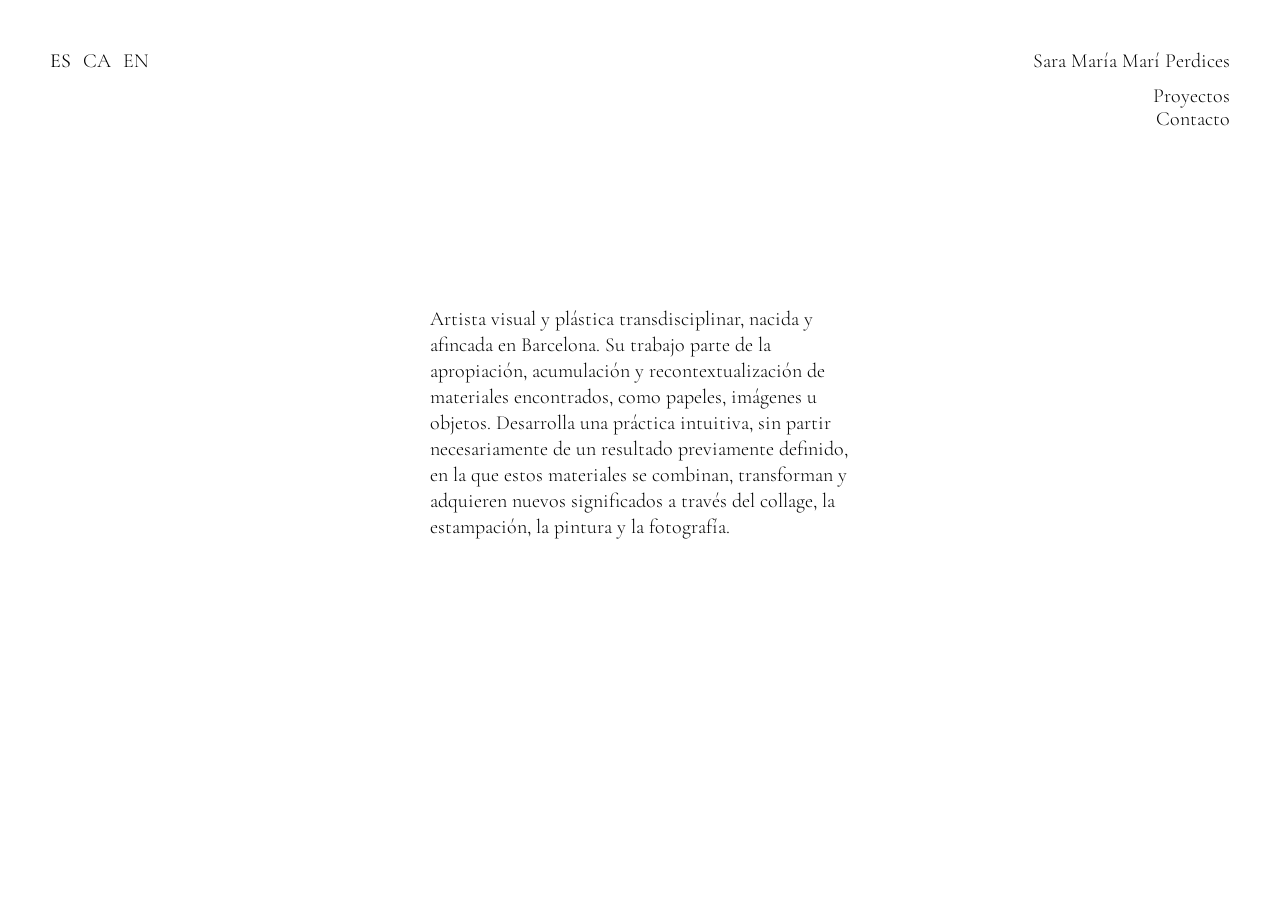
<file: index.html>
<!DOCTYPE html>
<html lang="es">
<head>
    <meta charset="UTF-8">
    <meta name="viewport" content="width=device-width, initial-scale=1.0">
    <title>Sara María Marí Perdices</title>
    <link rel="stylesheet" href="css/style.css?v=20261109-4">
</head>
<body>
    <nav class="language-nav" aria-label="Idioma">
        <button class="language-button" type="button" data-lang="es">ES</button>
        <button class="language-button" type="button" data-lang="ca">CA</button>
        <button class="language-button" type="button" data-lang="en">EN</button>
    </nav>
    <nav class="site-nav">
        <a class="home-link" href="index.html?view=sara">Sara María Marí Perdices</a>
        <div class="menu" aria-label="Navegación principal">
            <a class="menu-button" href="index.html?view=work">Proyectos</a>
            <a class="menu-button" href="index.html?view=contact">Contacto</a>
        </div>
    </nav>

    <main>
        <section class="content-panel statement" id="statement" aria-label="Presentación">
            <p>Artista visual y plástica transdisciplinar, nacida y afincada en Barcelona. Su trabajo parte de la apropiación, acumulación y recontextualización de materiales encontrados, como papeles, imágenes u objetos. Desarrolla una práctica intuitiva, sin partir necesariamente de un resultado previamente definido, en la que estos materiales se combinan, transforman y adquieren nuevos significados a través del collage, la estampación, la pintura y la fotografía.</p>
        </section>

        <section class="content-panel" id="work" aria-label="Proyectos">
            <a href="momias.html">A las momias no las consumen los gusanos</a>
            <a href="intro-al-collage.html">Intro al collage</a>
            <a href="trapos-sucios.html">Trapos sucios</a>
            <a href="ramas.html">Ramas</a>
        </section>

        <section class="content-panel" id="contact" aria-label="Contacto">
            <a href="mailto:sara.m.mari@gmail.com">sara.m.mari@gmail.com</a>
            <a href="https://www.instagram.com/sarapriincesa/" target="_blank" rel="noopener noreferrer">@sarapriincesa</a>
        </section>
    </main>

    <script src="js/script.js?v=20261109-5"></script>
</body>
</html>
</file>
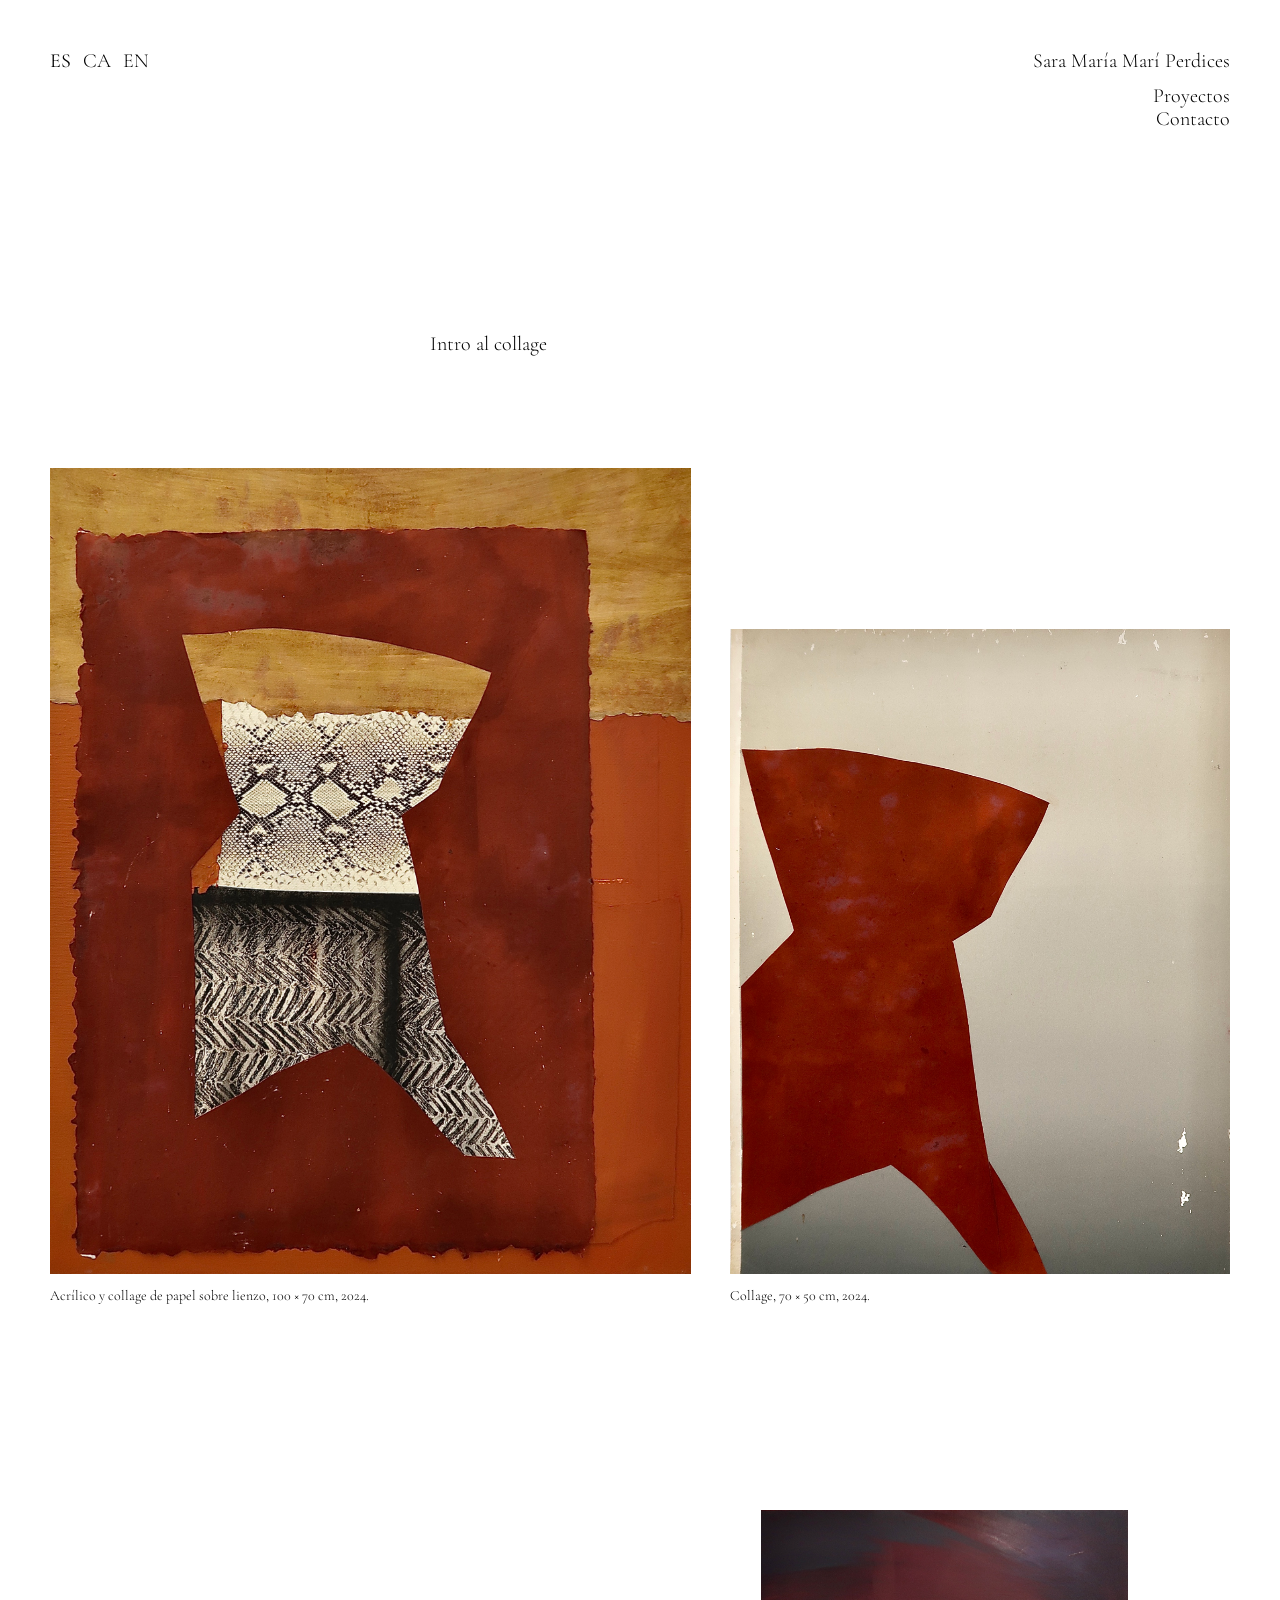
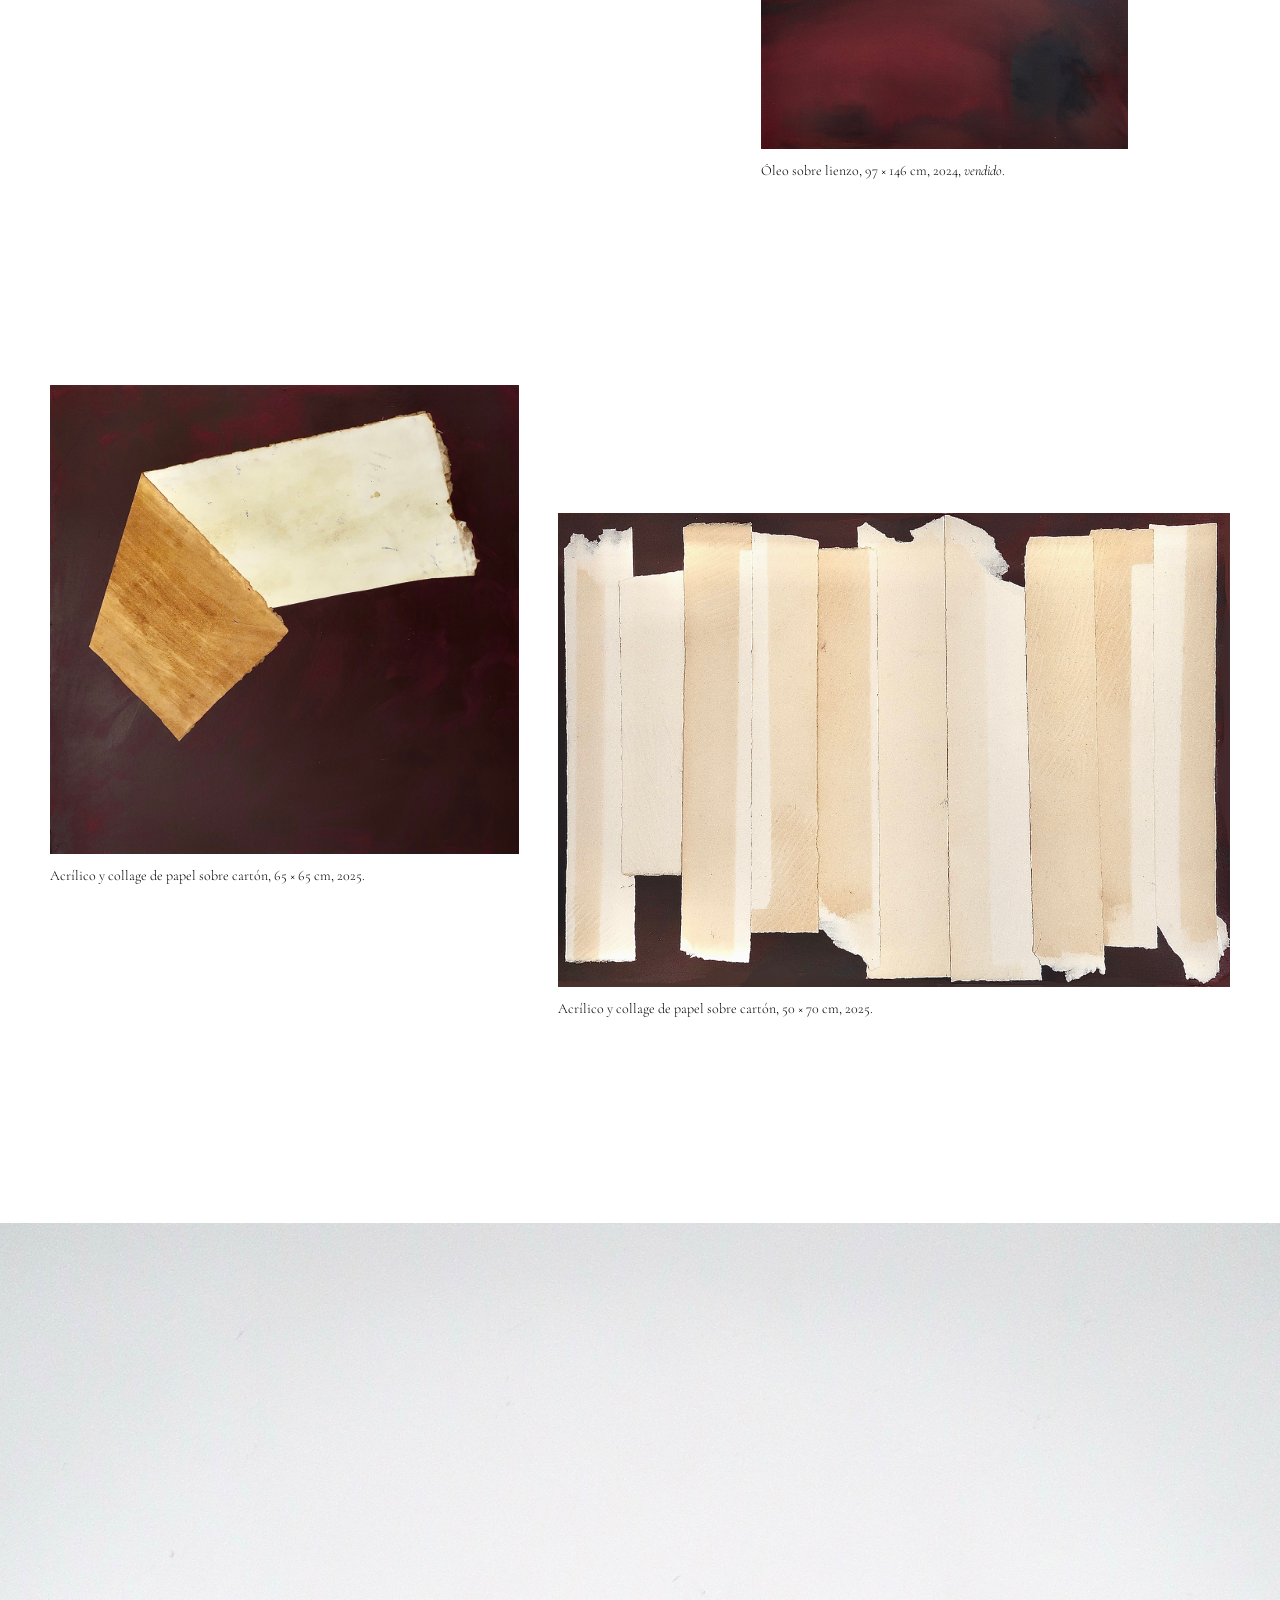
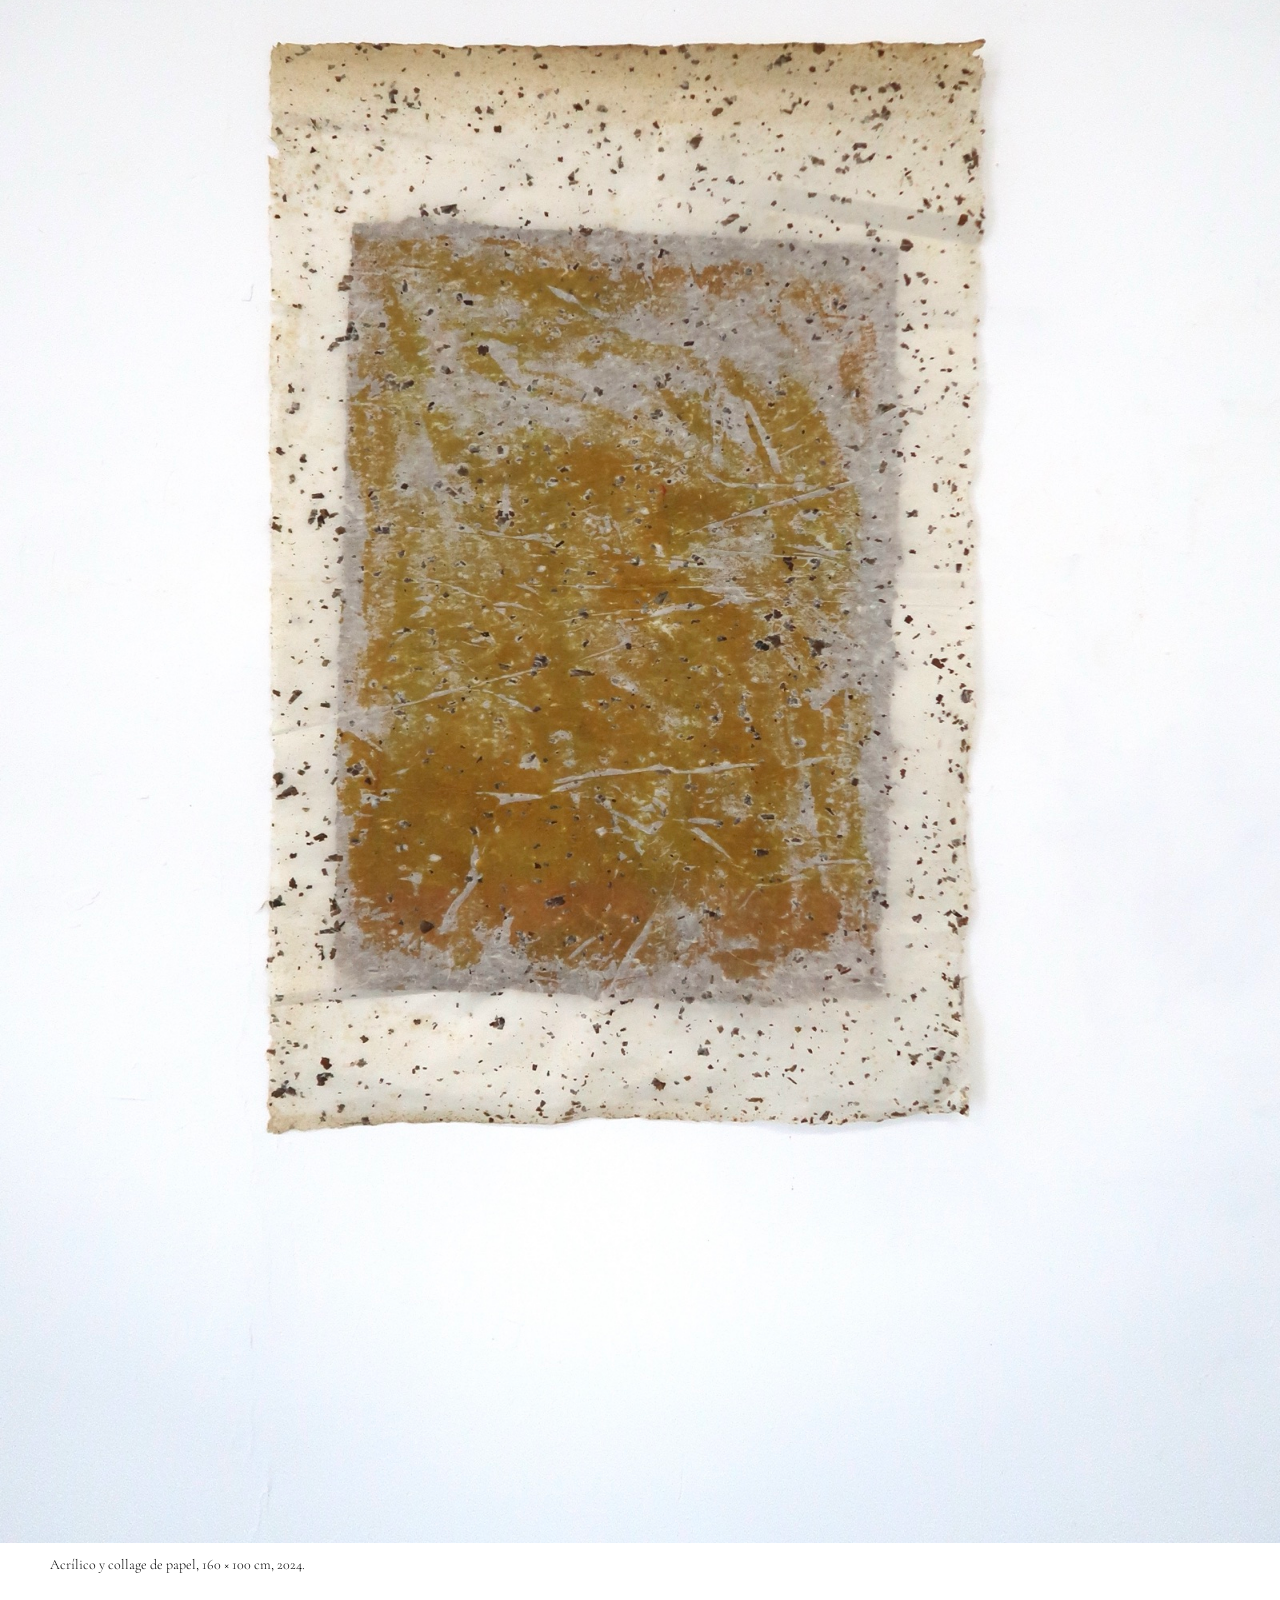
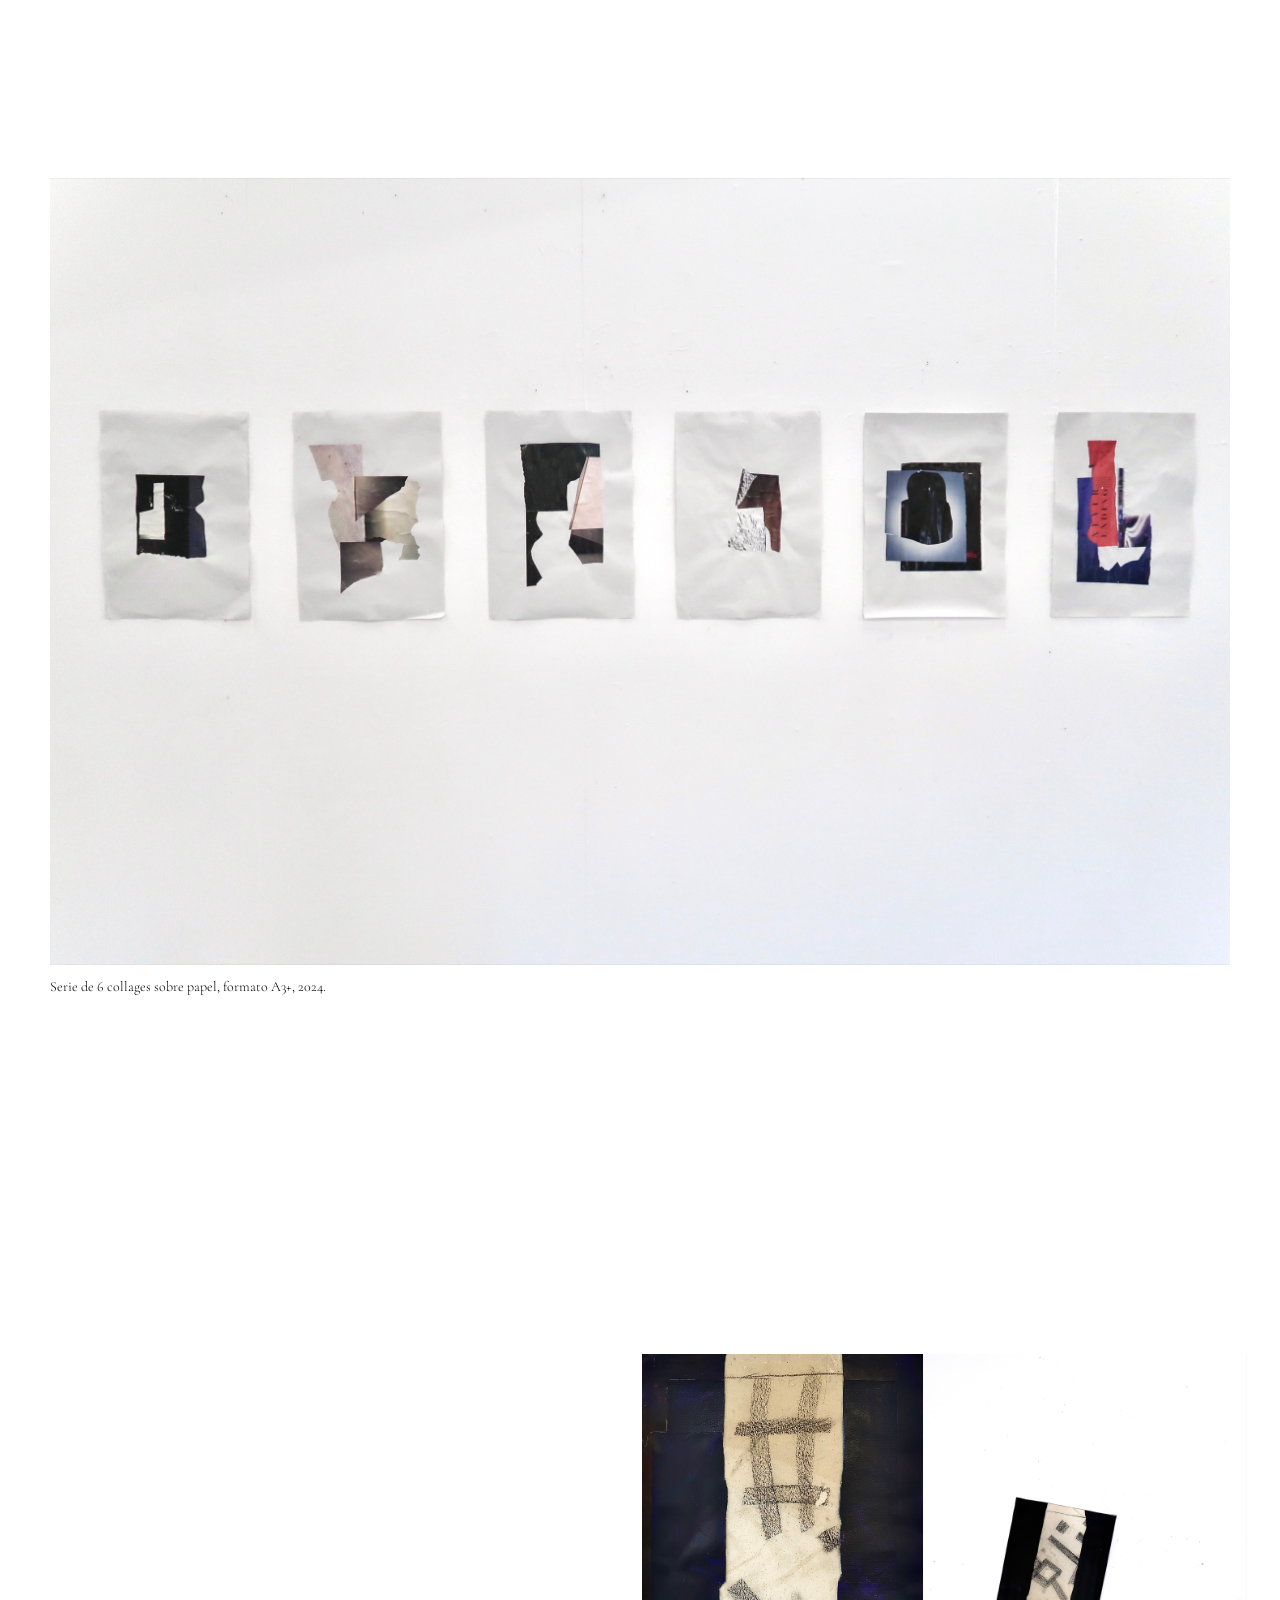
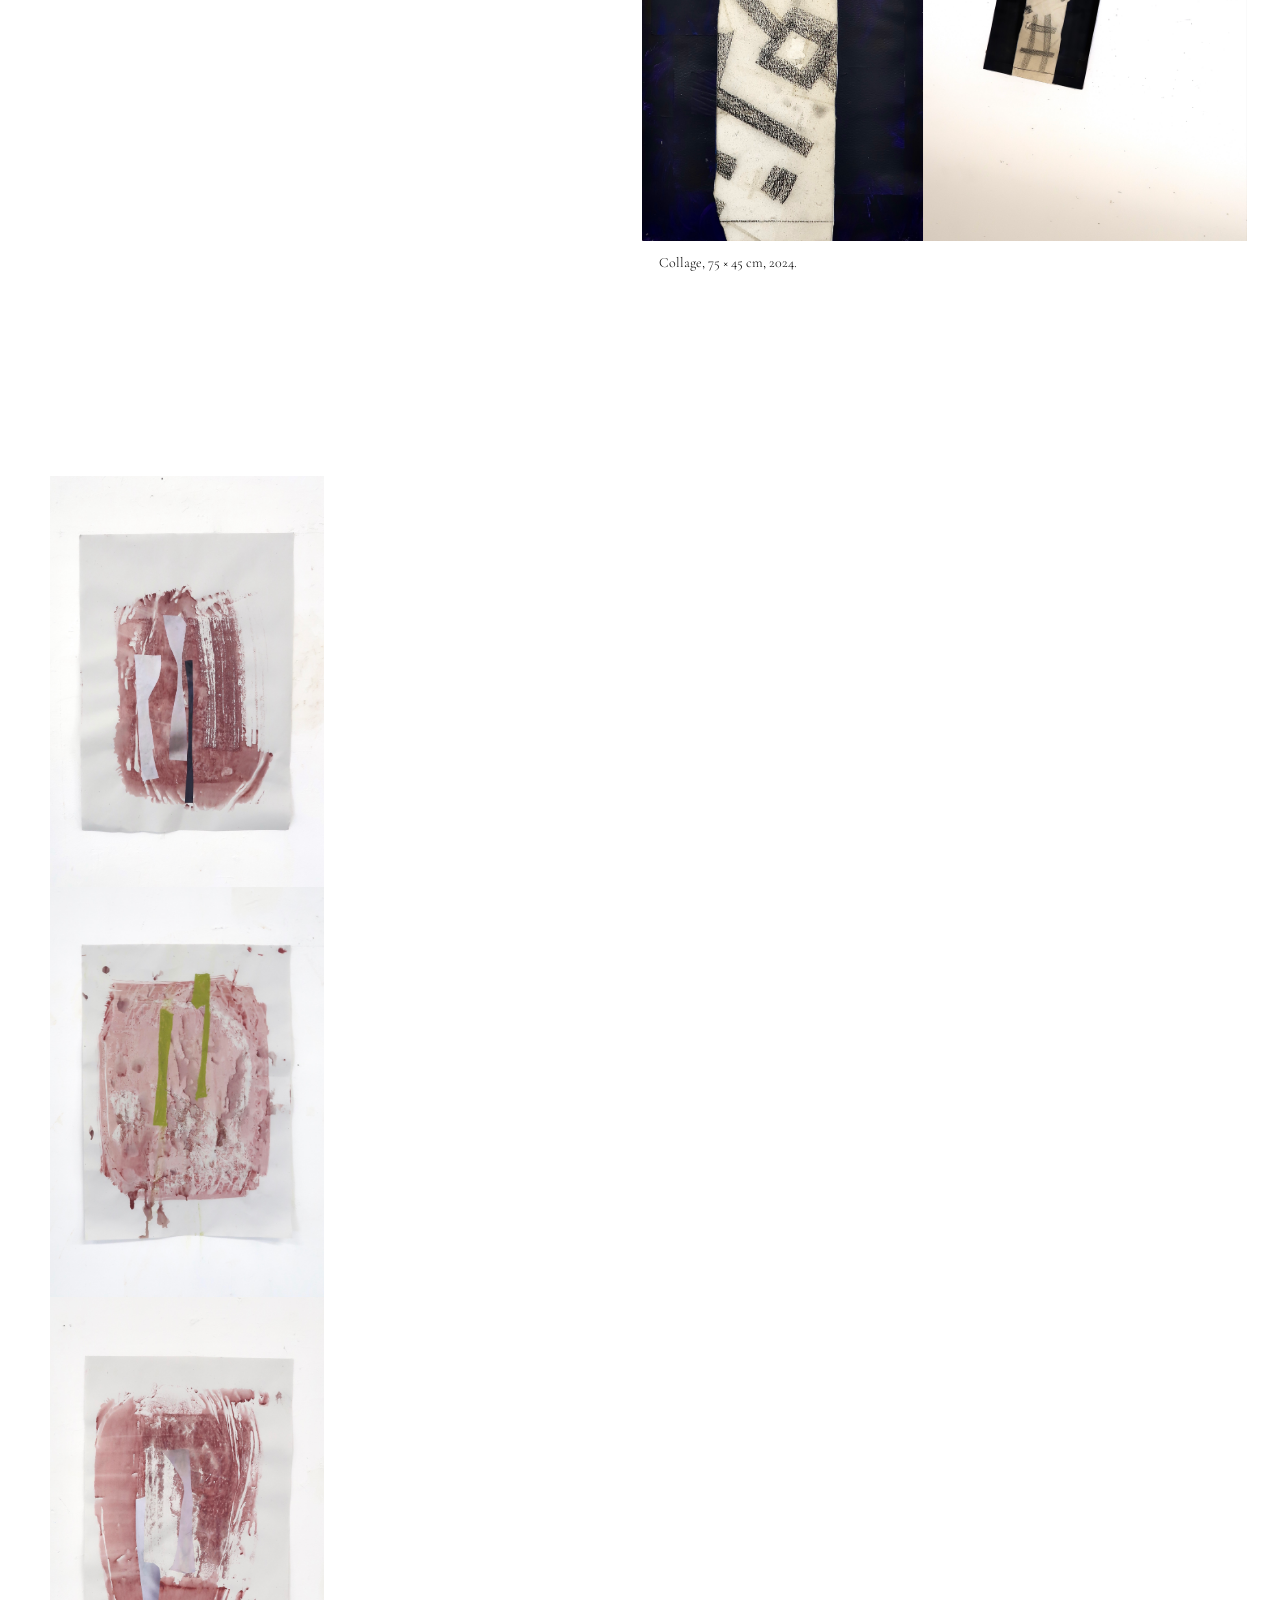
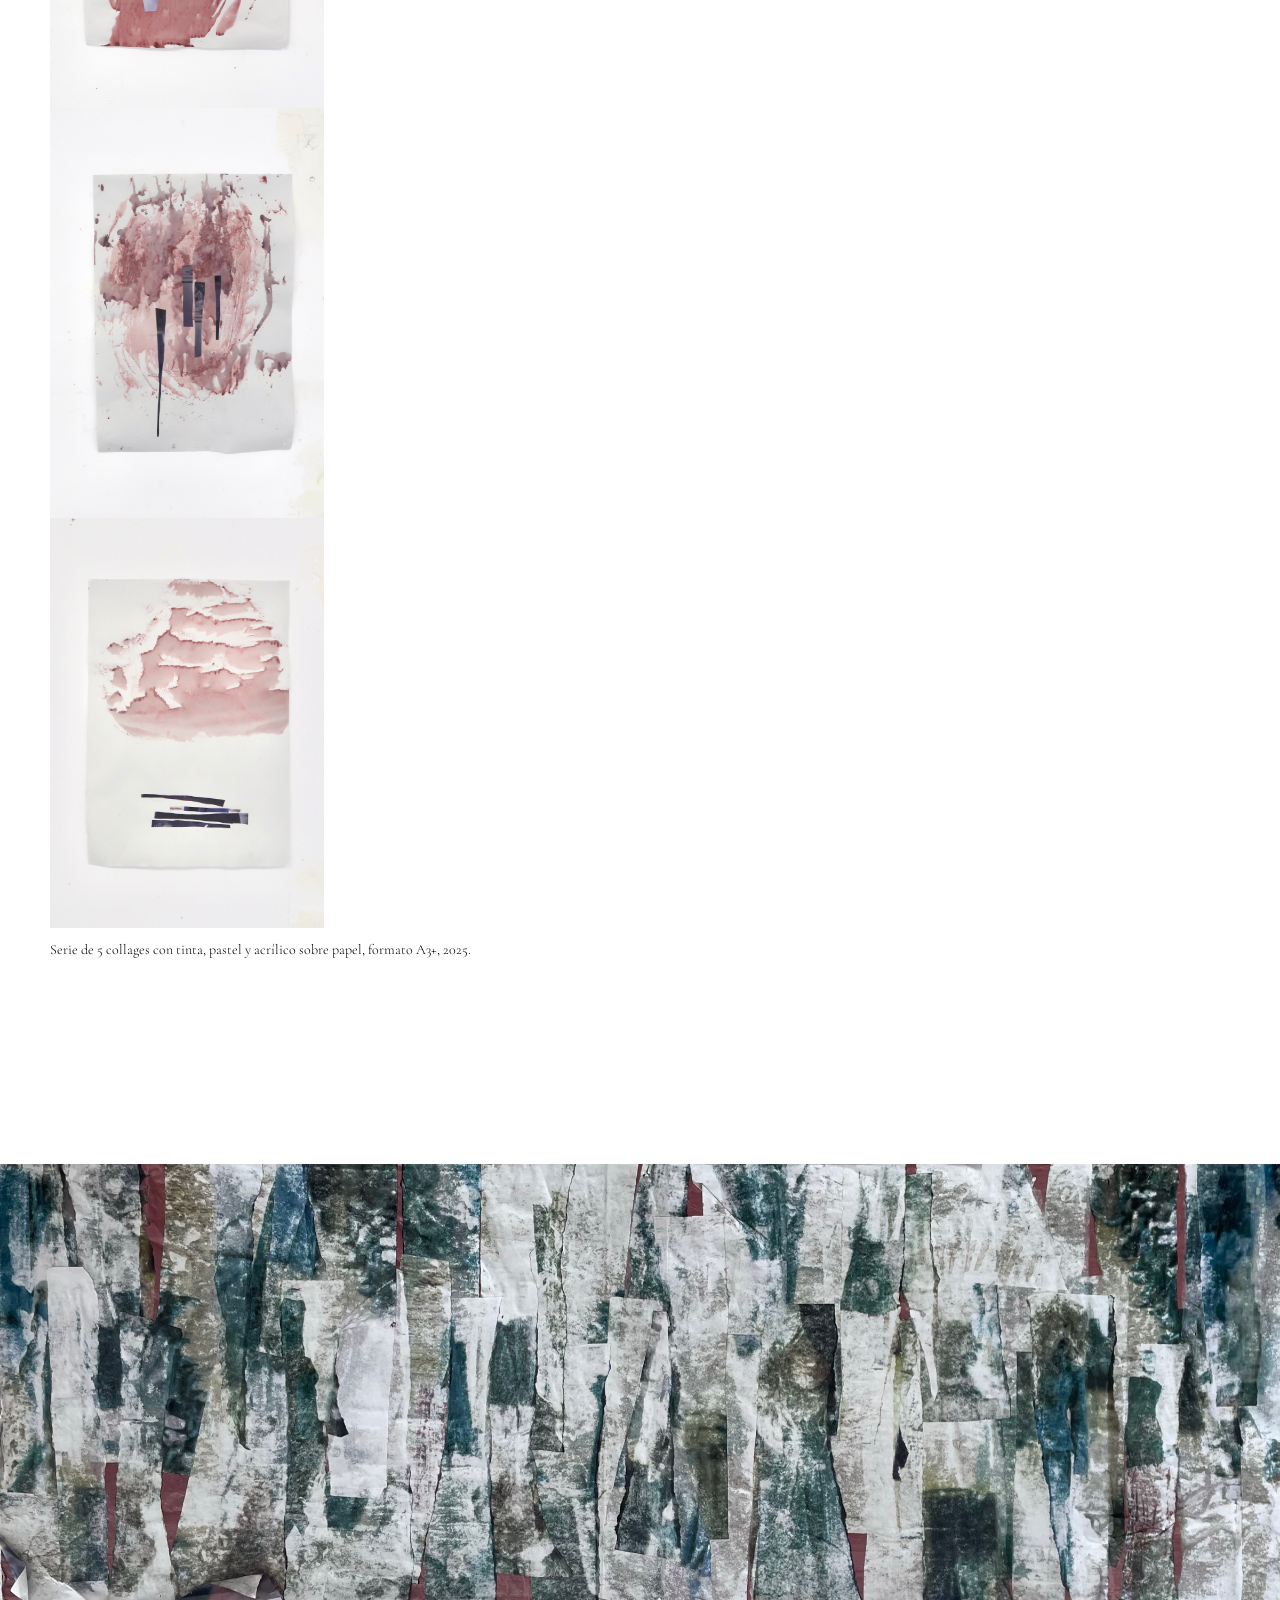
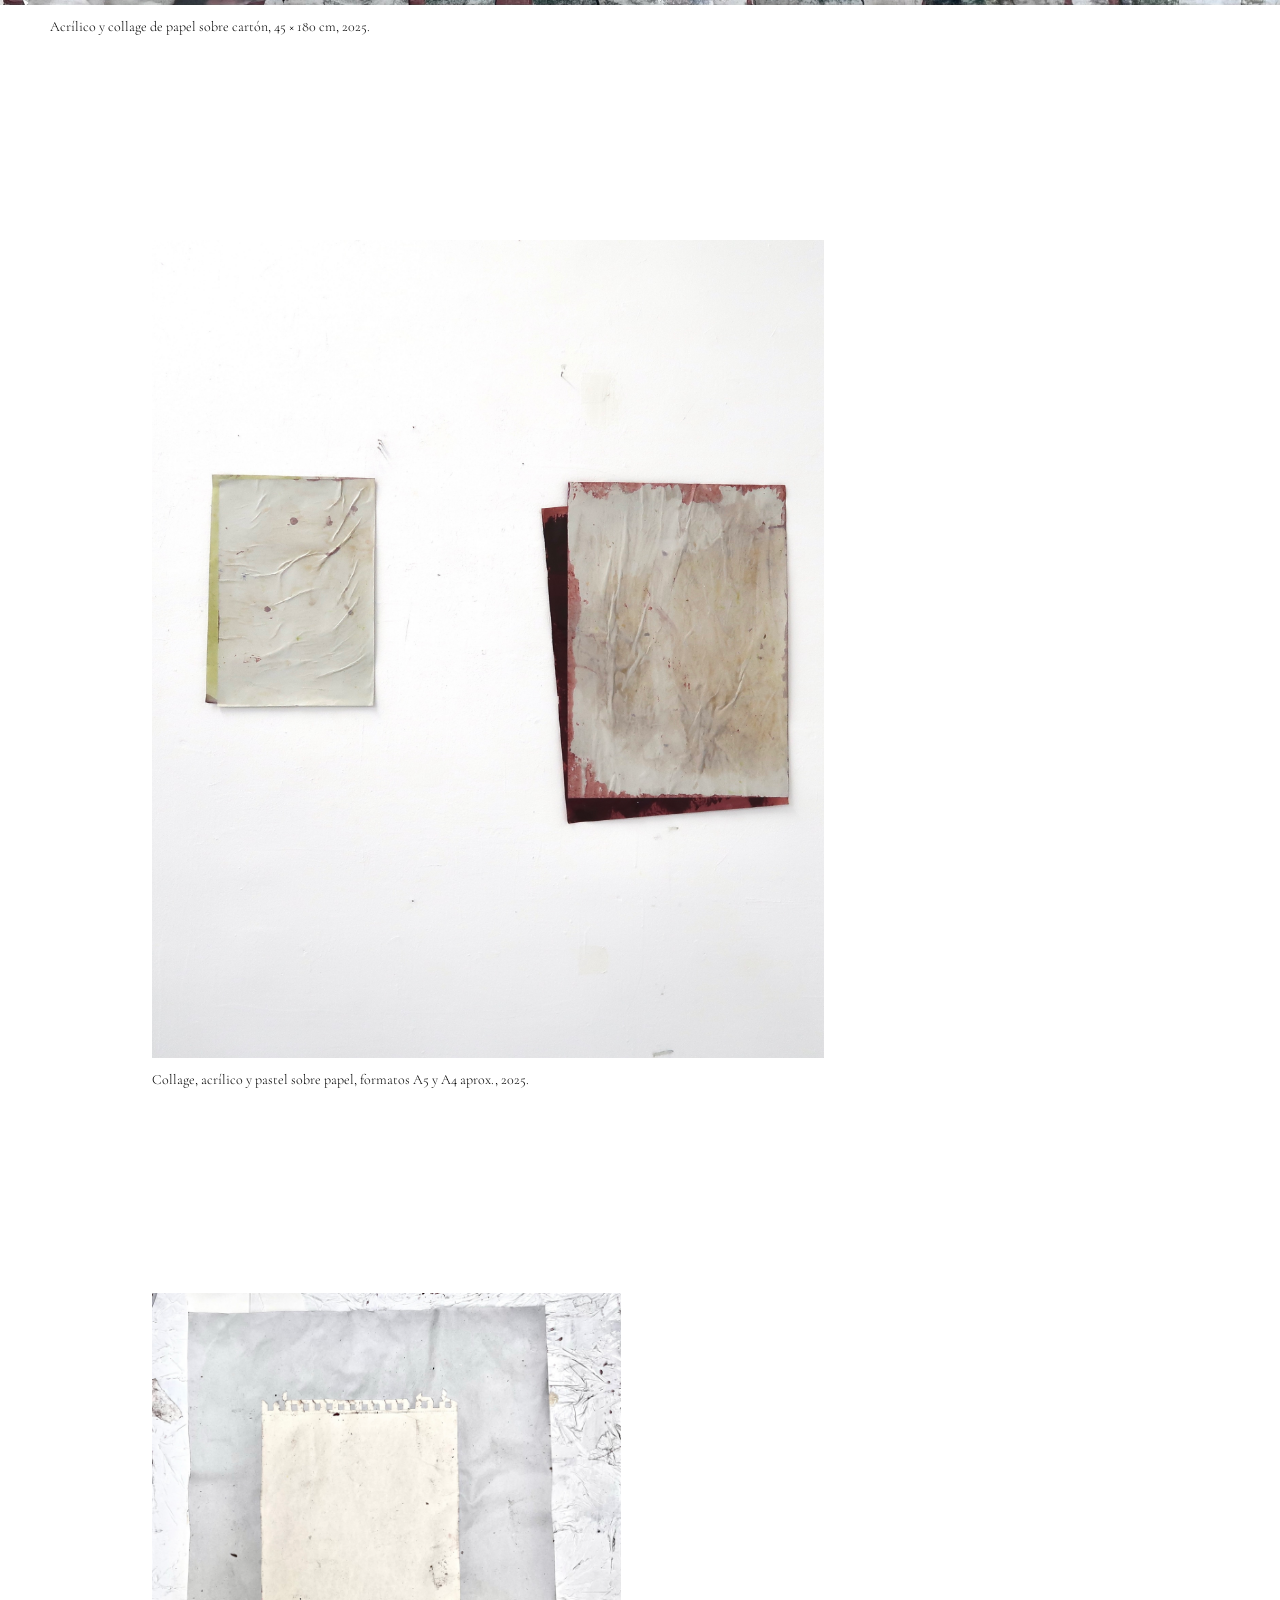
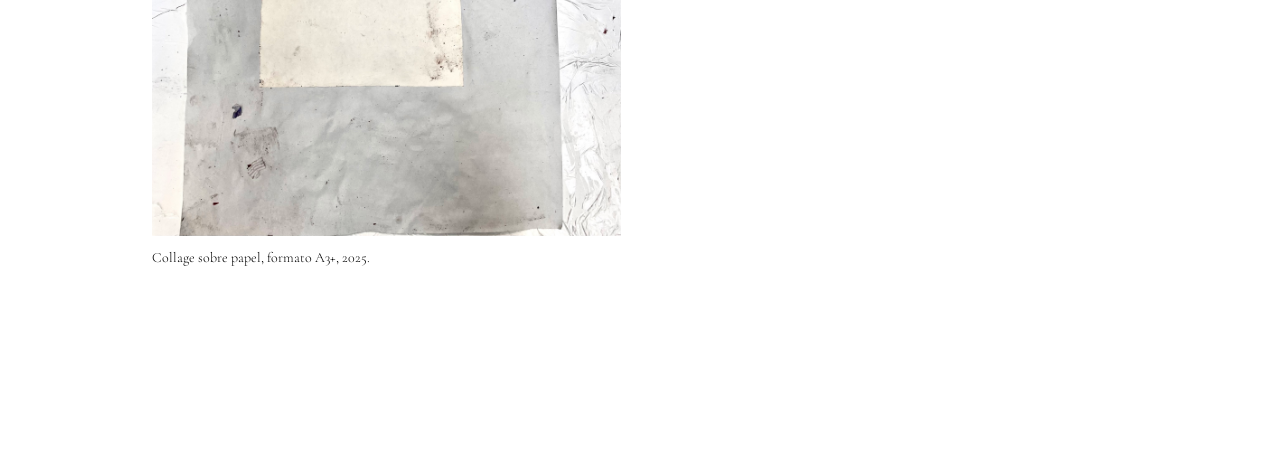
<file: intro-al-collage.html>
<!DOCTYPE html>
<html lang="es">
<head>
    <meta charset="UTF-8">
    <meta name="viewport" content="width=device-width, initial-scale=1.0">
    <title>Intro al collage — Sara María Marí Perdices</title>
    <link rel="stylesheet" href="css/style.css?v=20261109-4">
</head>
<body class="project-page project-collage">
    <nav class="language-nav" aria-label="Idioma">
        <button class="language-button" type="button" data-lang="es">ES</button>
        <button class="language-button" type="button" data-lang="ca">CA</button>
        <button class="language-button" type="button" data-lang="en">EN</button>
    </nav>
    <nav class="site-nav">
        <a class="home-link" href="index.html?view=sara">Sara María Marí Perdices</a>
        <div class="menu" aria-label="Navegación principal">
            <a class="menu-button" href="index.html?view=work">Proyectos</a>
            <a class="menu-button" href="index.html?view=contact">Contacto</a>
        </div>
    </nav>
    <main>
        <h1 class="project-title">Intro al collage</h1>
        <section class="project-content collage-board" aria-label="Obras de Intro al collage">
            <div class="opening-pair">
                <figure class="collage-piece canvas-piece">
                    <img src="assets/images/intro-al-collage/acrilico-papel-lienzo-70x100-2024.jpg" alt="Acrílico y papel sobre lienzo" loading="lazy">
                    <figcaption>Acrílico y collage de papel sobre lienzo, 100 × 70 cm, 2024.</figcaption>
                </figure>
                <figure class="collage-piece red-piece">
                    <img src="assets/images/intro-al-collage/collage-50x70-2024.jpg" alt="Collage rojo y gris" loading="lazy">
                    <figcaption>Collage, 70 × 50 cm, 2024.</figcaption>
                </figure>
            </div>

            <figure class="collage-piece sold-piece">
                <img src="assets/images/intro-al-collage/oleo-lienzo-146x97-2024-vendido.jpg" alt="Óleo sobre lienzo en tonos rojos oscuros" loading="lazy">
                <figcaption>Óleo sobre lienzo, 97 × 146 cm, 2024, <em>vendido</em>.</figcaption>
            </figure>

            <figure class="collage-piece square-piece">
                <img src="assets/images/intro-al-collage/acrilico-papel-carton-65x65-2025.jpg" alt="Acrílico y papel sobre cartón en formato cuadrado" loading="lazy">
                <figcaption>Acrílico y collage de papel sobre cartón, 65 × 65 cm, 2025.</figcaption>
            </figure>

            <figure class="collage-piece horizontal-piece">
                <img src="assets/images/intro-al-collage/acrilico-papel-carton-50x70-2025.jpg" alt="Acrílico y papel sobre cartón en formato horizontal" loading="lazy">
                <figcaption>Acrílico y collage de papel sobre cartón, 50 × 70 cm, 2025.</figcaption>
            </figure>

            <figure class="collage-piece full-bleed-piece">
                <img src="assets/images/intro-al-collage/acrilico-papel-160x100-2024.jpg" alt="Acrílico y papel en tonos ocres" loading="lazy">
                <figcaption>Acrílico y collage de papel, 160 × 100 cm, 2024.</figcaption>
            </figure>

            <figure class="collage-piece wall-series">
                <img src="assets/images/intro-al-collage/serie-collages-a3plus-2024.jpg" alt="Serie de seis collages instalada en pared" loading="lazy">
                <figcaption>Serie de 6 collages sobre papel, formato A3+, 2024.</figcaption>
            </figure>

            <figure class="collage-piece tall-piece">
                <div class="two-views">
                    <img src="assets/images/intro-al-collage/collage-45x75-2024-01.jpg" alt="Vista frontal de collage de 45 por 75 centímetros" loading="lazy">
                    <img src="assets/images/intro-al-collage/collage-45x75-2024-02.jpg" alt="Segunda vista del collage de 45 por 75 centímetros" loading="lazy">
                </div>
                <figcaption>Collage, 75 × 45 cm, 2024.</figcaption>
            </figure>

            <div class="collage-series pink-series">
                <div class="pink-series-images">
                    <figure><img src="assets/images/intro-al-collage/serie-rosa-01-2025.jpg" alt="Primera obra de la serie de collages sobre papel" loading="lazy"></figure>
                    <figure><img src="assets/images/intro-al-collage/serie-rosa-02-2025.jpg" alt="Segunda obra de la serie de collages sobre papel" loading="lazy"></figure>
                    <figure><img src="assets/images/intro-al-collage/serie-rosa-03-2025.jpg" alt="Tercera obra de la serie de collages sobre papel" loading="lazy"></figure>
                    <figure><img src="assets/images/intro-al-collage/serie-rosa-04-2025.jpg" alt="Cuarta obra de la serie de collages sobre papel" loading="lazy"></figure>
                    <figure><img src="assets/images/intro-al-collage/serie-rosa-05-2025.jpg" alt="Quinta obra de la serie de collages sobre papel" loading="lazy"></figure>
                </div>
                <p class="series-info">Serie de 5 collages con tinta, pastel y acrílico sobre papel, formato A3+, 2025.</p>
            </div>

            <figure class="collage-piece panorama-piece">
                <img src="assets/images/intro-al-collage/acrilico-papel-carton-45x180-2025.jpg" alt="Composición horizontal de acrílico y papel sobre cartón" loading="lazy">
                <figcaption>Acrílico y collage de papel sobre cartón, 45 × 180 cm, 2025.</figcaption>
            </figure>

            <figure class="collage-piece small-formats">
                <img src="assets/images/intro-al-collage/collages-a5-a4-2025.jpg" alt="Conjunto de collages de pequeño formato" loading="lazy">
                <figcaption>Collage, acrílico y pastel sobre papel, formatos A5 y A4 aprox., 2025.</figcaption>
            </figure>

            <figure class="collage-piece a3-piece">
                <img src="assets/images/intro-al-collage/collage-a3plus-2025.jpg" alt="Collage sobre papel en formato A3+" loading="lazy">
                <figcaption>Collage sobre papel, formato A3+, 2025.</figcaption>
            </figure>
        </section>
    </main>
    <script src="js/script.js?v=20261109-5"></script>
</body>
</html>
</file>
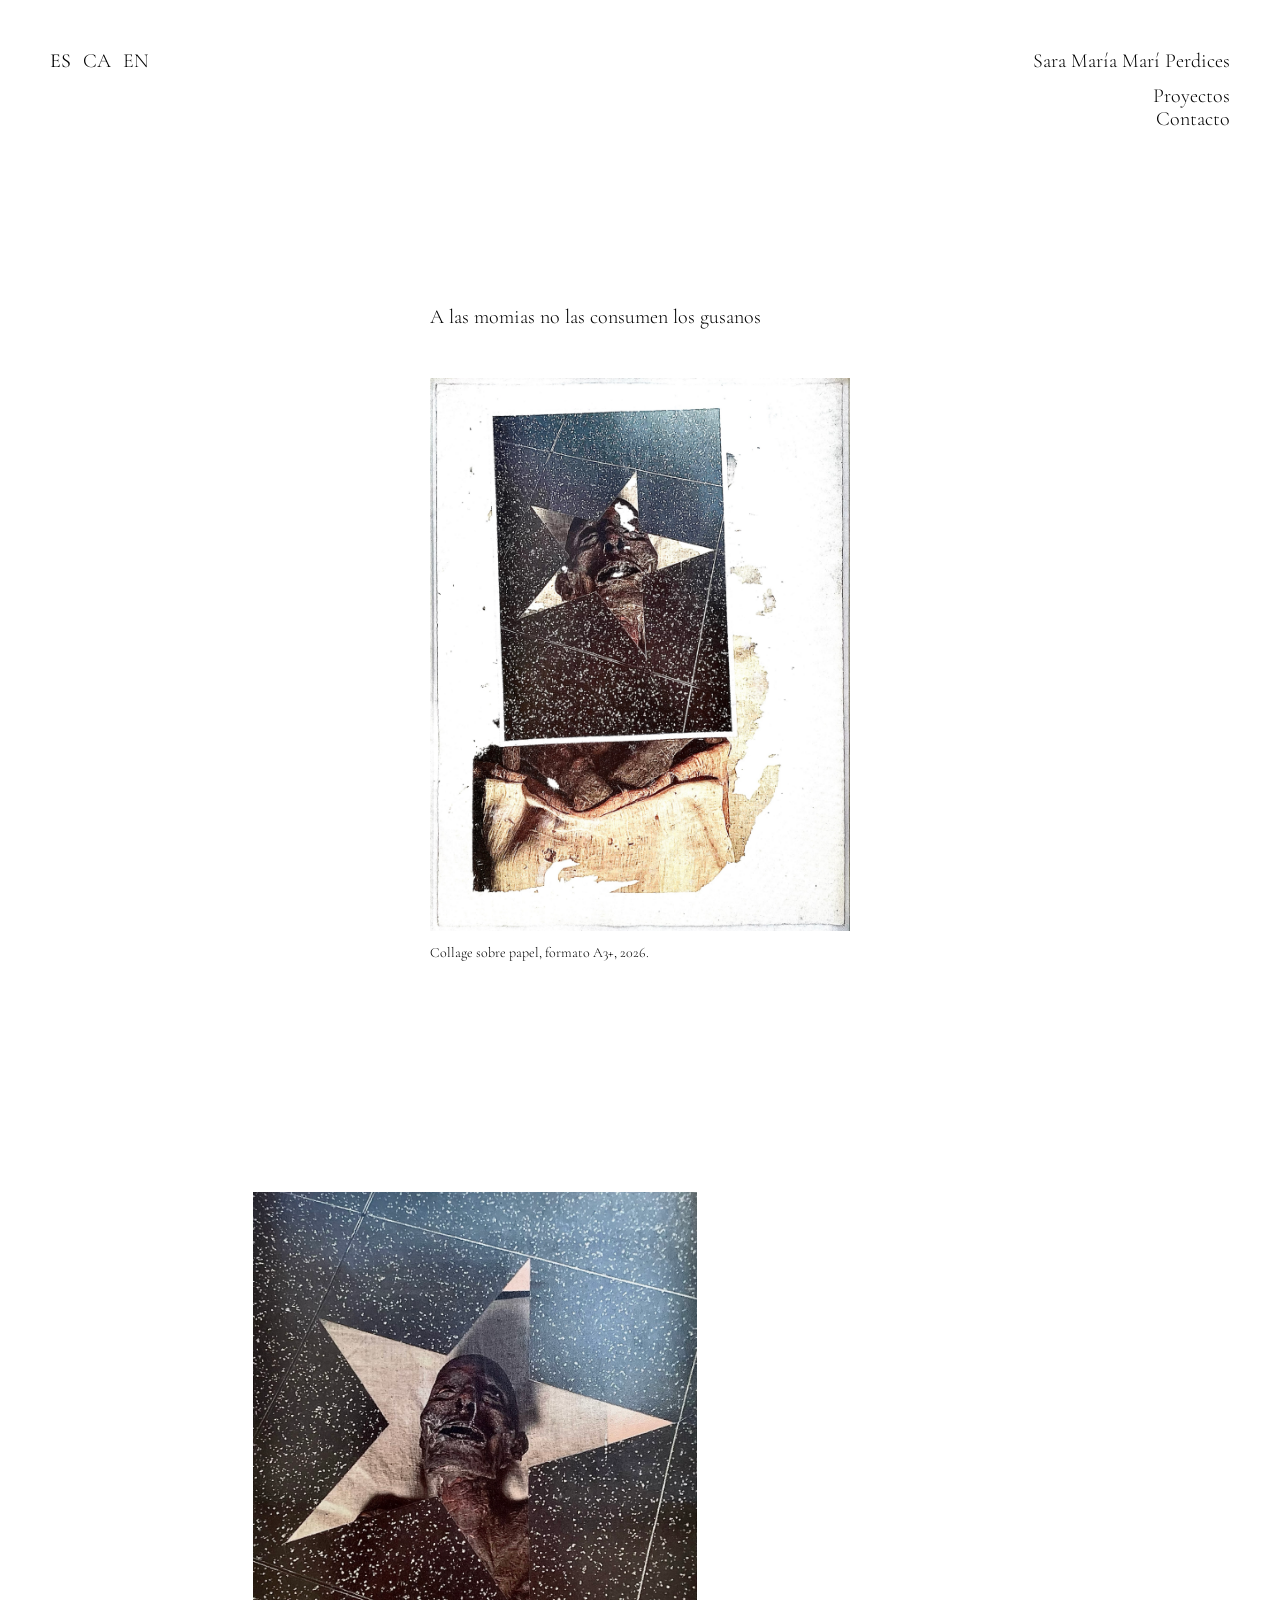
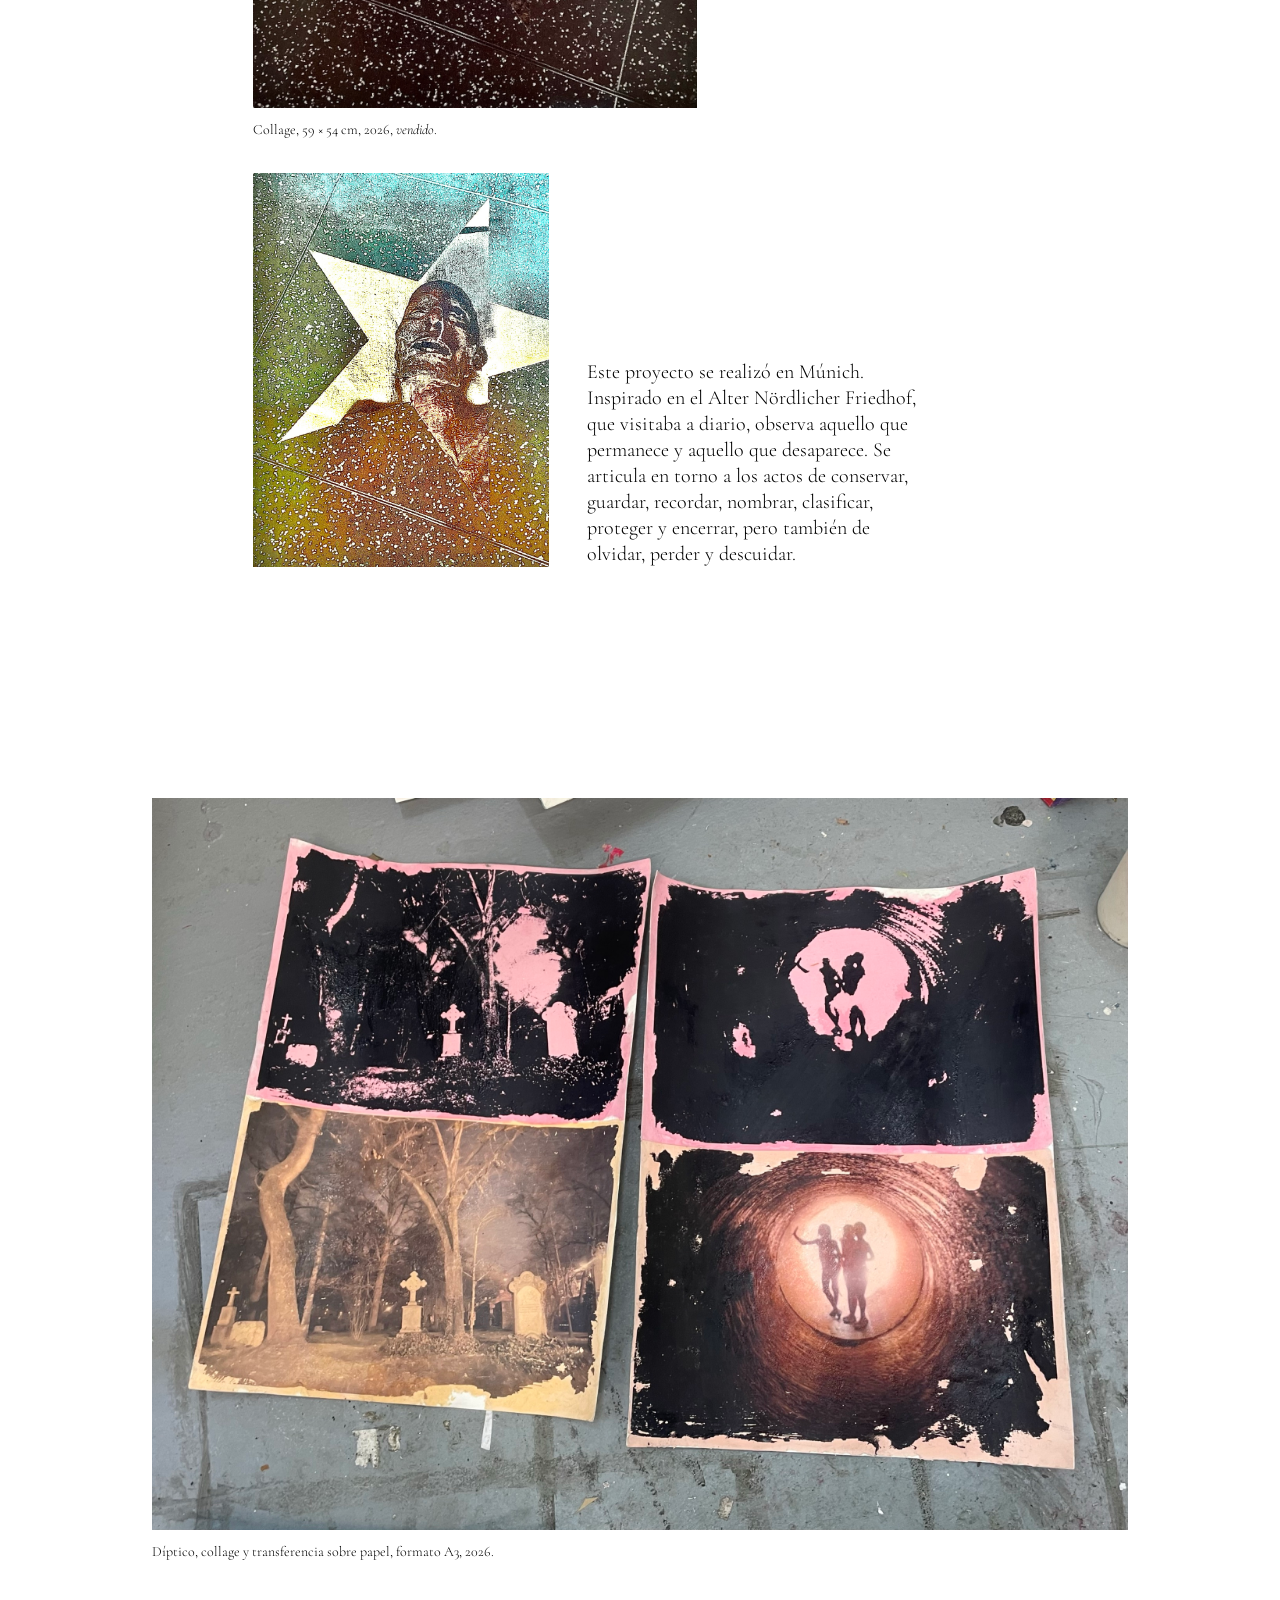
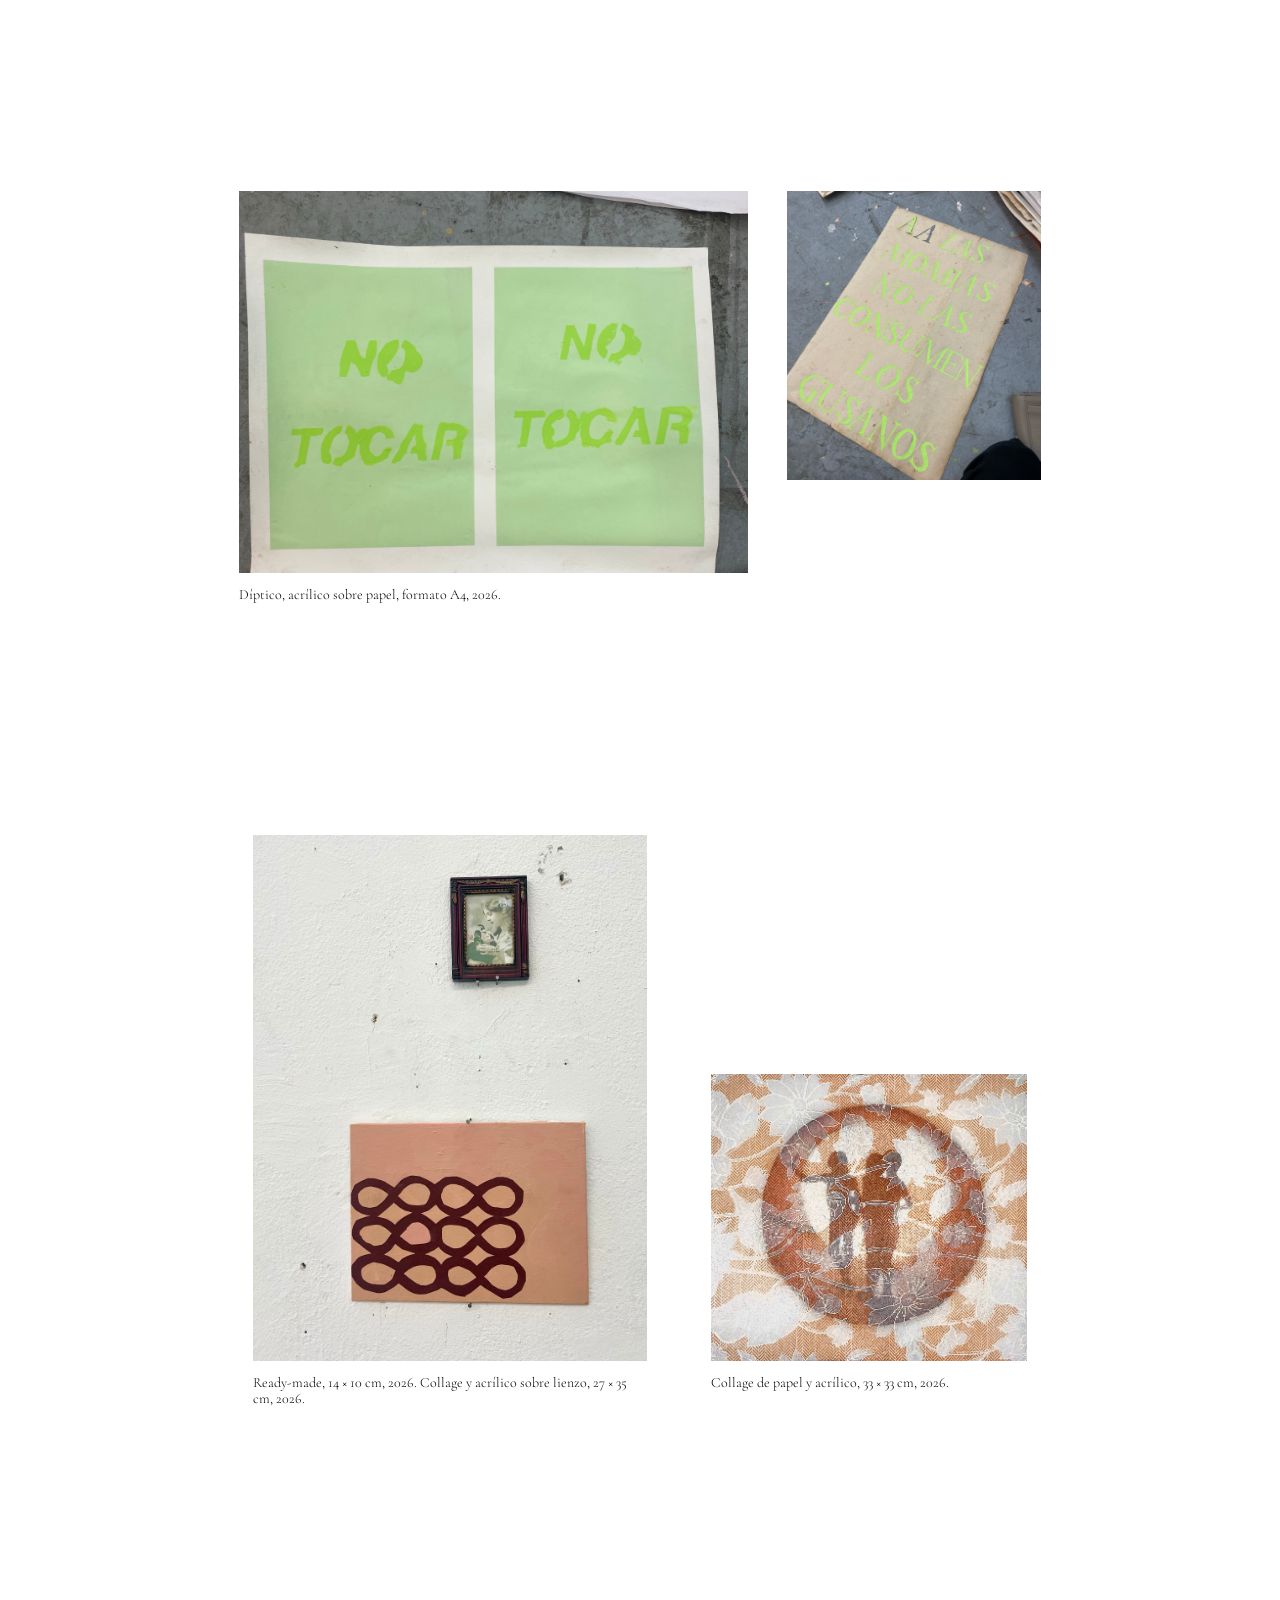
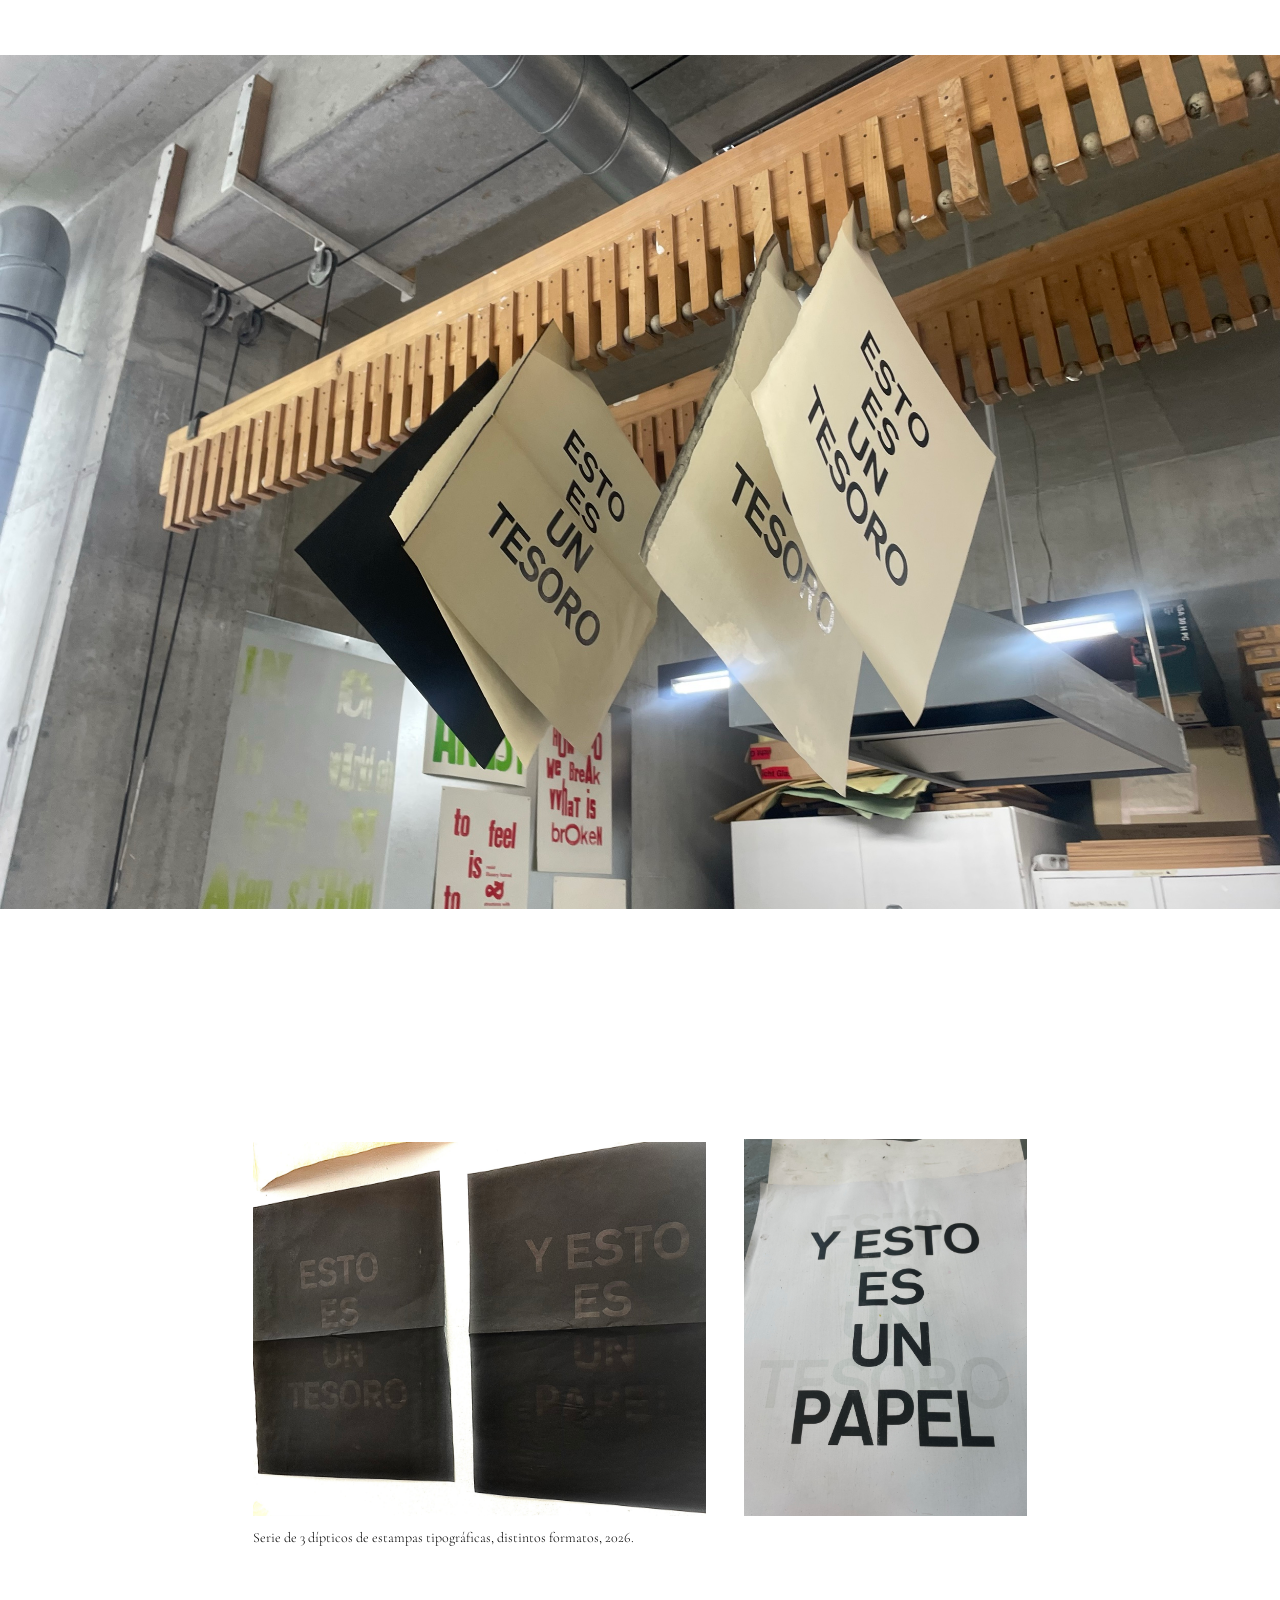
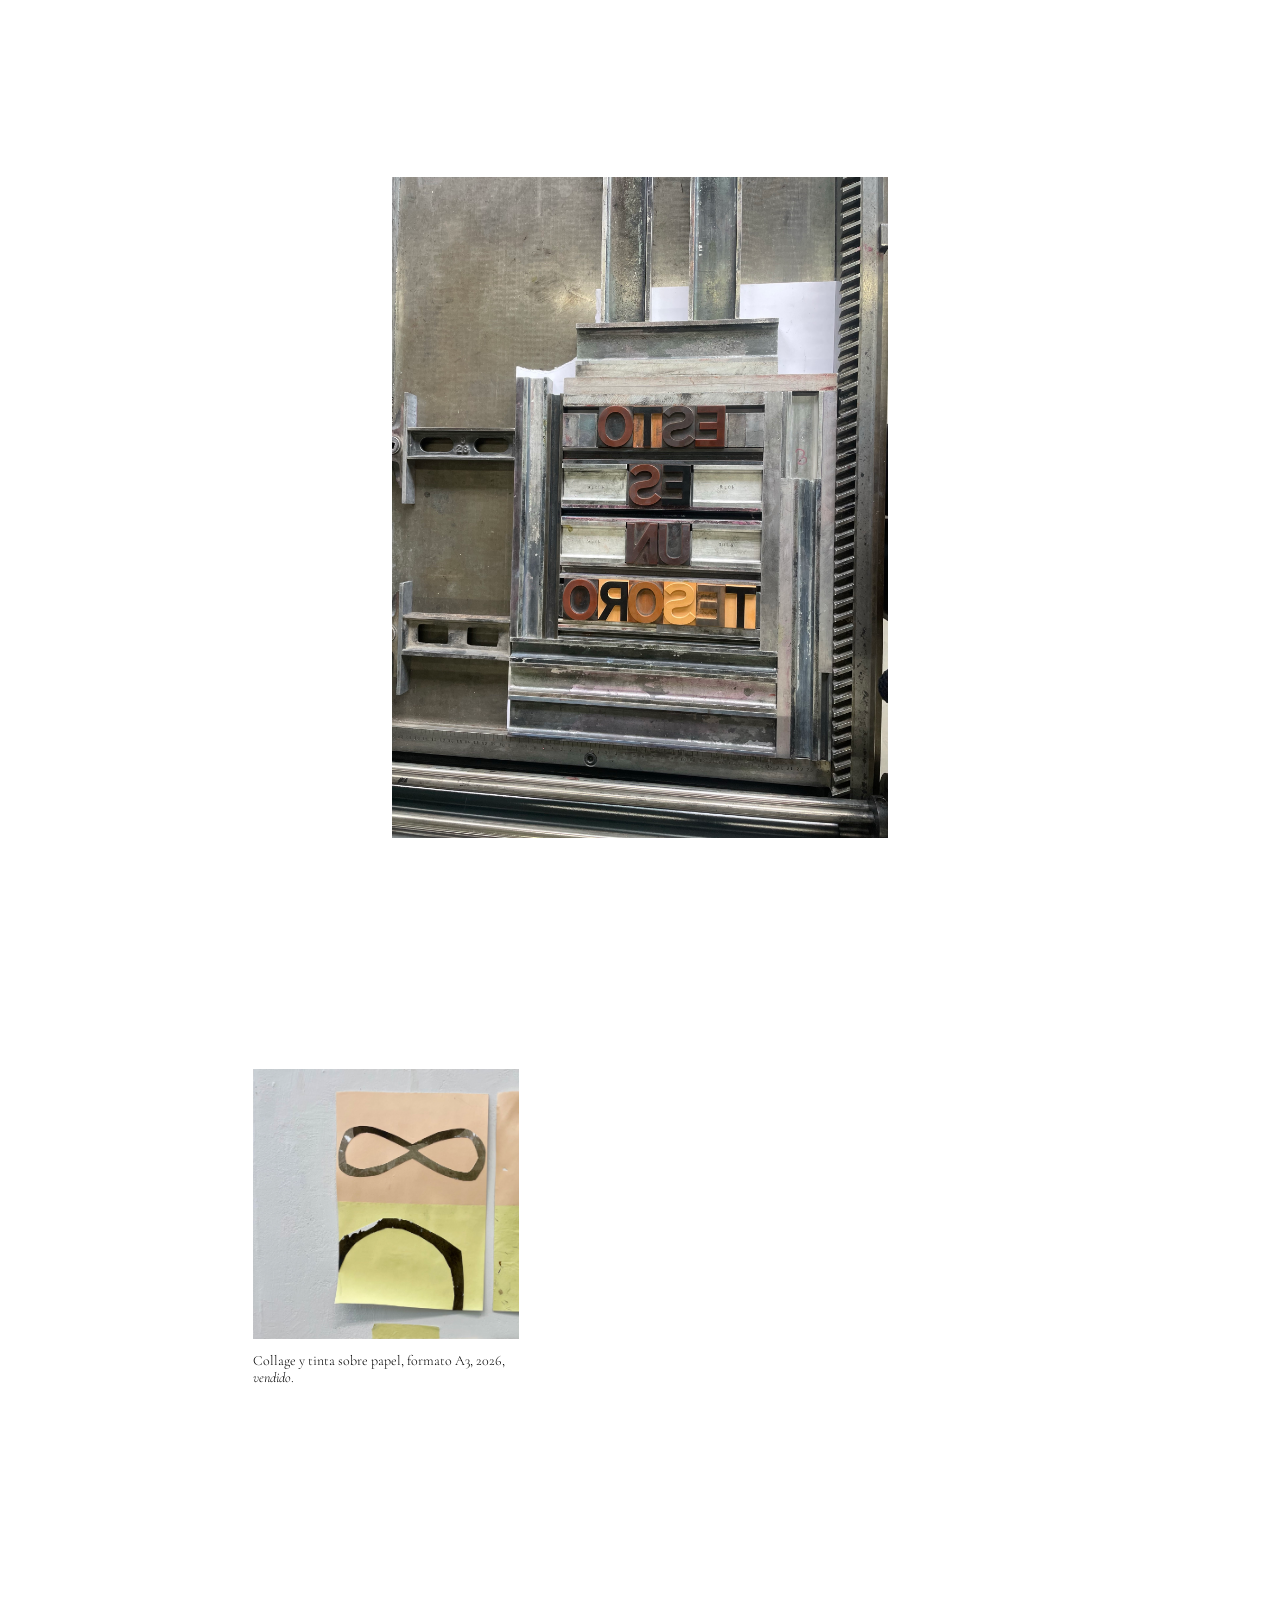
<file: momias.html>
<!DOCTYPE html>
<html lang="es">
<head>
    <meta charset="UTF-8">
    <meta name="viewport" content="width=device-width, initial-scale=1.0">
    <title>A las momias no las consumen los gusanos — Sara María Marí Perdices</title>
    <link rel="stylesheet" href="css/style.css?v=20261109-4">
</head>
<body class="project-page project-momias">
    <nav class="language-nav" aria-label="Idioma">
        <button class="language-button" type="button" data-lang="es">ES</button>
        <button class="language-button" type="button" data-lang="ca">CA</button>
        <button class="language-button" type="button" data-lang="en">EN</button>
    </nav>
    <nav class="site-nav">
        <a class="home-link" href="index.html?view=sara">Sara María Marí Perdices</a>
        <div class="menu" aria-label="Navegación principal">
            <a class="menu-button" href="index.html?view=work">Proyectos</a>
            <a class="menu-button" href="index.html?view=contact">Contacto</a>
        </div>
    </nav>
    <main>
        <h1 class="project-title">A las momias no las consumen los gusanos</h1>
        <section class="project-content momias-board" aria-label="Obras de A las momias no las consumen los gusanos">
            <figure class="momias-piece momias-a3-collage">
                <img src="assets/images/momias/08-momia-collage.jpg" alt="Collage con figura momificada y formas geométricas" loading="lazy">
                <figcaption>Collage sobre papel, formato A3+, 2026.</figcaption>
            </figure>

            <div class="momias-star-group">
                <figure class="momias-piece momias-star-main">
                    <img src="assets/images/momias/09-momia-detalle.jpg" alt="Collage con una figura sobre una estrella" loading="lazy">
                    <figcaption>Collage, 59 × 54 cm, 2026, <em>vendido</em>.</figcaption>
                </figure>
                <div class="momias-edit-row">
                    <figure class="momias-piece momias-star-edit">
                        <img src="assets/images/momias/10-momia-variacion.jpg" alt="Variación cromática del collage con una figura sobre una estrella" loading="lazy">
                    </figure>
                    <div class="momias-project-text">
                        <p>Este proyecto se realizó en Múnich. Inspirado en el Alter Nördlicher Friedhof, que visitaba a diario, observa aquello que permanece y aquello que desaparece. Se articula en torno a los actos de conservar, guardar, recordar, nombrar, clasificar, proteger y encerrar, pero también de olvidar, perder y descuidar.</p>
                    </div>
                </div>
            </div>

            <figure class="momias-piece momias-cemetery">
                <img src="assets/images/momias/07-cementerio.jpg" alt="Díptico de collages con imágenes de un cementerio" loading="lazy">
                <figcaption>Díptico, collage y transferencia sobre papel, formato A3, 2026.</figcaption>
            </figure>

            <div class="momias-green-row">
                <figure class="momias-piece momias-no-touch">
                    <img src="assets/images/momias/06-no-tocar.jpg" alt="Díptico verde con el texto No tocar" loading="lazy">
                    <figcaption>Díptico, acrílico sobre papel, formato A4, 2026.</figcaption>
                </figure>
                <figure class="momias-piece momias-title-card">
                    <img src="assets/images/momias/14-titulo-momias.jpg" alt="Papel con la frase A las momias no las consumen los gusanos" loading="lazy">
                </figure>
            </div>

            <div class="momias-small-work-row">
                <figure class="momias-piece momias-opening">
                    <img src="assets/images/momias/01-instalacion-marco.jpg" alt="Readymade y collage con motivos entrelazados" loading="lazy">
                    <figcaption>Ready-made, 14 × 10 cm, 2026. Collage y acrílico sobre lienzo, 27 × 35 cm, 2026.</figcaption>
                </figure>
                <figure class="momias-piece momias-floral">
                    <img src="assets/images/momias/11-floral-cropped-tight.jpg" alt="Collage circular con papel y acrílico" loading="lazy">
                    <figcaption>Collage de papel y acrílico, 33 × 33 cm, 2026.</figcaption>
                </figure>
            </div>

            <figure class="momias-piece momias-treasure">
                <img src="assets/images/momias/03-esto-es-un-tesoro.jpg" alt="Obras de papel suspendidas con el texto Esto es un tesoro" loading="lazy">
            </figure>

            <div class="momias-typography-series">
                <div class="momias-typography-images">
                    <figure class="momias-piece">
                        <img src="assets/images/momias/05-textos-negros.jpg" alt="Estampas tipográficas negras con el texto Esto es un tesoro" loading="lazy">
                    </figure>
                    <figure class="momias-piece">
                        <img src="assets/images/momias/15-y-esto-es-un-papel.jpg" alt="Estampa tipográfica con el texto Y esto es un papel" loading="lazy">
                    </figure>
                </div>
                <p class="series-info">Serie de 3 dípticos de estampas tipográficas, distintos formatos, 2026.</p>
            </div>

            <figure class="momias-piece momias-process">
                <img src="assets/images/momias/04-proceso-tipografico.jpg" alt="Composición de tipos móviles durante el proceso de impresión" loading="lazy">
            </figure>

            <figure class="momias-piece momias-loop-detail">
                <img src="assets/images/momias/02-infinito-detalle.jpg" alt="Collage con formas de infinito" loading="lazy">
                <figcaption>Collage y tinta sobre papel, formato A3, 2026, <em>vendido</em>.</figcaption>
            </figure>
        </section>
    </main>
    <script src="js/script.js?v=20261109-5"></script>
</body>
</html>
</file>
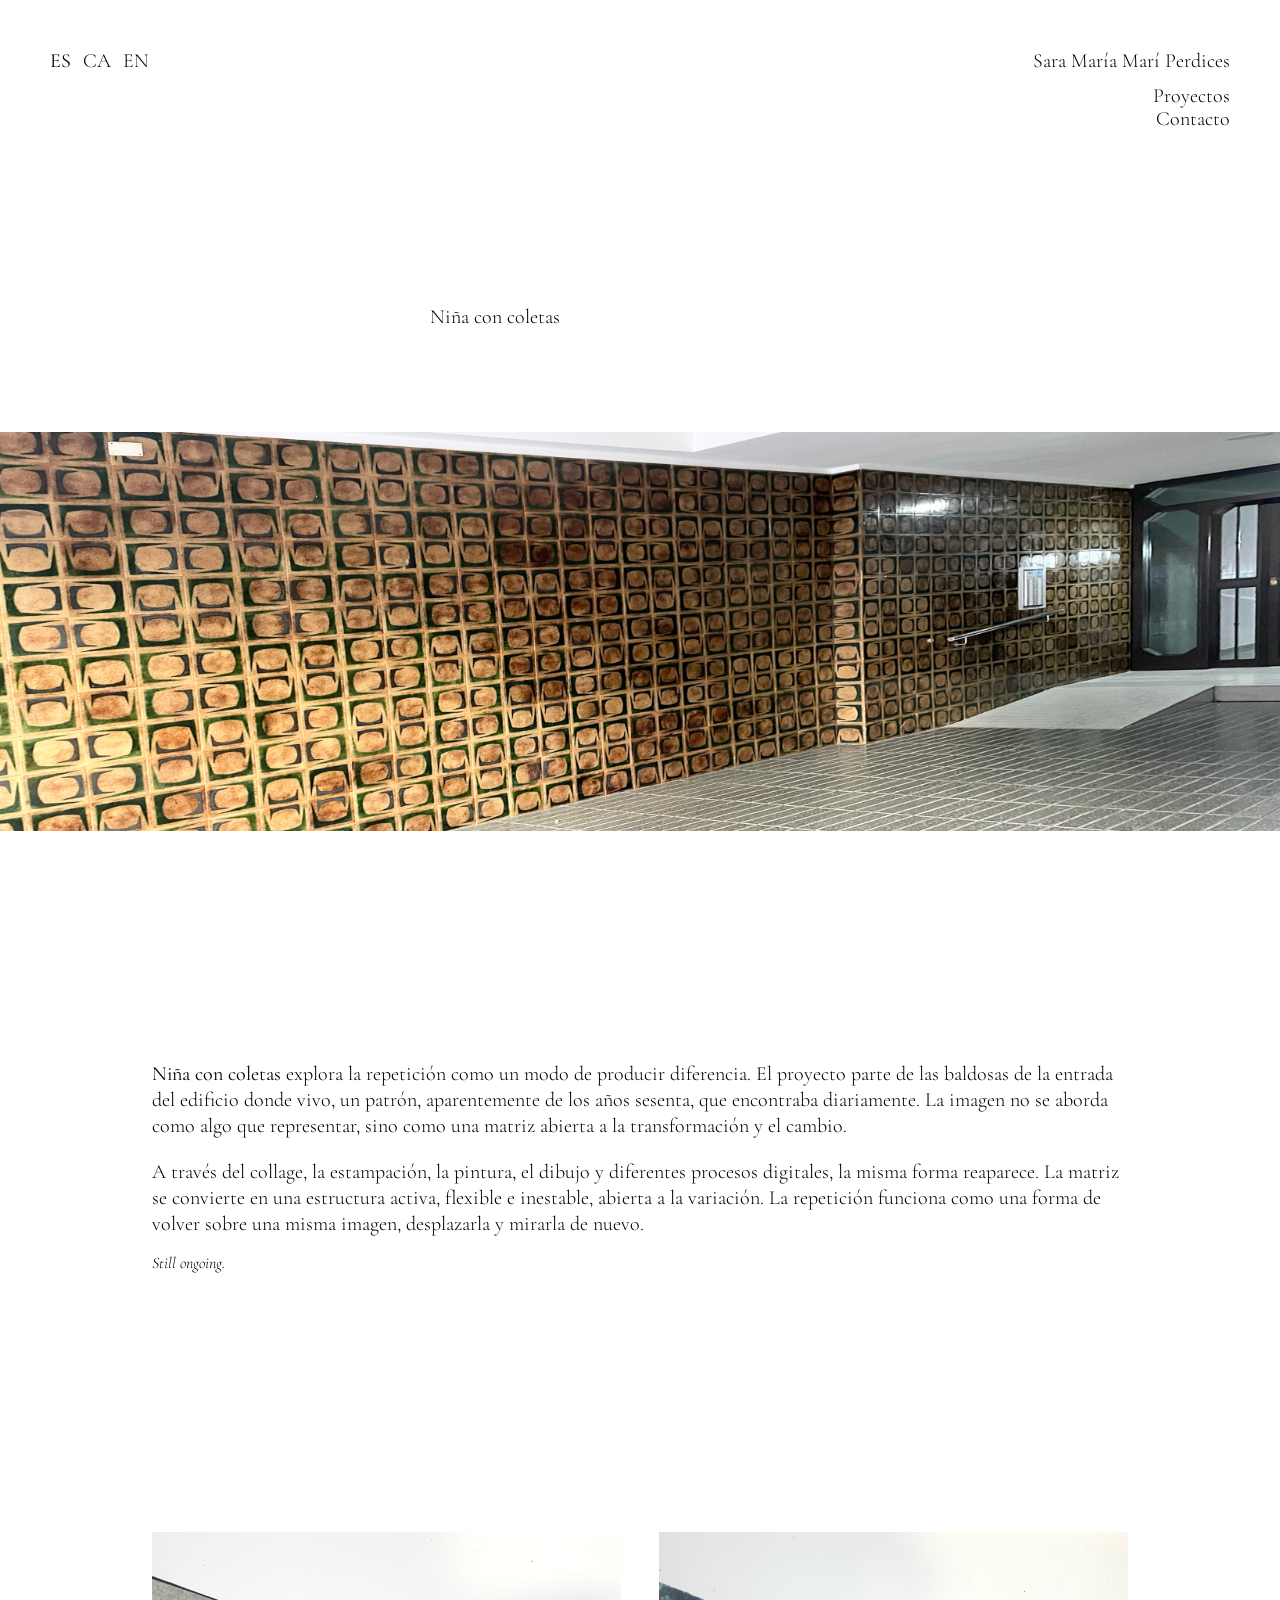
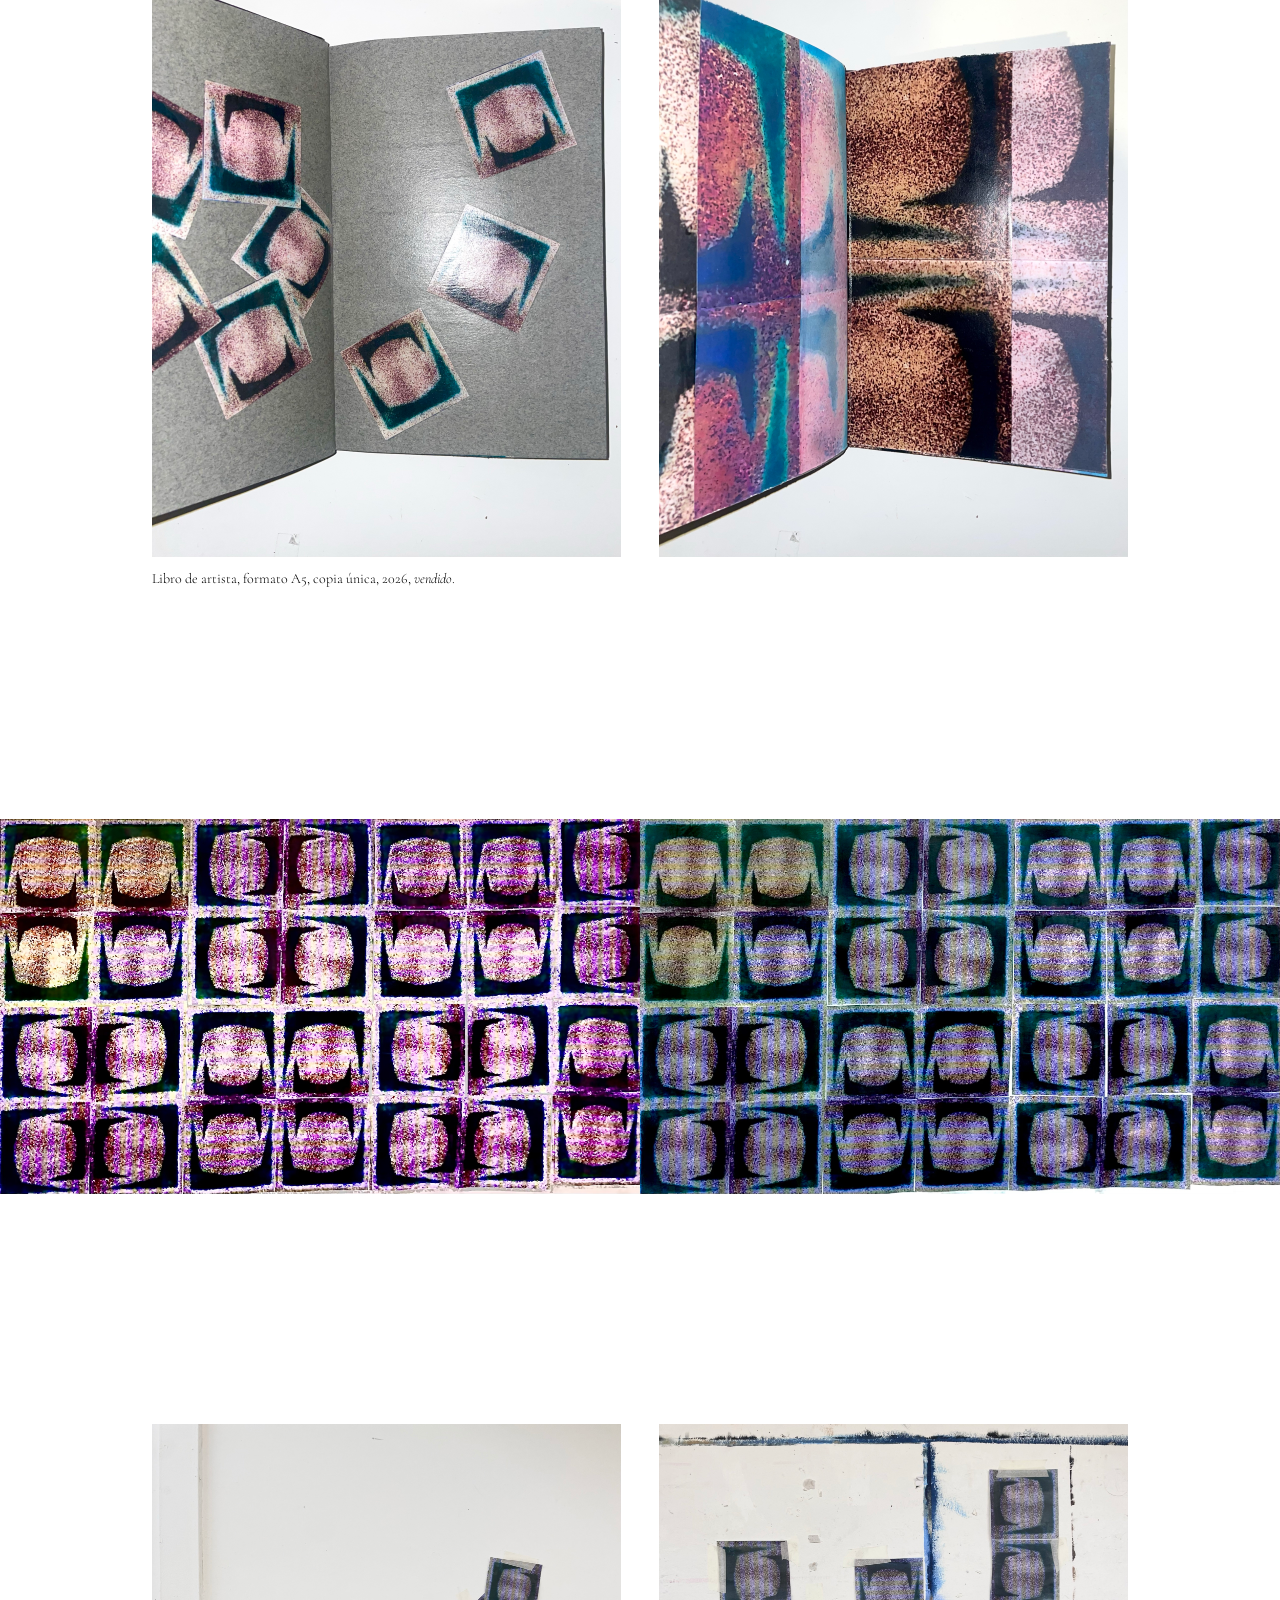
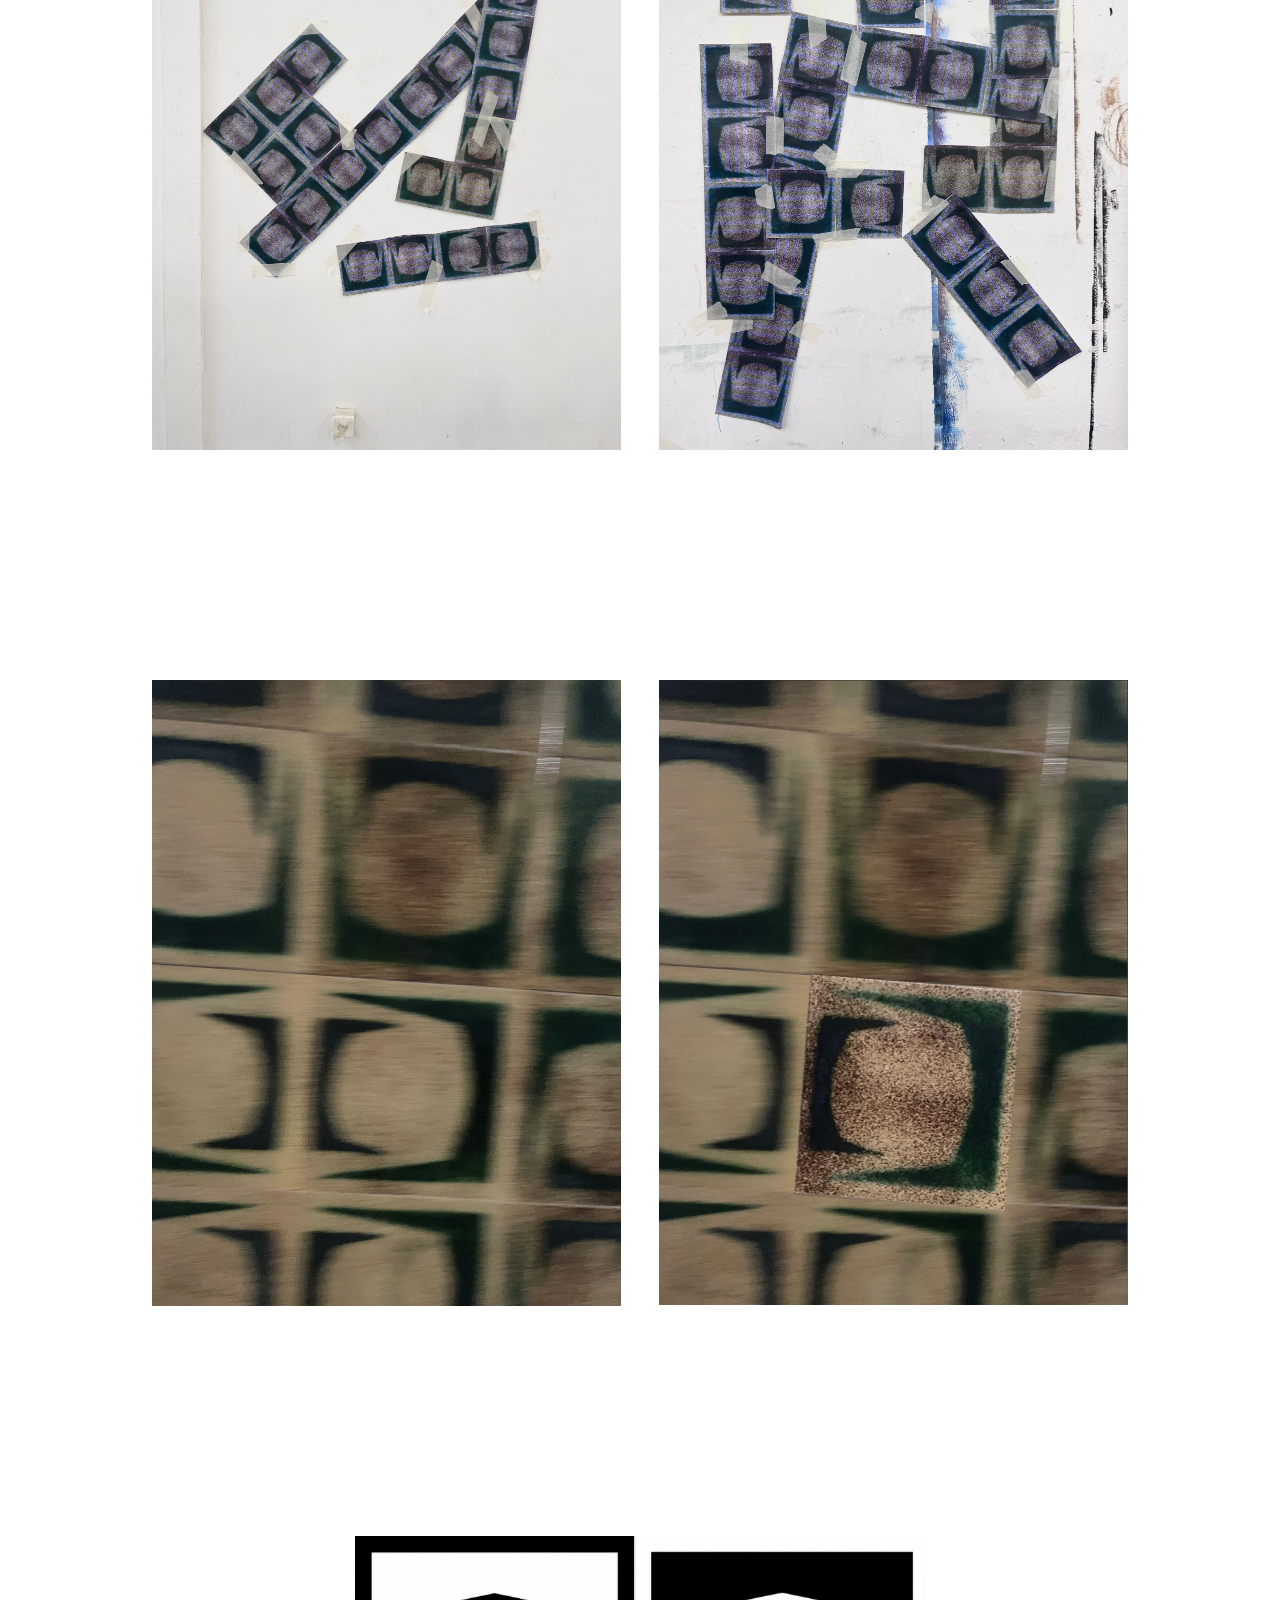
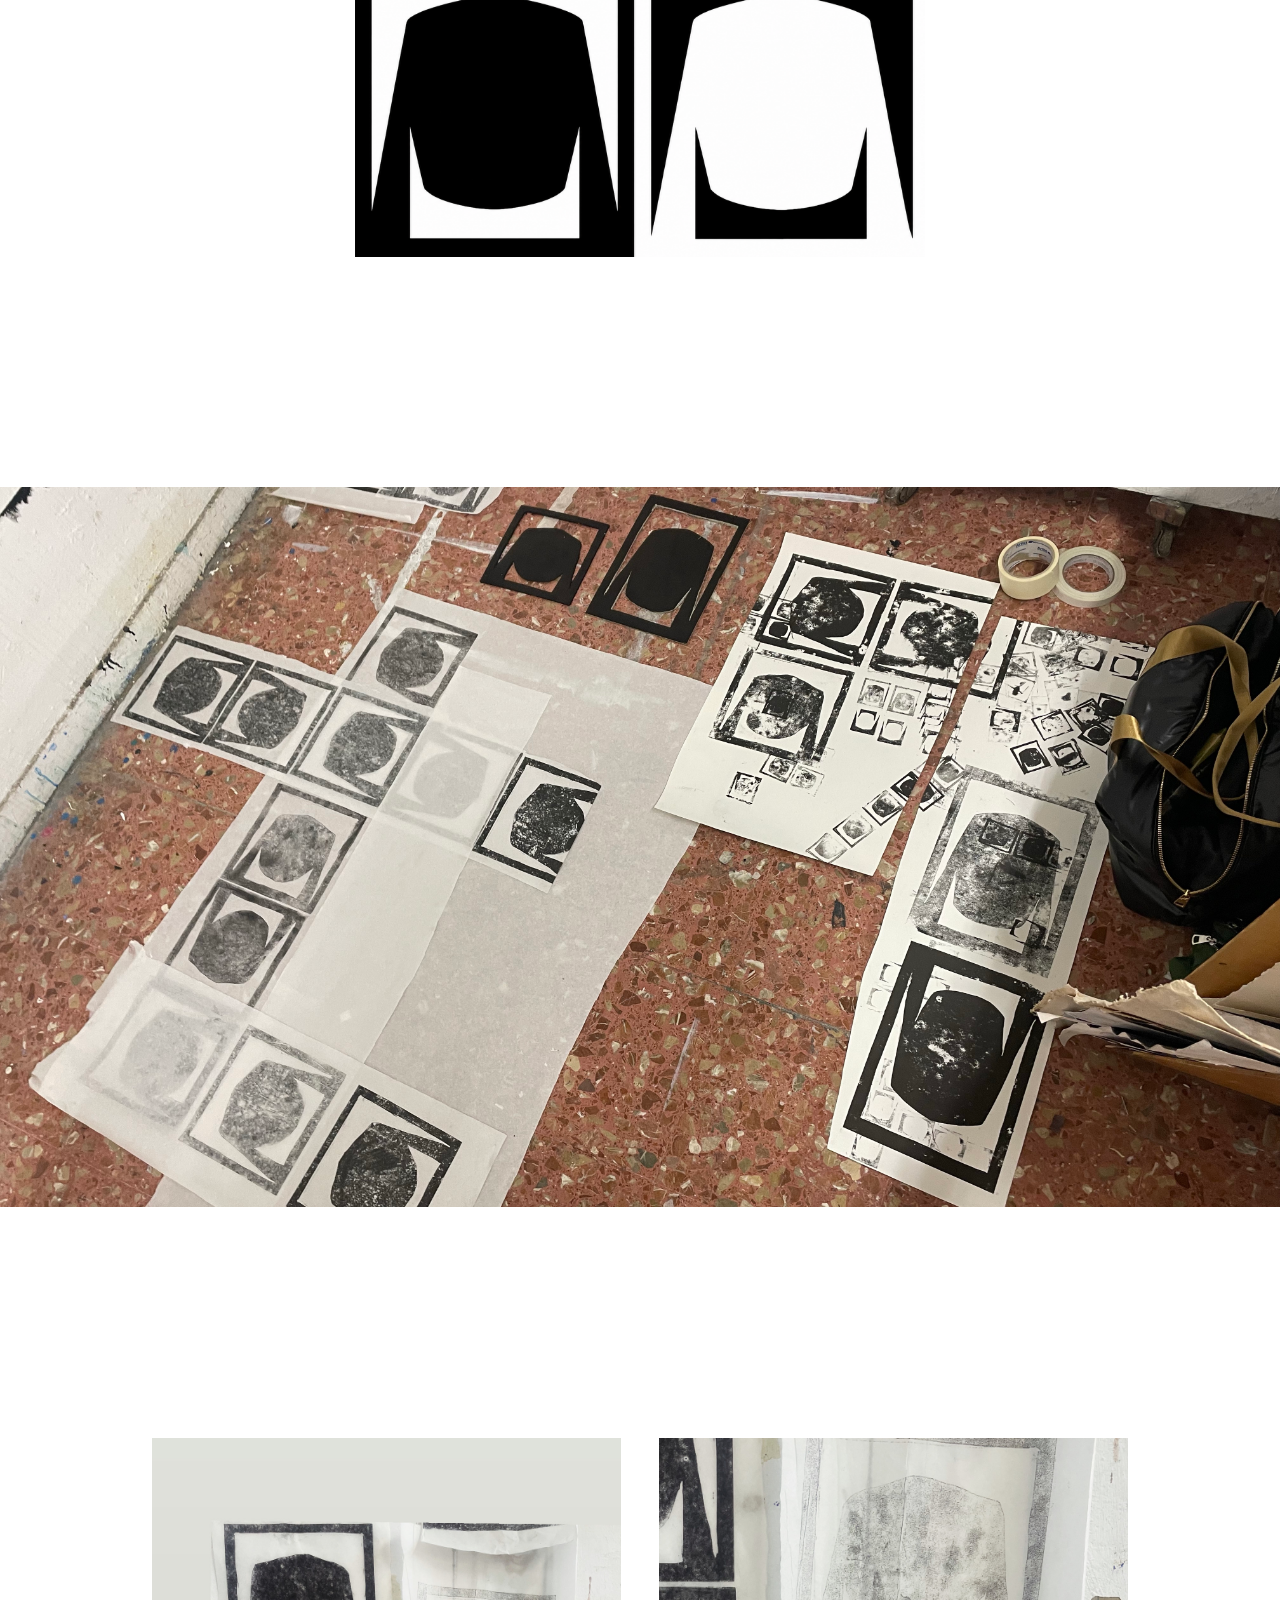
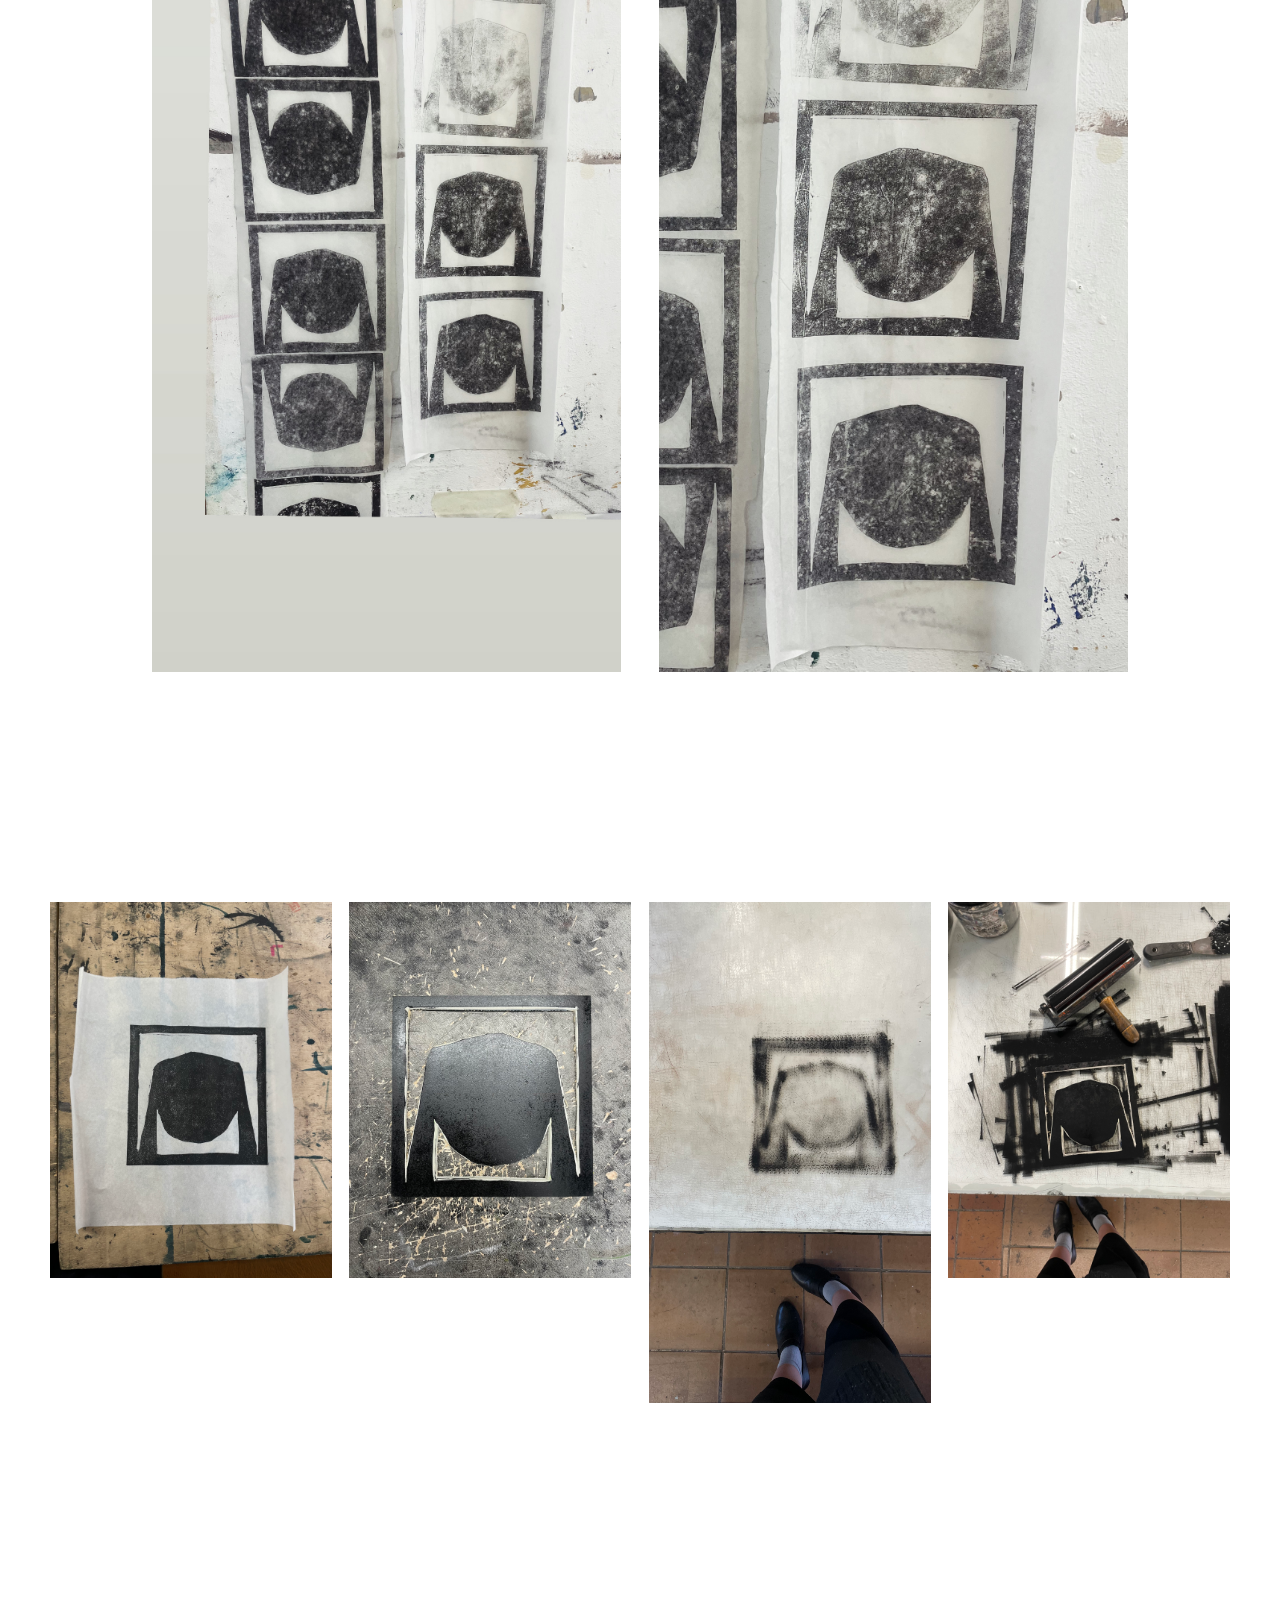
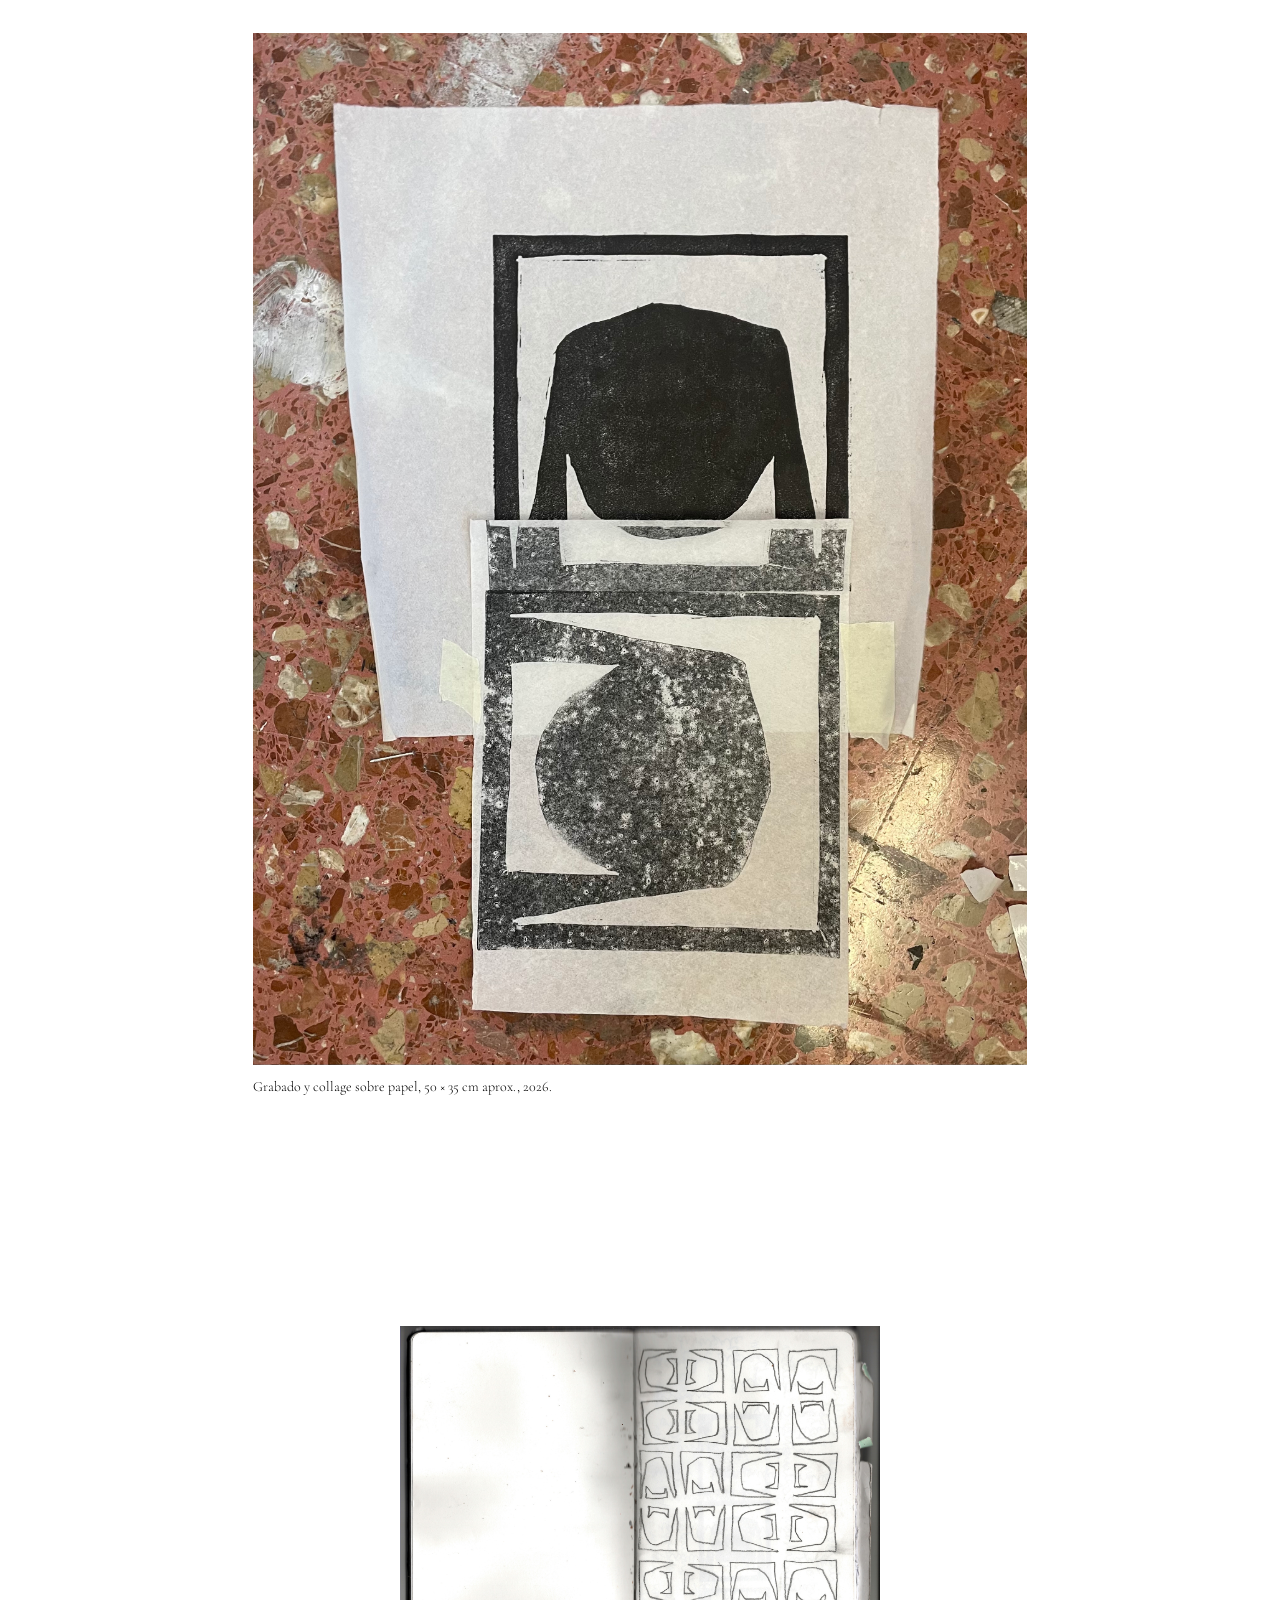
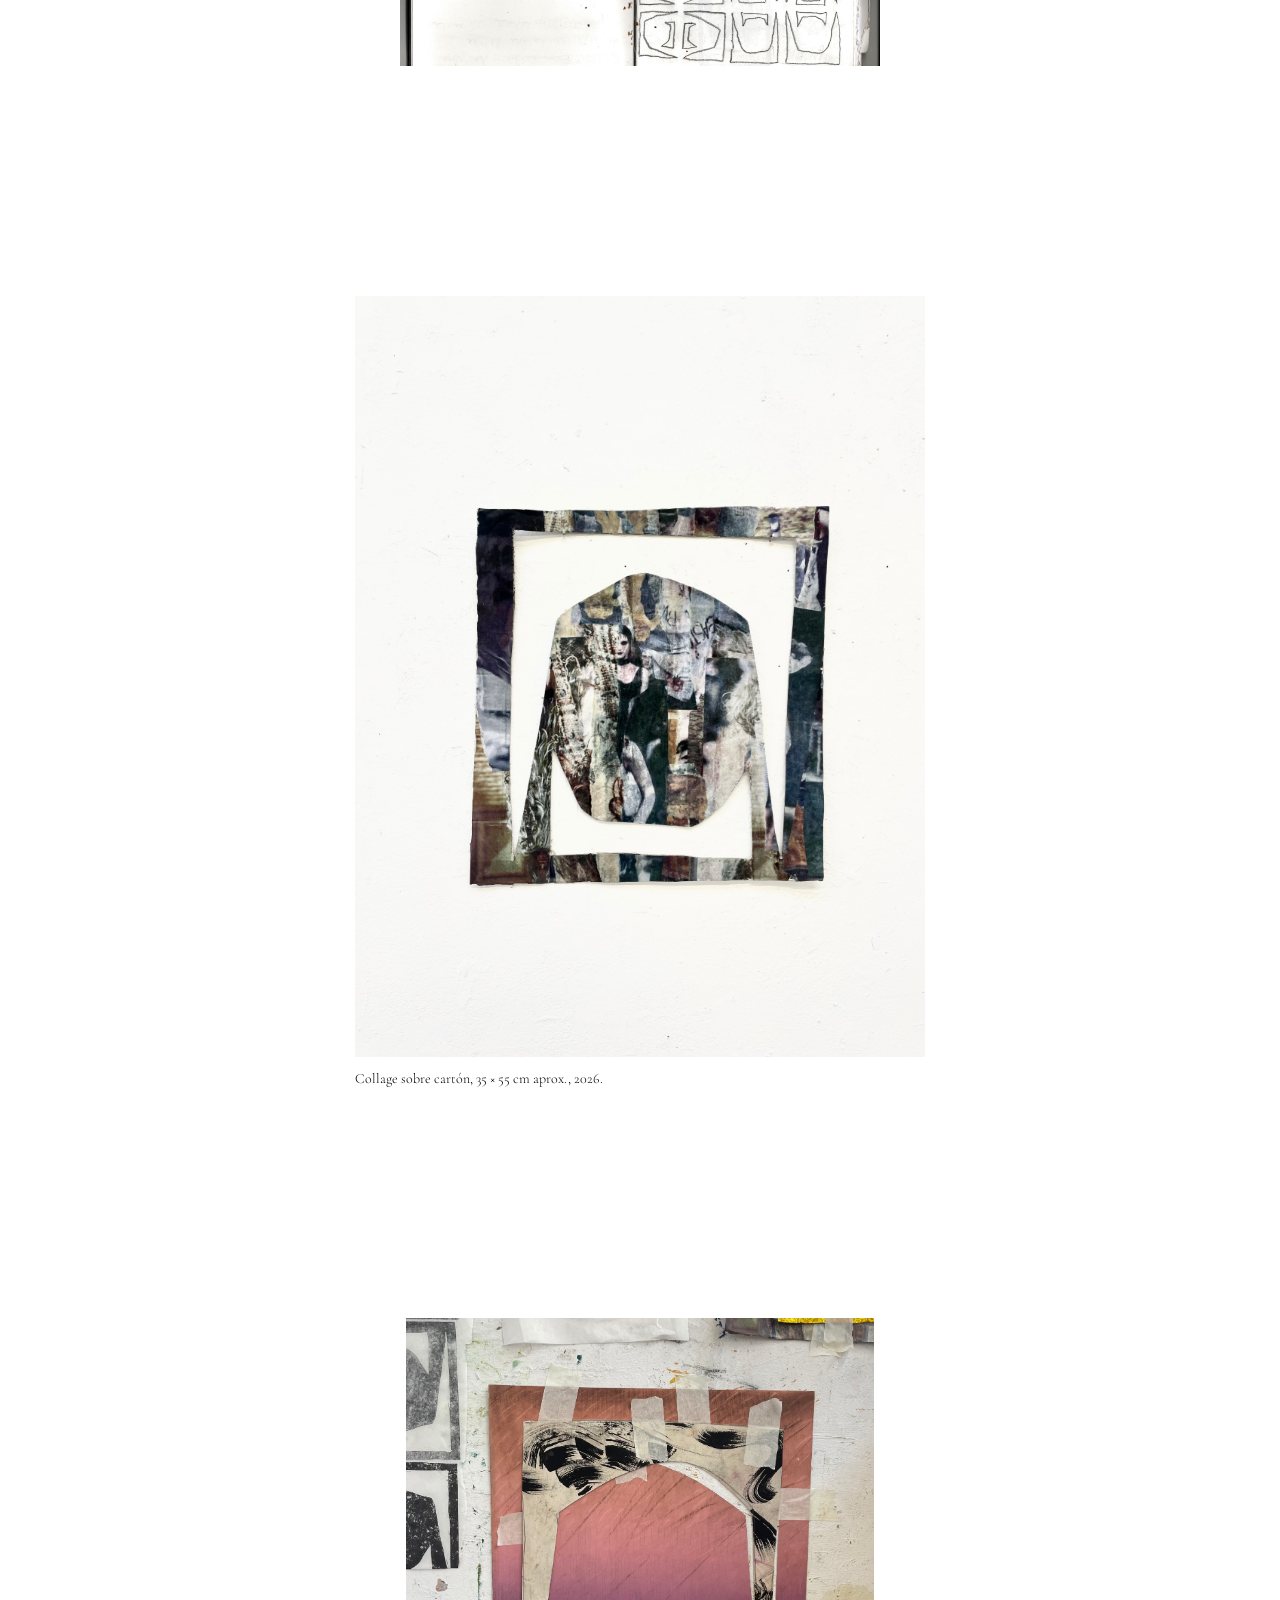
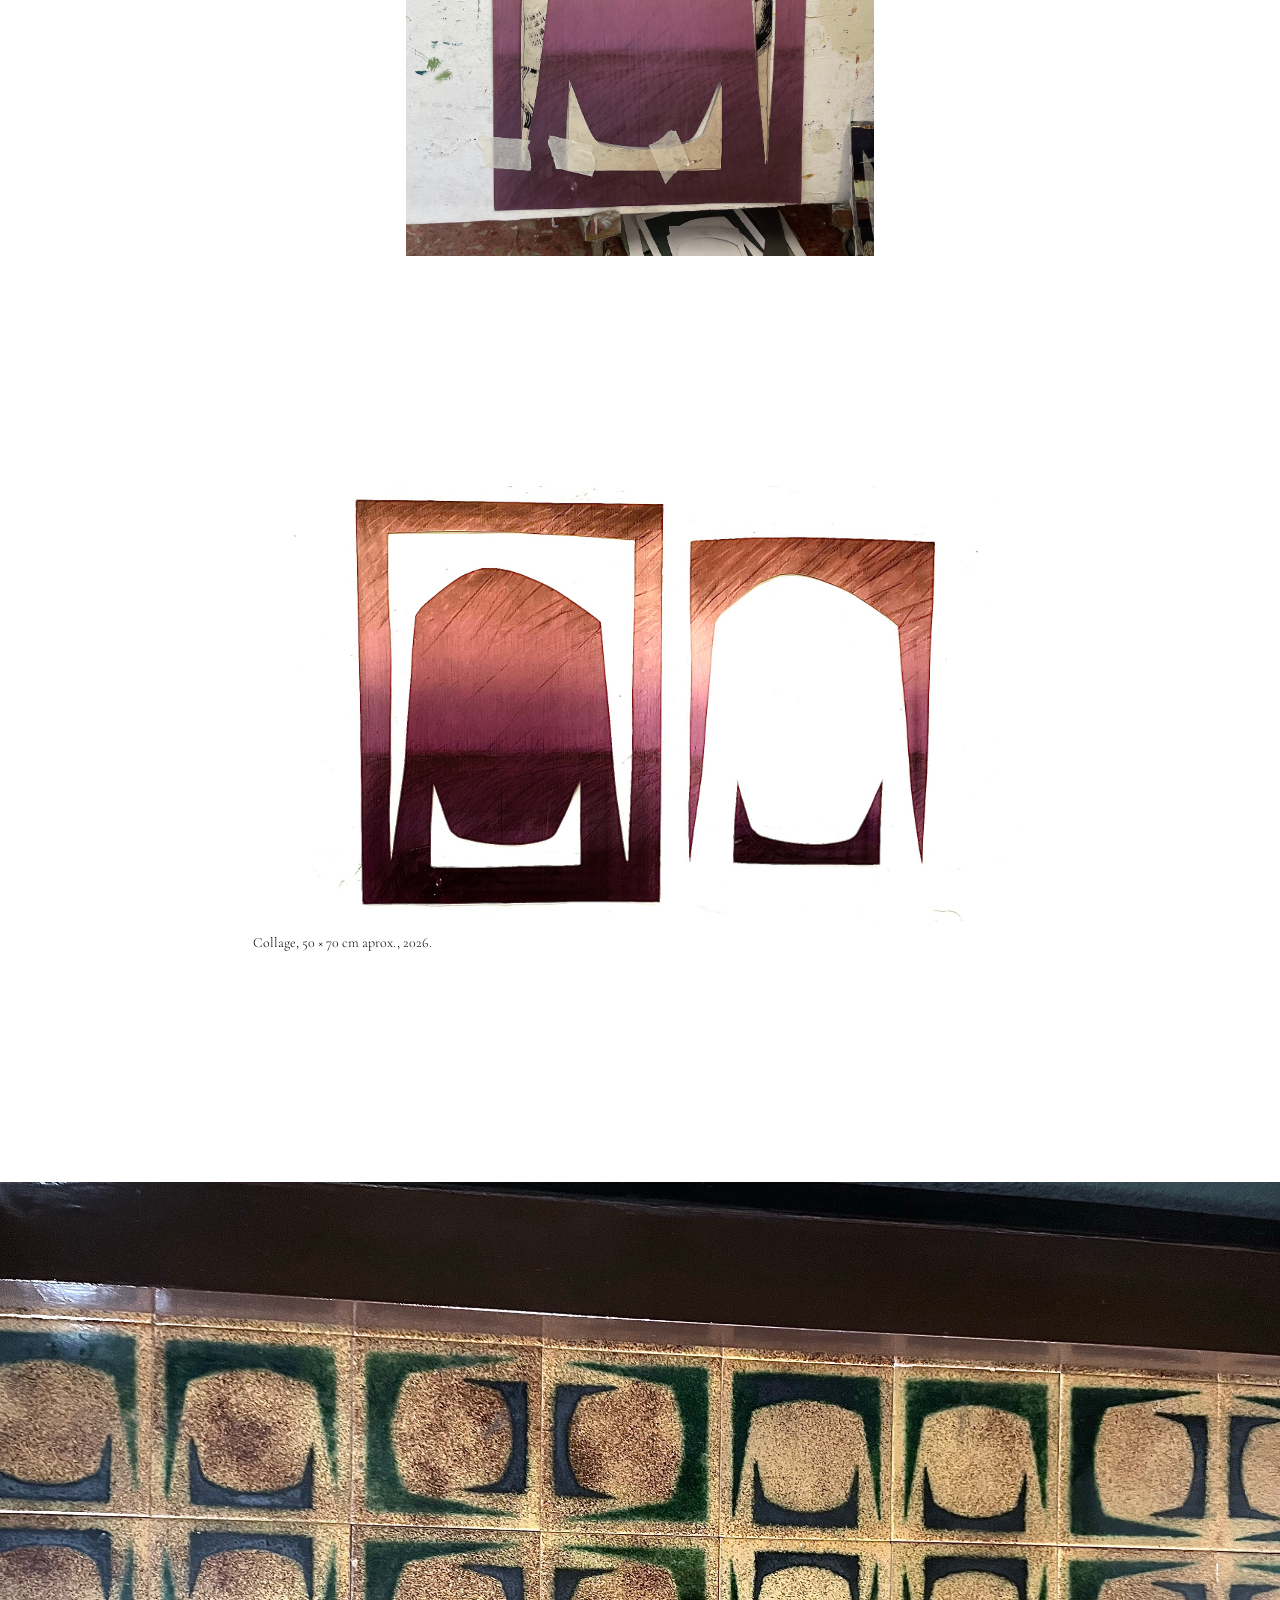
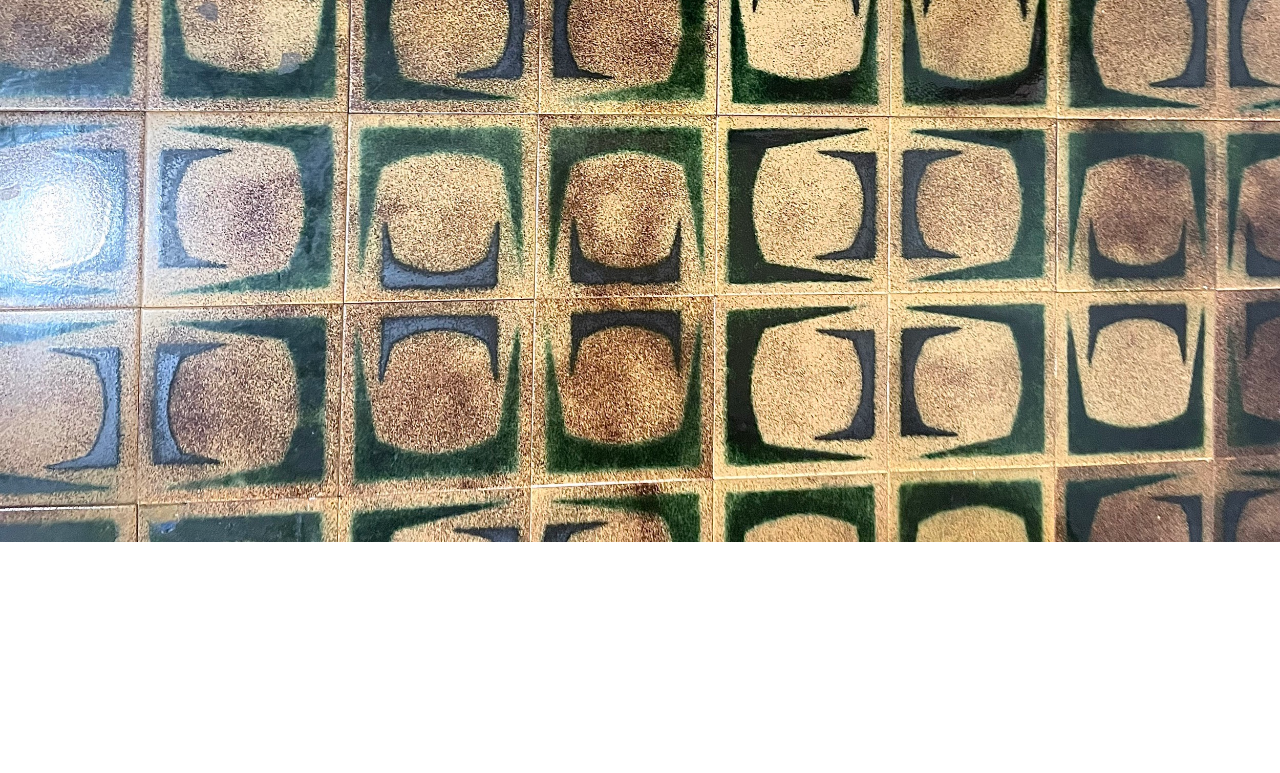
<file: nina-con-coletas.html>
<!DOCTYPE html>
<html lang="es">
<head>
    <meta charset="UTF-8">
    <meta name="viewport" content="width=device-width, initial-scale=1.0">
    <title>Niña con coletas — Sara María Marí Perdices</title>
    <link rel="stylesheet" href="css/style.css?v=20261109-4">
</head>
<body class="project-page project-nina">
    <nav class="language-nav" aria-label="Idioma">
        <button class="language-button" type="button" data-lang="es">ES</button>
        <button class="language-button" type="button" data-lang="ca">CA</button>
        <button class="language-button" type="button" data-lang="en">EN</button>
    </nav>
    <nav class="site-nav">
        <a class="home-link" href="index.html?view=sara">Sara María Marí Perdices</a>
        <div class="menu" aria-label="Navegación principal">
            <a class="menu-button" href="index.html?view=work">Proyectos</a>
            <a class="menu-button" href="index.html?view=contact">Contacto</a>
        </div>
    </nav>
    <main>
        <h1 class="project-title">Niña con coletas</h1>
        <section class="project-content nina-board" aria-label="Obras de Niña con coletas">
            <figure class="nina-piece nina-opening">
                <img src="assets/images/nina-con-coletas/apertura-panoramica.jpg" alt="Vista panorámica de la instalación Niña con coletas" loading="eager">
            </figure>

            <div class="nina-project-intro">
                <div class="nina-project-text" aria-label="Texto del proyecto">
                    <p><strong>Niña con coletas</strong> explora la repetición como un modo de producir diferencia. El proyecto parte de las baldosas de la entrada del edificio donde vivo, un patrón, aparentemente de los años sesenta, que encontraba diariamente. La imagen no se aborda como algo que representar, sino como una matriz abierta a la transformación y el cambio.</p>
                    <p>A través del collage, la estampación, la pintura, el dibujo y diferentes procesos digitales, la misma forma reaparece. La matriz se convierte en una estructura activa, flexible e inestable, abierta a la variación. La repetición funciona como una forma de volver sobre una misma imagen, desplazarla y mirarla de nuevo.</p>
                    <p class="nina-ongoing"><em>Still ongoing.</em></p>
                </div>
            </div>

            <div class="nina-artist-book">
                <div class="nina-book-views">
                    <figure class="nina-piece">
                        <img src="assets/images/nina-con-coletas/libro-artista-01.jpg" alt="Primera vista del libro de artista" loading="lazy">
                    </figure>
                    <figure class="nina-piece">
                        <img src="assets/images/nina-con-coletas/libro-artista-02.jpg" alt="Segunda vista del libro de artista" loading="lazy">
                    </figure>
                </div>
                <p class="series-info">Libro de artista, formato A5, copia única, 2026, <em>vendido</em>.</p>
            </div>

            <div class="nina-digital-collages">
                <div class="nina-digital-images">
                    <figure class="nina-piece">
                        <img src="assets/images/nina-con-coletas/collage-digitalizado-01.jpg" alt="Primera variación de collage digitalizado" loading="lazy">
                    </figure>
                    <figure class="nina-piece">
                        <img src="assets/images/nina-con-coletas/collage-digitalizado-02.jpg" alt="Segunda variación de collage digitalizado" loading="lazy">
                    </figure>
                </div>
            </div>

            <div class="nina-ephemeral-collages">
                <figure class="nina-piece">
                    <img src="assets/images/nina-con-coletas/collage-efimero-01.jpg" alt="Collage efímero instalado sobre pared" loading="lazy">
                </figure>
                <figure class="nina-piece">
                    <img src="assets/images/nina-con-coletas/collage-efimero-02.jpg" alt="Segunda disposición de collage efímero sobre pared" loading="lazy">
                </figure>
            </div>

            <div class="nina-edits">
                <figure class="nina-piece">
                    <img src="assets/images/nina-con-coletas/edit-01.jpg" alt="Edit de la intervención mural" loading="lazy">
                </figure>
                <figure class="nina-piece">
                    <img src="assets/images/nina-con-coletas/edit-02.jpg" alt="Edit con collage superpuesto sobre la intervención mural" loading="lazy">
                </figure>
            </div>

            <figure class="nina-piece nina-digital-centered">
                <img src="assets/images/nina-con-coletas/digital-centrada-limpia.png" alt="Composición digital en blanco y negro" loading="lazy">
            </figure>

            <figure class="nina-piece nina-process-panorama">
                <img src="assets/images/nina-con-coletas/proceso-panoramico.jpg" alt="Vista horizontal del proceso de trabajo" loading="lazy">
            </figure>

            <div class="nina-print-views">
                <figure class="nina-piece">
                    <img src="assets/images/nina-con-coletas/grabados-vista-01.jpg" alt="Vista de la serie de grabados sobre papel" loading="lazy">
                </figure>
                <figure class="nina-piece">
                    <img src="assets/images/nina-con-coletas/grabados-vista-02.jpg" alt="Detalle de la serie de grabados sobre papel" loading="lazy">
                </figure>
            </div>

            <div class="nina-process-row">
                <figure class="nina-piece"><img src="assets/images/nina-con-coletas/proceso-01.jpg" alt="Proceso de trabajo, vista 1" loading="lazy"></figure>
                <figure class="nina-piece"><img src="assets/images/nina-con-coletas/proceso-02.jpg" alt="Proceso de trabajo, vista 2" loading="lazy"></figure>
                <figure class="nina-piece"><img src="assets/images/nina-con-coletas/proceso-03.jpg" alt="Proceso de trabajo, vista 3" loading="lazy"></figure>
                <figure class="nina-piece"><img src="assets/images/nina-con-coletas/proceso-04.jpg" alt="Proceso de trabajo, vista 4" loading="lazy"></figure>
            </div>

            <figure class="nina-piece nina-final-work">
                <img src="assets/images/nina-con-coletas/grabado-collage-final.jpg" alt="Grabado y collage sobre papel" loading="lazy">
                <figcaption>Grabado y collage sobre papel, 50 × 35 cm aprox., 2026.</figcaption>
            </figure>

            <figure class="nina-piece nina-sketchbook">
                <img src="assets/images/nina-con-coletas/sketchbook-horizontal.jpg" alt="Página de sketchbook con estudios de formas" loading="lazy">
            </figure>

            <figure class="nina-piece nina-last-study nina-last-study-one">
                <img src="assets/images/nina-con-coletas/ultimo-bloque-01.jpg" alt="Estudio del proyecto, vista 1" loading="lazy">
                <figcaption>Collage sobre cartón, 35 × 55 cm aprox., 2026.</figcaption>
            </figure>

            <figure class="nina-piece nina-last-study nina-last-study-two">
                <img src="assets/images/nina-con-coletas/ultimo-bloque-02.jpg" alt="Estudio del proyecto, vista 2" loading="lazy">
            </figure>

            <figure class="nina-piece nina-last-composition">
                <img src="assets/images/nina-con-coletas/ultimo-bloque-03.jpg" alt="Composición en tonos rojizos" loading="lazy">
                <figcaption>Collage, 50 × 70 cm aprox., 2026.</figcaption>
            </figure>

            <figure class="nina-piece nina-closing nina-absolute-closing">
                <img src="assets/images/nina-con-coletas/proyecto-vista-horizontal.jpg" alt="Detalle de la intervención mural Niña con coletas" loading="lazy">
            </figure>
        </section>
    </main>
    <script src="js/script.js?v=20261109-5"></script>
</body>
</html>
</file>
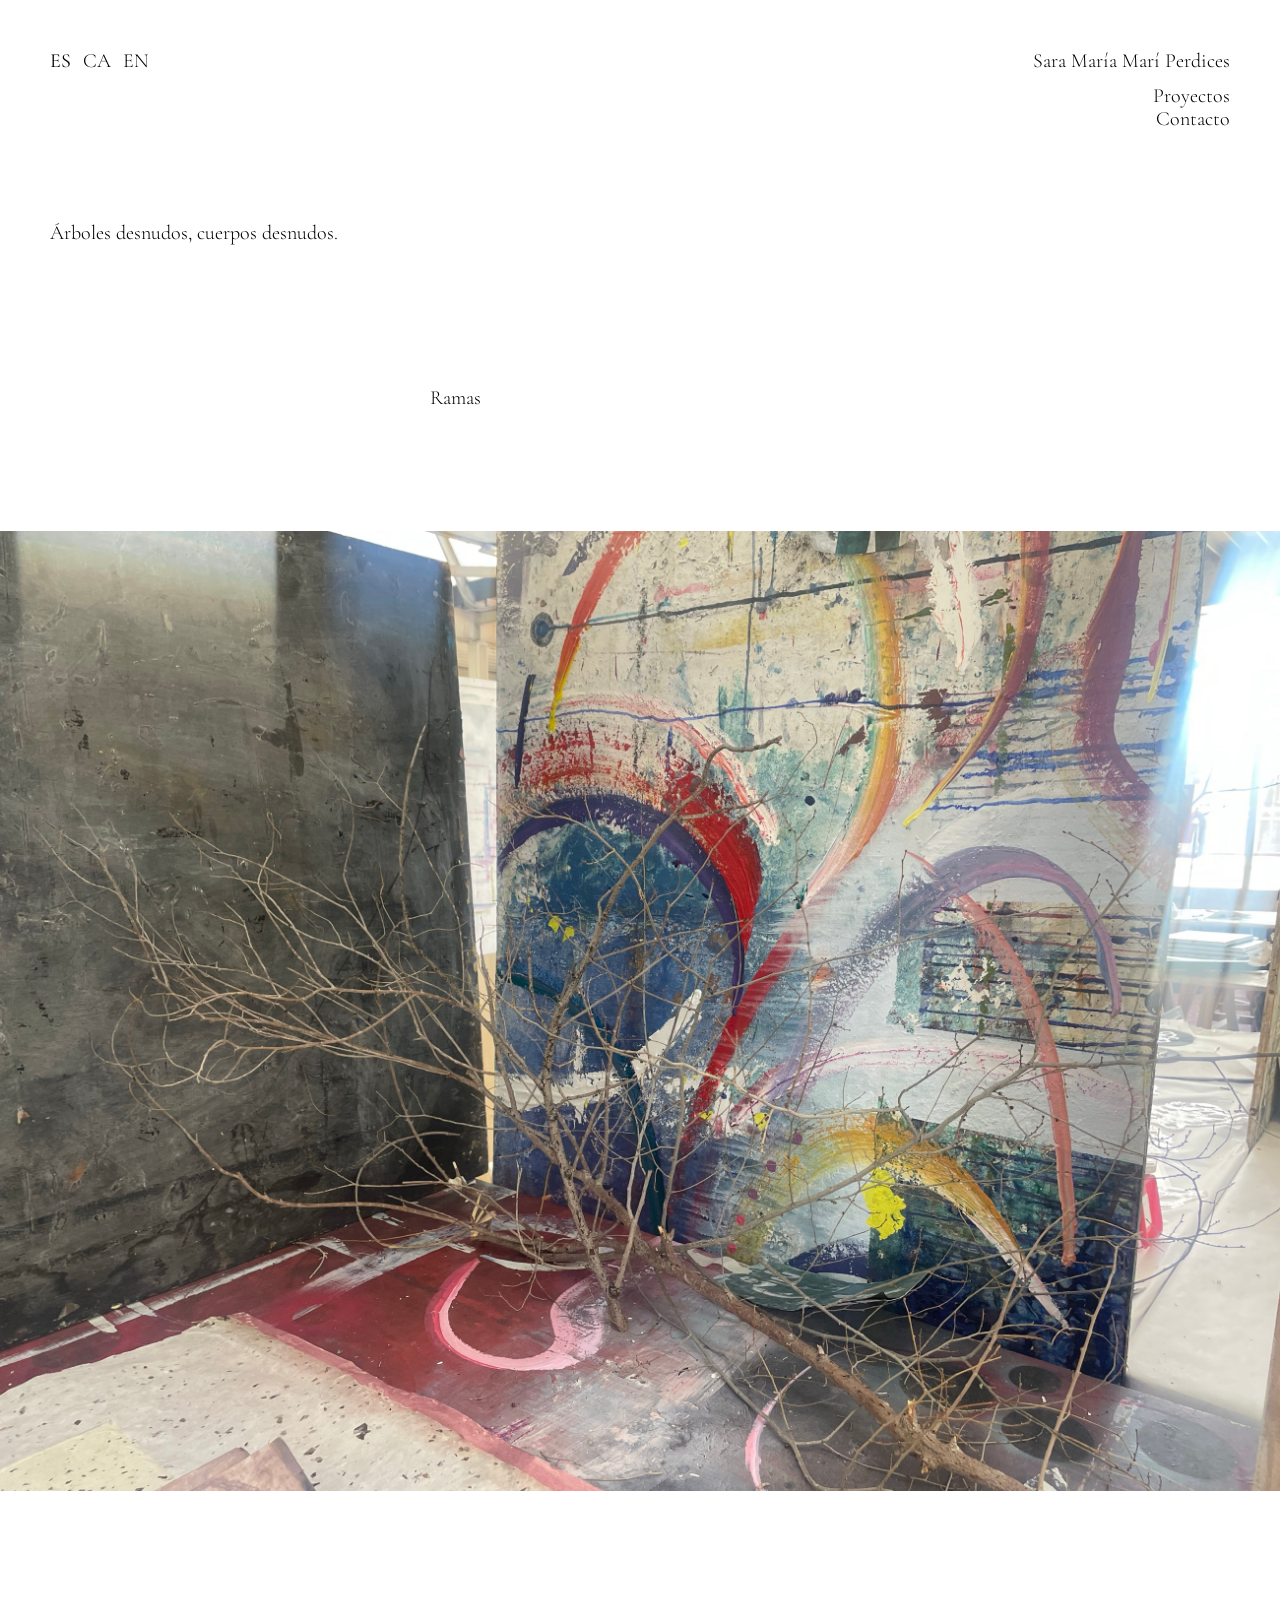
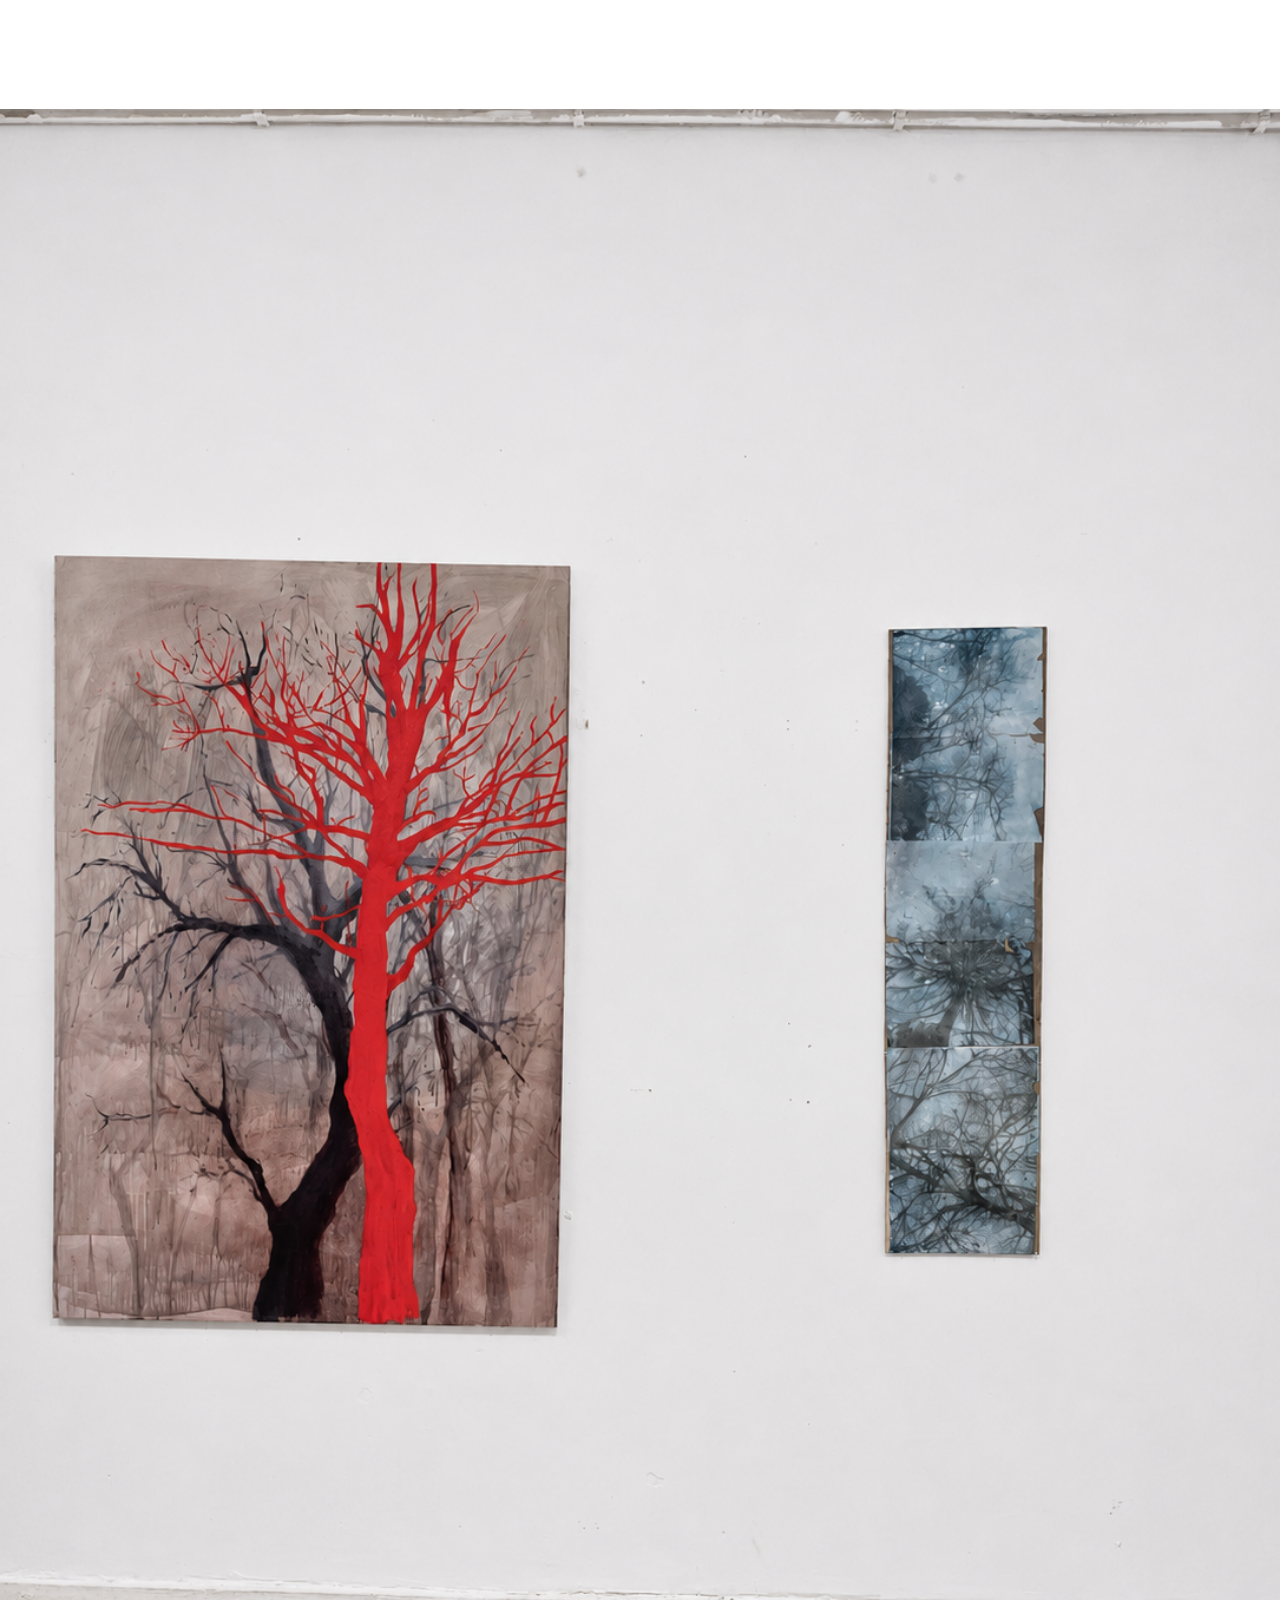
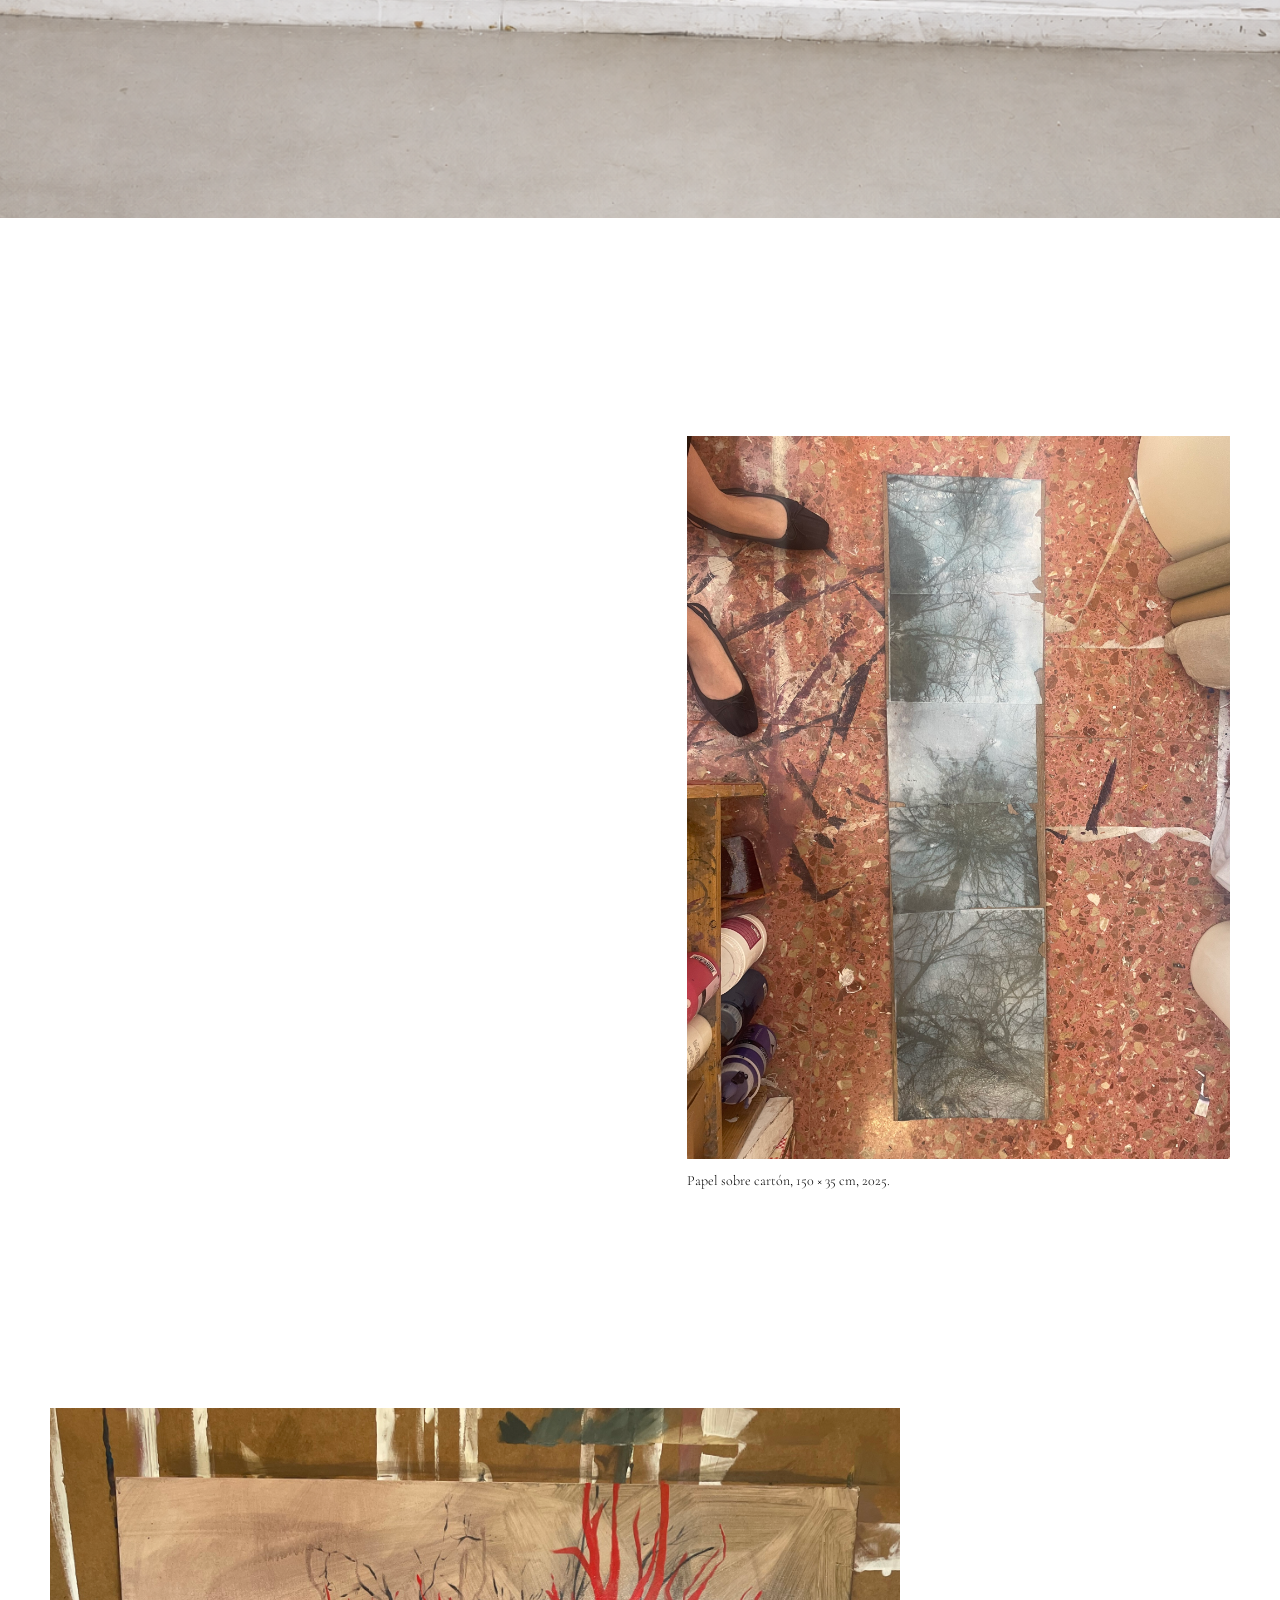
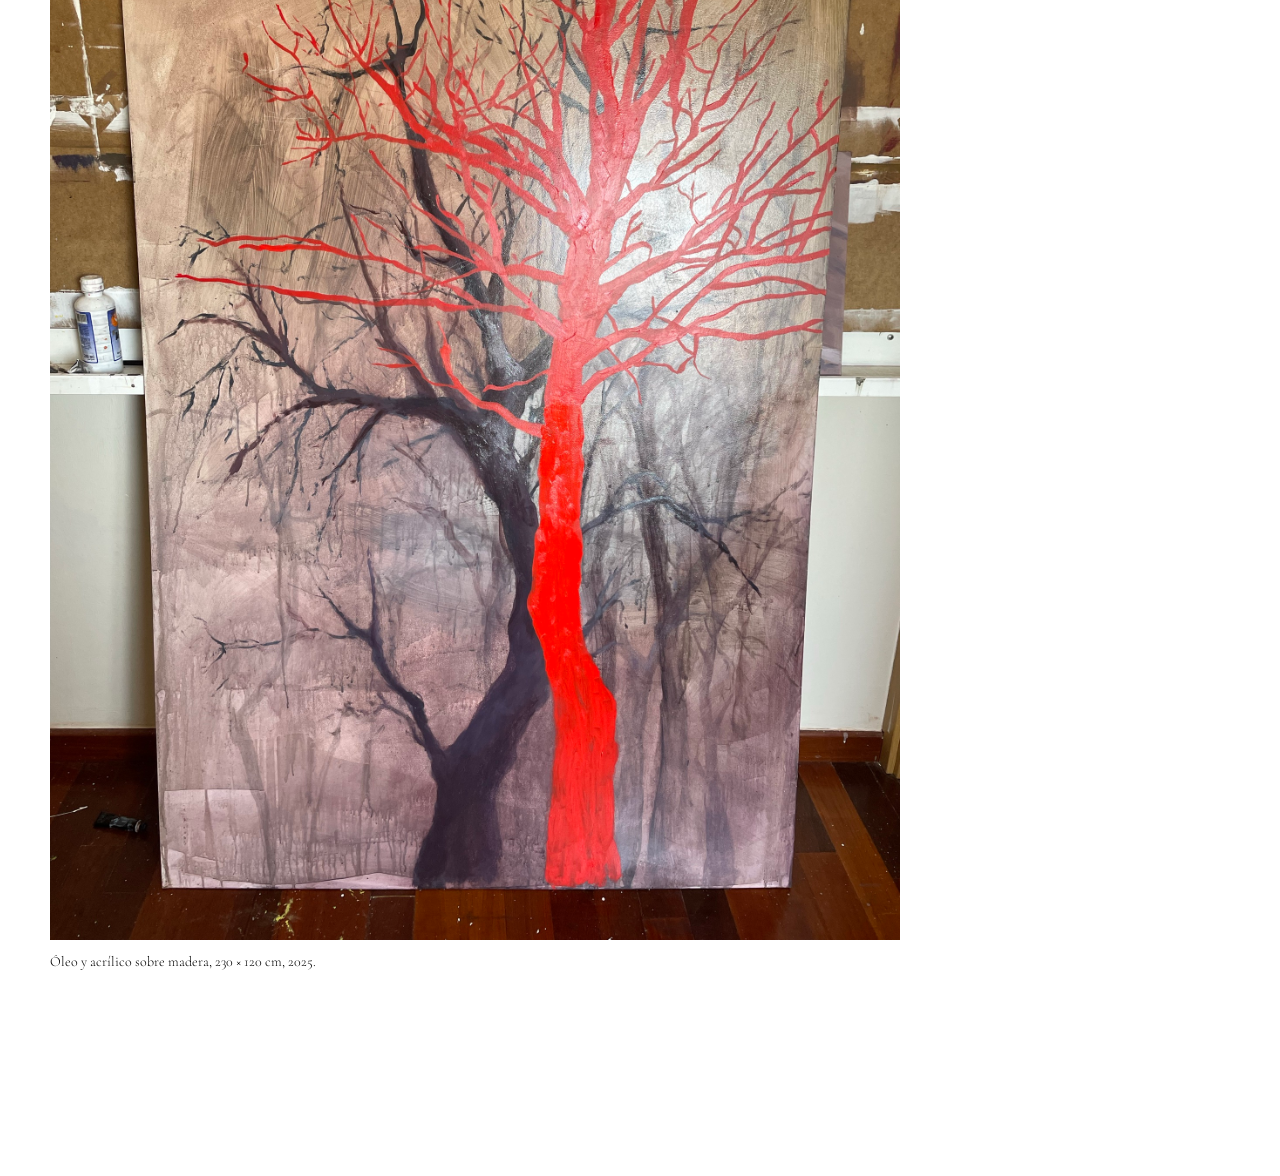
<file: ramas.html>
<!DOCTYPE html>
<html lang="es">
<head>
    <meta charset="UTF-8">
    <meta name="viewport" content="width=device-width, initial-scale=1.0">
    <title>Ramas — Sara María Marí Perdices</title>
    <link rel="stylesheet" href="css/style.css?v=20261109-4">
</head>
<body class="project-page project-ramas">
    <nav class="language-nav" aria-label="Idioma">
        <button class="language-button" type="button" data-lang="es">ES</button>
        <button class="language-button" type="button" data-lang="ca">CA</button>
        <button class="language-button" type="button" data-lang="en">EN</button>
    </nav>
    <nav class="site-nav">
        <a class="home-link" href="index.html?view=sara">Sara María Marí Perdices</a>
        <div class="menu" aria-label="Navegación principal">
            <a class="menu-button" href="index.html?view=work">Proyectos</a>
            <a class="menu-button" href="index.html?view=contact">Contacto</a>
        </div>
    </nav>
    <p class="ramas-project-text">Árboles desnudos, cuerpos desnudos.</p>
    <main>
        <h1 class="project-title">Ramas</h1>
        <section class="project-content ramas-board" aria-label="Obras de Ramas">
            <figure class="ramas-piece ramas-full">
                <img src="assets/images/ramas/ramas-01-ambiente.jpg" alt="Instalación de Ramas en el taller" loading="lazy">
            </figure>

            <figure class="ramas-piece ramas-full">
                <img src="assets/images/ramas/ramas-02-ambiente-editada.png" alt="Vista de las dos obras de Ramas instaladas" loading="lazy">
            </figure>

            <figure class="ramas-piece ramas-paper-piece">
                <img src="assets/images/ramas/papel-carton-35x150-2025.jpg" alt="Obra de papel sobre cartón con imágenes de ramas" loading="lazy">
                <figcaption>Papel sobre cartón, 150 × 35 cm, 2025.</figcaption>
            </figure>

            <figure class="ramas-piece ramas-wood-piece">
                <img src="assets/images/ramas/oleo-acrilico-madera-120x230-2025.jpg" alt="Árboles pintados en rojo y negro sobre madera" loading="lazy">
                <figcaption>Óleo y acrílico sobre madera, 230 × 120 cm, 2025.</figcaption>
            </figure>
        </section>
    </main>
    <script src="js/script.js?v=20261109-5"></script>
</body>
</html>
</file>
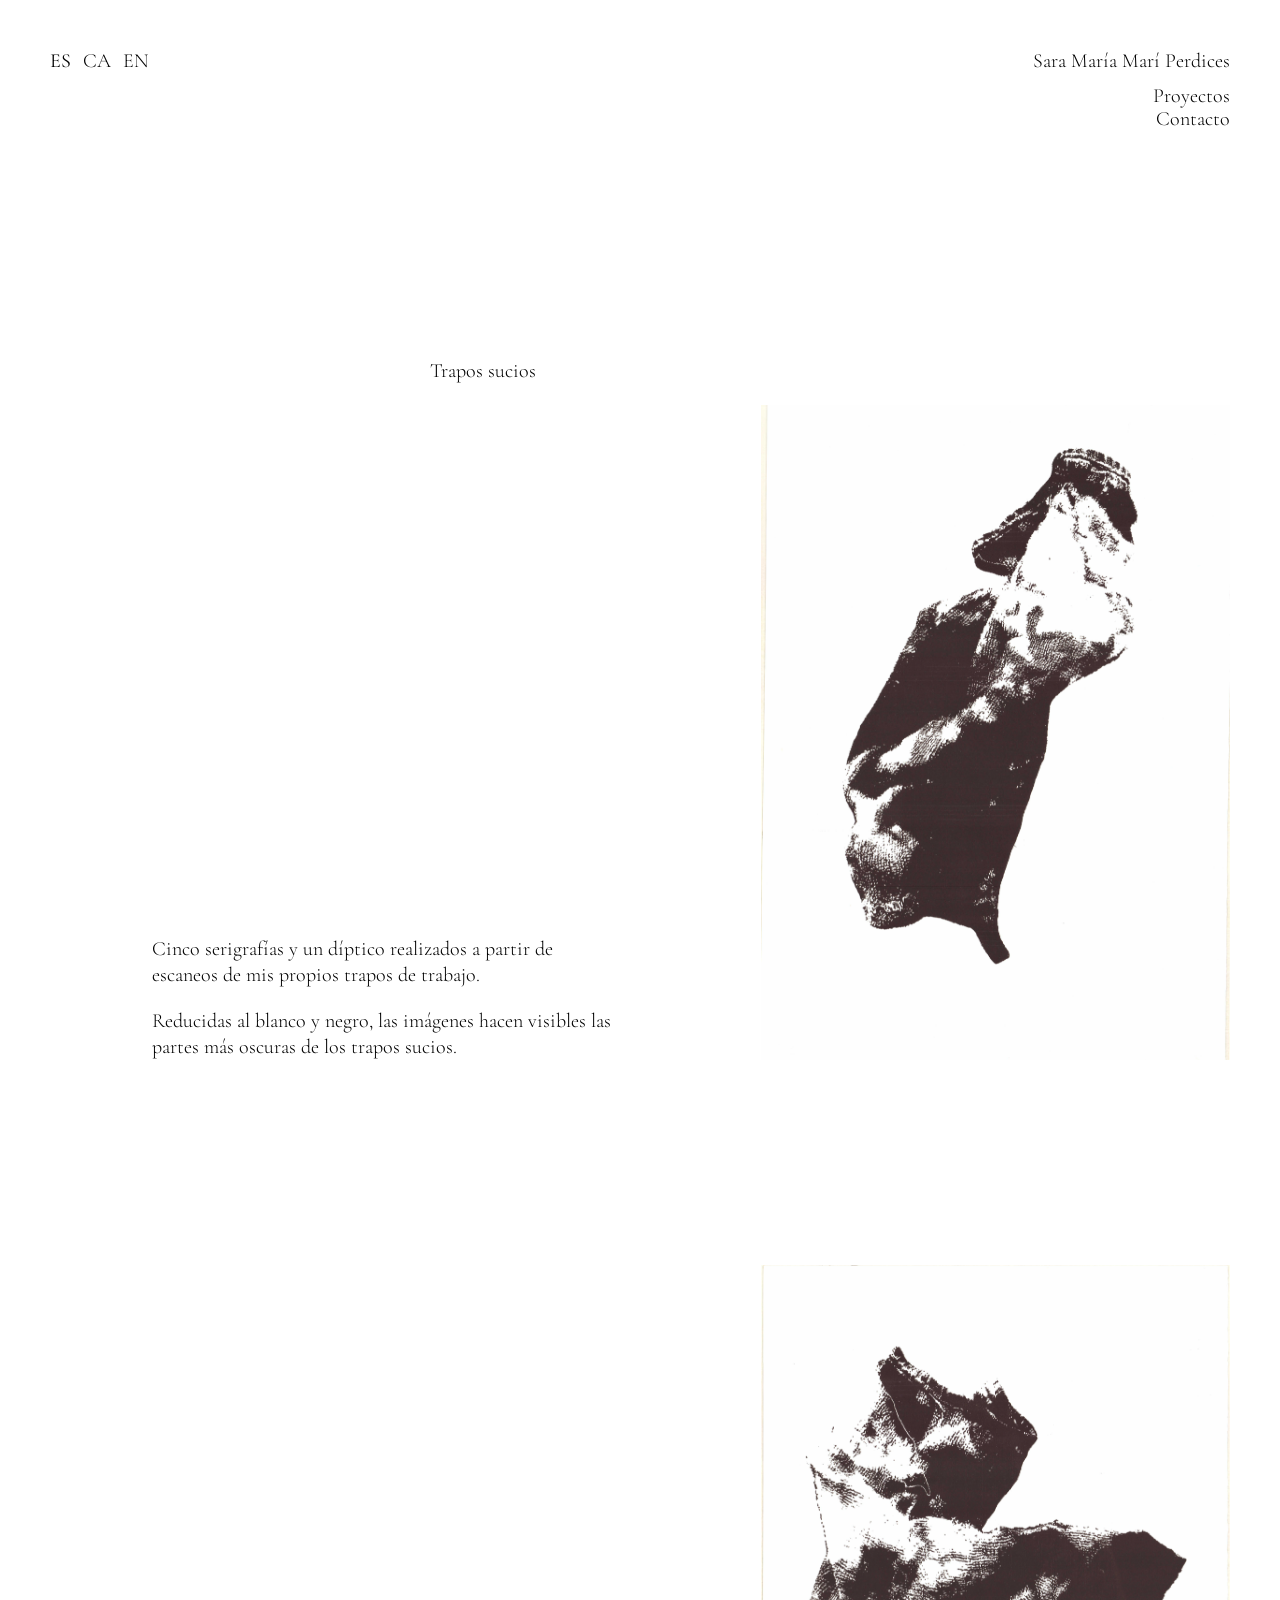
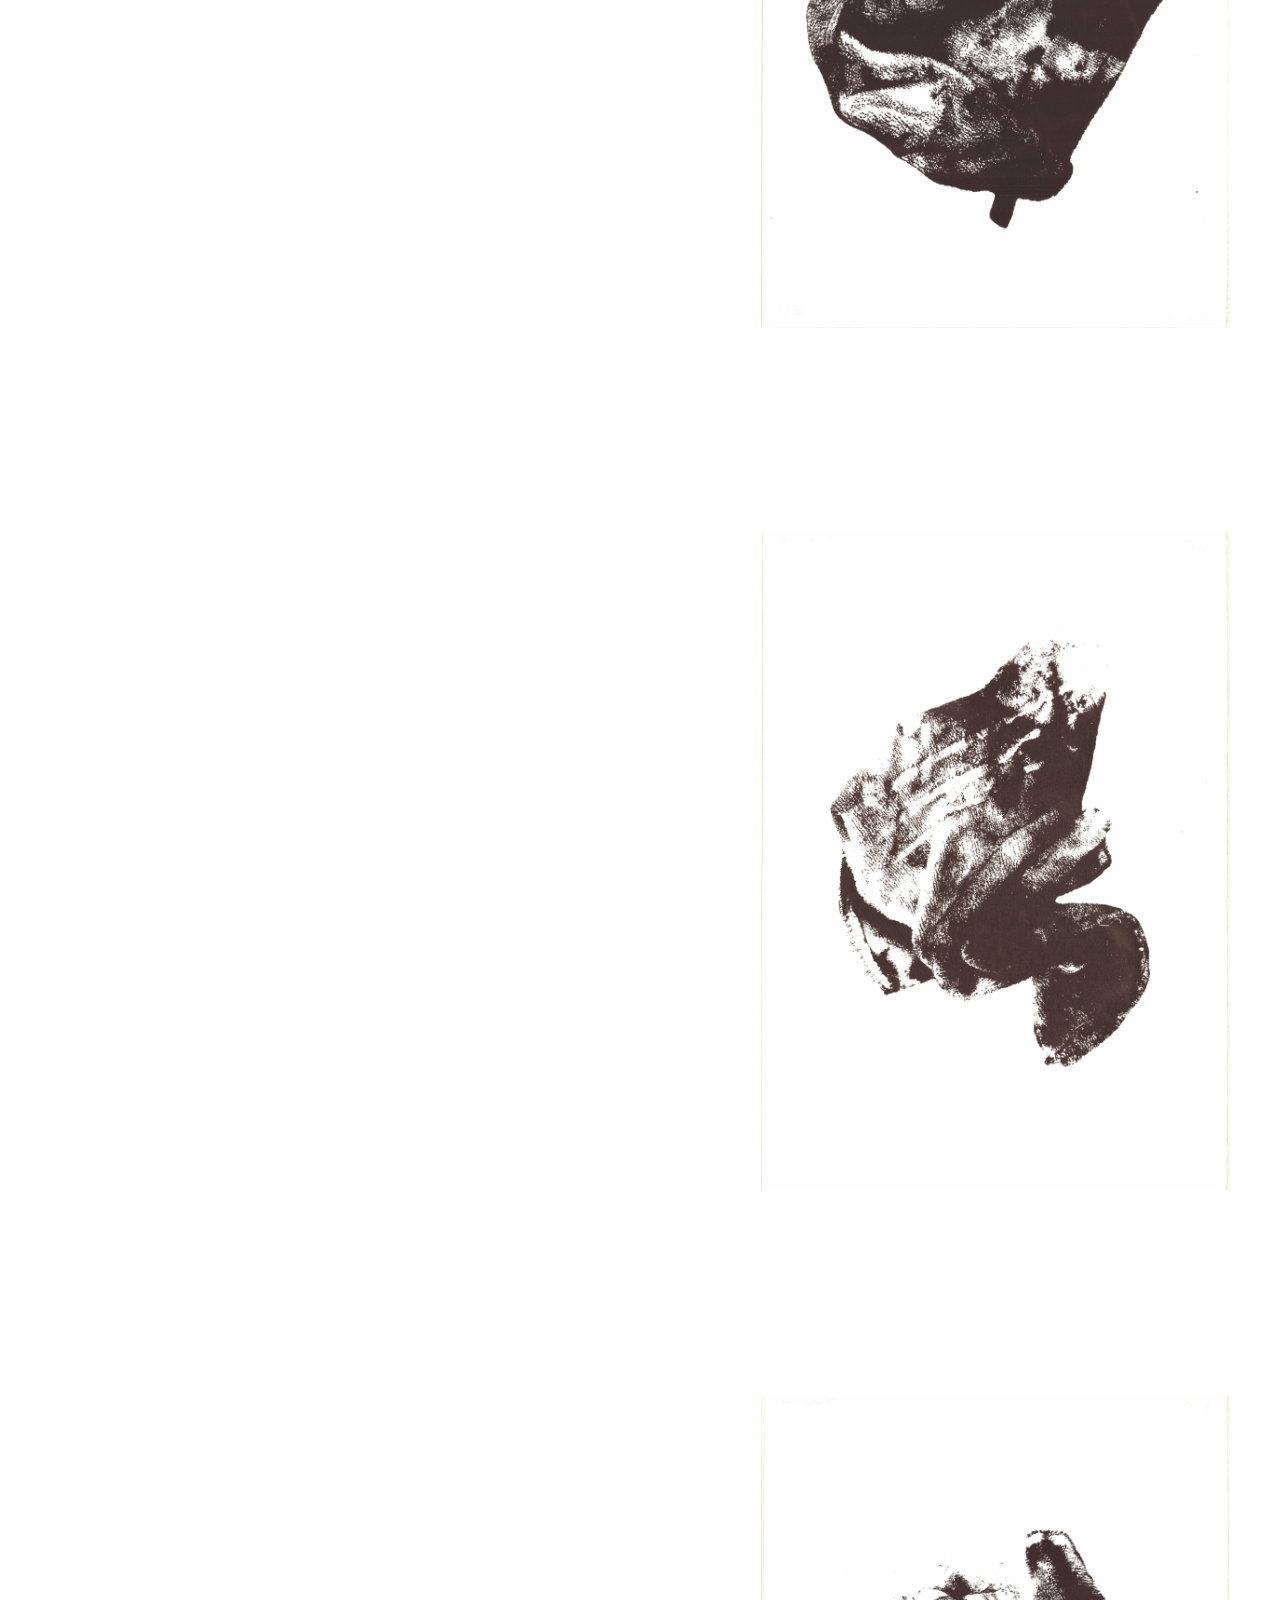
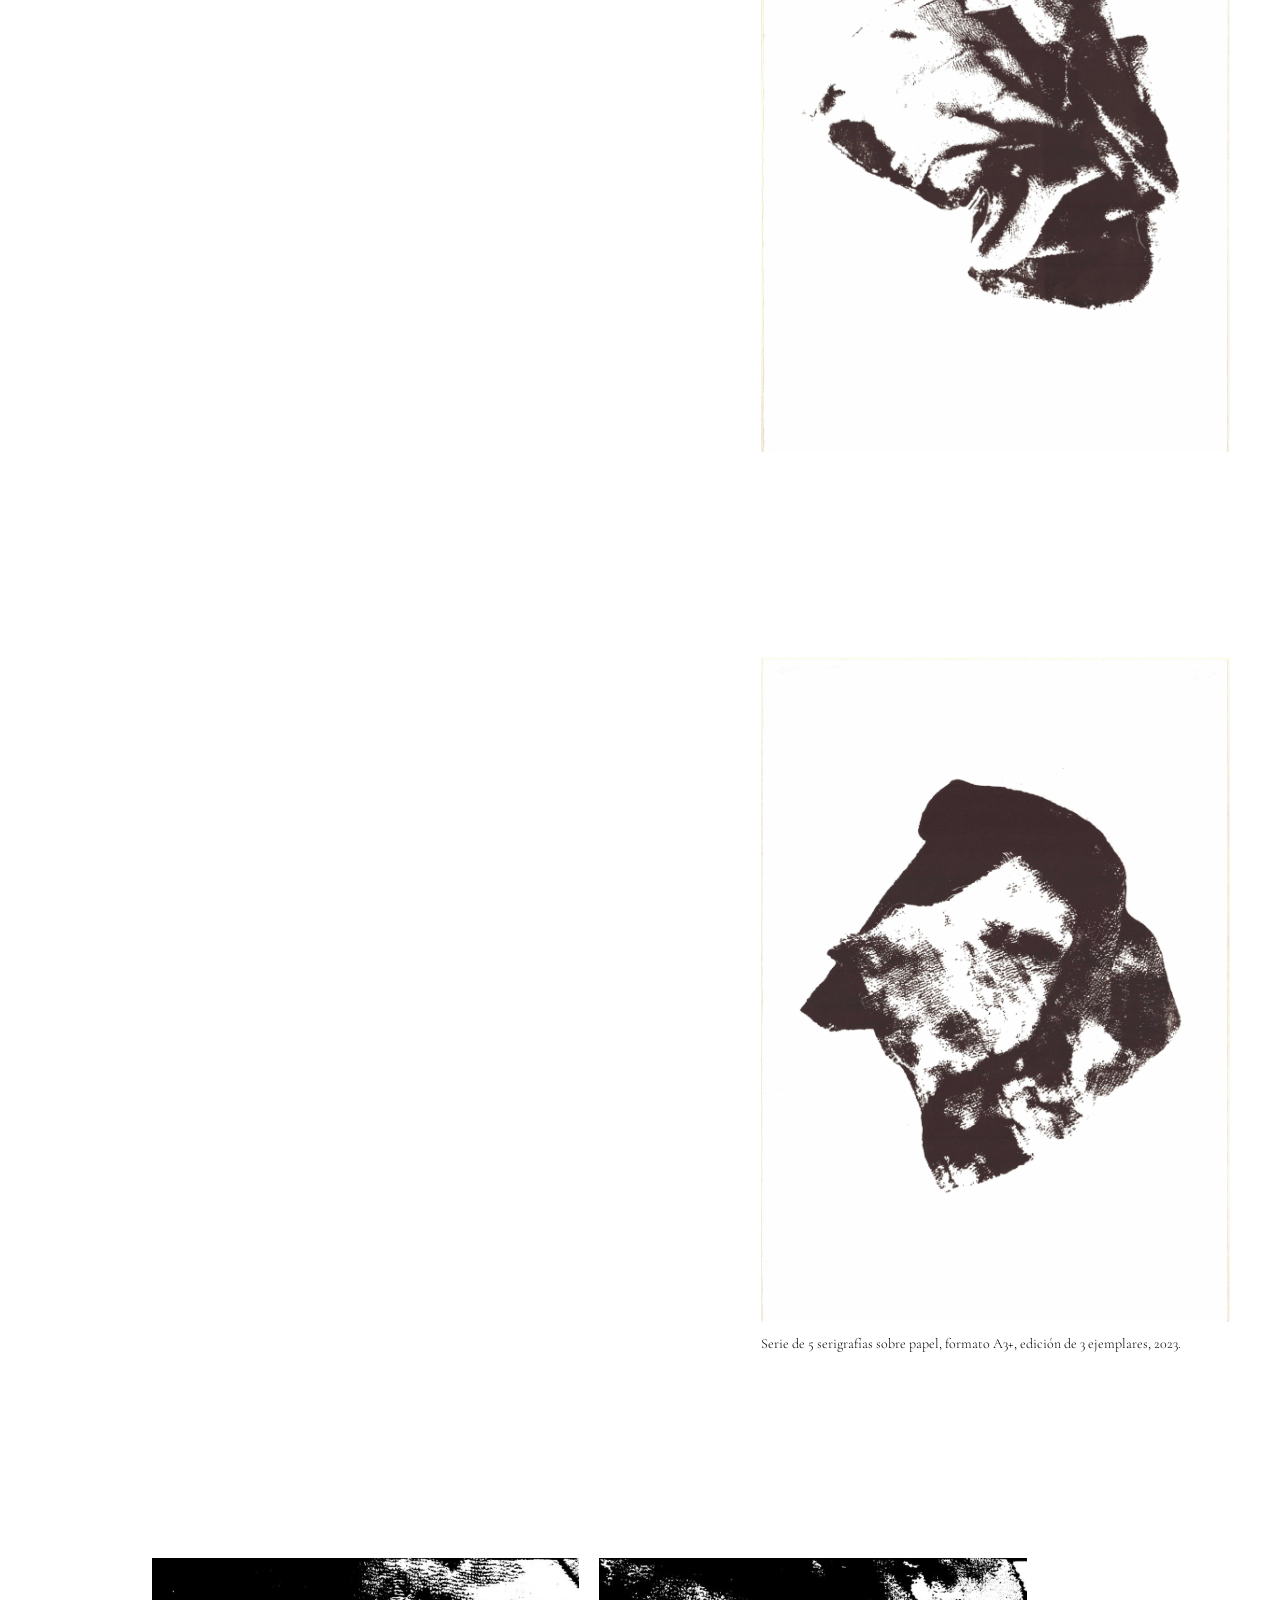
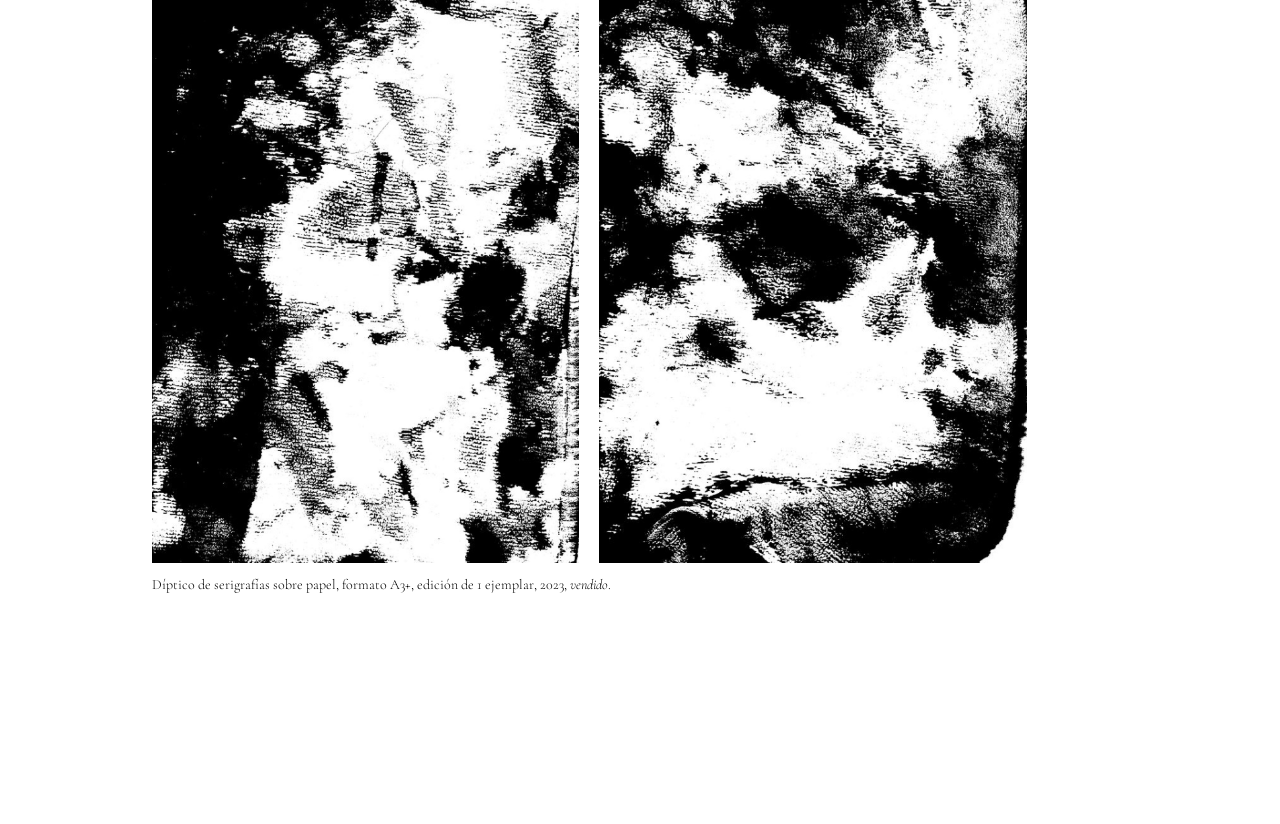
<file: trapos-sucios.html>
<!DOCTYPE html>
<html lang="es">
<head>
    <meta charset="UTF-8">
    <meta name="viewport" content="width=device-width, initial-scale=1.0">
    <title>Trapos sucios — Sara María Marí Perdices</title>
    <link rel="stylesheet" href="css/style.css?v=20261109-4">
</head>
<body class="project-page project-trapos">
    <nav class="language-nav" aria-label="Idioma">
        <button class="language-button" type="button" data-lang="es">ES</button>
        <button class="language-button" type="button" data-lang="ca">CA</button>
        <button class="language-button" type="button" data-lang="en">EN</button>
    </nav>
    <nav class="site-nav">
        <a class="home-link" href="index.html?view=sara">Sara María Marí Perdices</a>
        <div class="menu" aria-label="Navegación principal">
            <a class="menu-button" href="index.html?view=work">Proyectos</a>
            <a class="menu-button" href="index.html?view=contact">Contacto</a>
        </div>
    </nav>
    <main>
        <h1 class="project-title">Trapos sucios</h1>
        <section class="project-content trapos-board" aria-label="Obras de Trapos sucios">
            <div class="trapos-project-text">
                <p>Cinco serigrafías y un díptico realizados a partir de escaneos de mis propios trapos de trabajo.</p>
                <p>Reducidas al blanco y negro, las imágenes hacen visibles las partes más oscuras de los trapos sucios.</p>
            </div>
            <div class="print-series">
                <div class="print-group">
                    <figure><img src="assets/images/trapos-sucios/serigrafia-01-vertical.png" alt="Serigrafía de la serie Trapos sucios"></figure>
                    <figure><img src="assets/images/trapos-sucios/serigrafia-02-vertical.png" alt="Serigrafía de la serie Trapos sucios"></figure>
                    <figure><img src="assets/images/trapos-sucios/serigrafia-03-vertical.png" alt="Serigrafía de la serie Trapos sucios"></figure>
                    <figure><img src="assets/images/trapos-sucios/serigrafia-04-vertical.png" alt="Serigrafía de la serie Trapos sucios"></figure>
                    <figure><img src="assets/images/trapos-sucios/serigrafia-05-vertical.png" alt="Serigrafía de la serie Trapos sucios"></figure>
                </div>
                <p class="series-info">Serie de 5 serigrafías sobre papel, formato A3+, edición de 3 ejemplares, 2023.</p>
            </div>
            <div class="diptych-series">
                <figure class="diptych">
                    <img src="assets/images/trapos-sucios/diptico-01.jpg" alt="Díptico serigráfico, primera parte">
                    <img src="assets/images/trapos-sucios/diptico-02.jpg" alt="Díptico serigráfico, segunda parte">
                </figure>
                <p class="series-info">Díptico de serigrafías sobre papel, formato A3+, edición de 1 ejemplar, 2023, <em>vendido</em>.</p>
            </div>
        </section>
    </main>
    <script src="js/script.js?v=20261109-5"></script>
</body>
</html>
</file>
<file: css/style.css>
@import url('https://fonts.googleapis.com/css2?family=Cormorant+Garamond:wght@300;400&display=swap');

:root {
    --hover-color: #EEF1E8;
}

* {
    box-sizing: border-box;
    margin: 0;
    padding: 0;
}

html {
    scroll-behavior: smooth;
}

body {
    background: #fff;
    color: #000;
    font-family: "Cormorant Garamond", serif;
    font-size: 20px;
    font-weight: 300;
    line-height: 1.15;
    overflow-x: hidden;
}

.site-nav {
    position: fixed;
    top: 50px;
    right: 50px;
    text-align: right;
    z-index: 10;
}

.language-nav {
    position: fixed;
    top: 50px;
    left: 50px;
    display: flex;
    gap: 12px;
    z-index: 10;
}

.language-button {
    appearance: none;
    padding: 0;
    color: inherit;
    background: none;
    border: 0;
    cursor: pointer;
    font: inherit;
    transition: color .2s ease;
}

.language-button.is-active {
    font-weight: 400;
}

.home-link,
.menu-button,
.content-panel a {
    color: inherit;
    font: inherit;
    text-decoration: none;
    transition: color .2s ease;
}

.project-title {
    color: inherit;
    font: inherit;
}

.home-link,
.menu-button {
    display: block;
    width: 100%;
    text-align: right;
}

.home-link {
    margin-bottom: 12px;
}

.menu-button {
    background: none;
    border: 0;
    cursor: pointer;
}

.menu {
    display: block;
}

.content-panel {
    position: absolute;
    top: 34vh;
    left: 50%;
    width: 420px;
    transform: translateX(-50%);
}

#statement,
#work,
#contact {
    display: none;
}

.statement p {
    line-height: 1.3;
}

.statement p + p {
    margin-top: 1em;
}

.content-panel a,
.content-panel p {
    display: block;
    margin-bottom: 4px;
    text-align: left;
}

#contact p {
    margin-bottom: 6px;
}

.home-link:hover,
.menu-button:hover,
#work a:hover,
.language-button:hover {
    color: var(--hover-color);
}

.home-link:active,
.menu-button:active,
#work a:active,
.language-button:active {
    color: var(--hover-color);
}

.project-page .project-title {
    position: absolute;
    top: calc(34vh + var(--title-offset, 0px));
    left: 50%;
    width: 420px;
    transform: translateX(-50%);
    text-align: left;
}

.project-content {
    min-height: 100vh;
    padding: 48vh 50px 50px;
}

.project-trapos .project-content {
    padding-top: 45vh;
}

.project-collage .project-content {
    padding-top: 52vh;
}

.project-ramas .project-content {
    padding-top: 59vh;
}

.image-moodboard {
    min-height: 30vh;
}

/* ---------- NIÑA CON COLETAS ---------- */

.nina-board {
    display: grid;
    grid-template-columns: repeat(12, minmax(0, 1fr));
    column-gap: clamp(18px, 3vw, 56px);
    row-gap: clamp(130px, 18vw, 310px);
    align-items: start;
    padding-bottom: 18vw;
}

.nina-piece,
.nina-piece img {
    margin: 0;
}

.nina-piece img {
    display: block;
    width: 100%;
    height: auto;
}

.nina-opening {
    grid-column: 1 / -1;
    width: 100vw;
    margin-left: calc(50% - 50vw);
}

.nina-project-intro {
    grid-column: 2 / span 10;
    min-height: 12em;
}

.nina-project-text {
    width: 100%;
    line-height: 1.3;
}

.nina-project-text p + p {
    margin-top: 1em;
}

.nina-project-text strong {
    font-weight: 400;
}

.nina-ongoing {
    font-size: 16px;
}

.nina-artist-book {
    grid-column: 2 / span 10;
}

.nina-book-views {
    display: grid;
    grid-template-columns: repeat(2, minmax(0, 1fr));
    gap: clamp(18px, 3vw, 56px);
    align-items: end;
}

.nina-artist-book .series-info {
    margin-top: 14px;
    font-size: 14px;
    line-height: 1.2;
}

.nina-digital-collages {
    grid-column: 1 / -1;
    width: 100vw;
    margin-left: calc(50% - 50vw);
}

.nina-digital-images {
    display: grid;
    grid-template-columns: repeat(2, minmax(0, 1fr));
    gap: 0;
}

.nina-ephemeral-collages {
    grid-column: 2 / span 10;
    display: grid;
    grid-template-columns: repeat(2, minmax(0, 1fr));
    gap: clamp(18px, 3vw, 56px);
    align-items: start;
}

.nina-edits {
    grid-column: 2 / span 10;
    display: grid;
    grid-template-columns: repeat(2, minmax(0, 1fr));
    gap: clamp(18px, 3vw, 56px);
    align-items: start;
}

.nina-closing {
    grid-column: 2 / span 5;
}

.nina-digital-centered {
    grid-column: 4 / span 6;
}

.nina-process-panorama {
    grid-column: 1 / -1;
    width: 100vw;
    margin-left: calc(50% - 50vw);
    aspect-ratio: 16 / 9;
    overflow: hidden;
}

.nina-process-panorama img {
    width: 100%;
    height: 100%;
    object-fit: cover;
    object-position: center;
}

.nina-print-views {
    grid-column: 2 / span 10;
    display: grid;
    grid-template-columns: repeat(2, minmax(0, 1fr));
    gap: clamp(18px, 3vw, 56px);
    align-items: start;
}

.nina-process-row {
    grid-column: 1 / -1;
    display: grid;
    grid-template-columns: repeat(4, minmax(0, 1fr));
    gap: clamp(8px, 1.4vw, 24px);
    align-items: start;
}

.nina-final-work {
    grid-column: 3 / span 8;
}

.nina-absolute-closing {
    grid-column: 1 / -1;
    width: 100vw;
    margin-left: calc(50% - 50vw);
}

.nina-absolute-closing img {
    width: 100%;
    height: auto;
}

.nina-sketchbook {
    grid-column: 4 / span 6;
    width: 84%;
    justify-self: center;
}

.nina-last-study-one {
    grid-column: 4 / span 6;
    width: 100%;
    justify-self: center;
}

.nina-last-study-two {
    grid-column: 4 / span 6;
    width: 82%;
    justify-self: center;
}

.nina-last-composition {
    grid-column: 3 / span 8;
    width: 100%;
    justify-self: center;
}

.nina-last-study figcaption,
.nina-last-composition figcaption {
    margin-top: 14px;
    font-size: 14px;
    line-height: 1.2;
}

.nina-final-work figcaption {
    margin-top: 14px;
    font-size: 14px;
    line-height: 1.2;
}

.trapos-board {
    display: grid;
    grid-template-columns: repeat(12, minmax(0, 1fr));
    column-gap: clamp(18px, 3vw, 56px);
    row-gap: clamp(110px, 16vw, 260px);
    align-items: start;
    padding-bottom: 18vw;
}

.trapos-item {
    margin: 0;
}

.trapos-item img {
    display: block;
    width: 100%;
    height: auto;
}

.trapos-project-text {
    grid-column: 2 / span 5;
    display: flex;
    flex-direction: column;
    justify-content: flex-end;
    aspect-ratio: 1003 / 1400;
    line-height: 1.3;
}

.trapos-project-text p + p {
    margin-top: 1em;
}

.print-group img,
.diptych img {
    display: block;
    width: 100%;
    height: auto;
}

.print-series {
    display: grid;
    grid-column: 8 / span 5;
    gap: 0;
}

.print-group {
    display: grid;
    gap: clamp(110px, 16vw, 260px);
}

.print-group figure,
.diptych,
.scan-series figure {
    margin: 0;
}

.diptych-series {
    display: grid;
    grid-column: 2 / span 9;
    gap: 0;
}

.diptych {
    display: grid;
    grid-template-columns: repeat(2, minmax(0, 1fr));
    gap: clamp(14px, 1.6vw, 26px);
}

.series-info {
    margin-top: 14px;
    font-size: 14px;
    line-height: 1.2;
}

.scan-series {
    grid-column: 1 / -1;
    width: 100vw;
    margin-left: calc(50% - 50vw);
}

.scan-series figure {
    margin: 0;
}

.scan-series img {
    display: block;
    width: 100%;
    height: auto;
}

/* ---------- INTRO AL COLLAGE ---------- */

.collage-board {
    display: grid;
    grid-template-columns: repeat(12, minmax(0, 1fr));
    column-gap: clamp(18px, 3vw, 56px);
    row-gap: clamp(120px, 16vw, 280px);
    align-items: start;
    padding-bottom: 16vw;
}

.collage-piece,
.collage-piece img,
.collage-series figure {
    margin: 0;
}

.collage-piece img,
.collage-series img {
    display: block;
    width: 100%;
    height: auto;
}

.collage-piece figcaption,
.collage-series .series-info {
    margin-top: 14px;
    font-size: 14px;
    line-height: 1.2;
}

.panorama-piece {
    grid-column: 1 / -1;
    width: 100vw;
    margin-left: calc(50% - 50vw);
}

.panorama-piece figcaption {
    padding-left: 50px;
}

.pink-series { grid-column: 1 / span 10; }

.pink-series-images {
    display: flex;
    flex-direction: column;
    align-items: flex-start;
    gap: 0;
}

.pink-series-images figure {
    width: 28%;
}

.a3-piece { grid-column: 2 / span 5; }
.tall-piece { grid-column: 7 / span 6; margin-top: 12vw; }

.two-views {
    display: flex;
    justify-content: center;
    gap: 0;
    height: 38vw;
    align-items: stretch;
}

.two-views img {
    width: auto;
    height: 100%;
}

.opening-pair {
    grid-column: 1 / -1;
    display: grid;
    grid-template-columns: minmax(0, 1fr) minmax(0, .78fr);
    gap: clamp(18px, 3vw, 56px);
    align-items: end;
}

.opening-pair .collage-piece {
    margin: 0;
}

.canvas-piece,
.red-piece {
    grid-column: auto;
    margin-top: 0;
}
.wall-series { grid-column: 1 / -1; }
.sold-piece { grid-column: 8 / span 4; }
.square-piece { grid-column: 1 / span 5; }
.horizontal-piece { grid-column: 6 / span 7; margin-top: 10vw; }
.small-formats { grid-column: 2 / span 7; }

.full-bleed-piece {
    grid-column: 1 / -1;
    width: 100vw;
    margin-left: calc(50% - 50vw);
}

.full-bleed-piece figcaption {
    padding-left: 50px;
}

/* ---------- RAMAS ---------- */

.ramas-project-text {
    position: absolute;
    top: 220px;
    left: 50px;
    max-width: 420px;
    line-height: 1.3;
}

.ramas-board {
    display: flex;
    flex-direction: column;
    gap: clamp(130px, 17vw, 290px);
    padding-bottom: 16vw;
}

.ramas-piece {
    margin: 0;
}

.ramas-piece img {
    display: block;
    width: 100%;
    height: auto;
}

.ramas-piece figcaption {
    margin-top: 14px;
    font-size: 14px;
    line-height: 1.2;
}

.ramas-full {
    width: 100vw;
    margin-left: calc(50% - 50vw);
}

.ramas-paper-piece {
    width: 46%;
    margin-left: auto;
}

.ramas-wood-piece {
    width: 72%;
}

/* ---------- MOMIAS ---------- */

.project-momias .project-content {
    padding-top: 52vh;
}

.momias-board {
    display: grid;
    grid-template-columns: repeat(12, minmax(0, 1fr));
    column-gap: clamp(18px, 3vw, 56px);
    row-gap: clamp(130px, 18vw, 310px);
    align-items: start;
    padding-bottom: 18vw;
}

.momias-piece,
.momias-piece img {
    margin: 0;
}

.momias-piece img {
    display: block;
    width: 100%;
    height: auto;
}

.momias-piece figcaption,
.momias-typography-series .series-info {
    margin-top: 14px;
    font-size: 14px;
    line-height: 1.2;
}

.momias-a3-collage {
    grid-column: 1 / -1;
    width: min(420px, 42vw);
    margin-top: -10vh;
    margin-right: auto;
    margin-left: auto;
}

.momias-star-group {
    grid-column: 3 / span 7;
}

.momias-star-main {
    width: 66%;
}

.momias-star-edit {
    width: 100%;
}

.momias-edit-row {
    display: grid;
    grid-template-columns: 44% 1fr;
    gap: clamp(18px, 3vw, 56px);
    margin-top: 34px;
    align-items: end;
}

.momias-project-text {
    line-height: 1.3;
}

.momias-project-text p + p {
    margin-top: 1em;
    font-size: 16px;
}

.momias-cemetery {
    grid-column: 2 / span 10;
}

.momias-green-row {
    grid-column: 1 / -1;
    display: grid;
    grid-template-columns: 1.4fr .7fr;
    gap: clamp(18px, 3vw, 56px);
    width: 68%;
    margin-right: auto;
    margin-left: auto;
    align-items: start;
}

.momias-small-work-row {
    grid-column: 3 / span 8;
    display: grid;
    grid-template-columns: 1.25fr 1fr;
    gap: clamp(36px, 5vw, 86px);
    align-items: end;
}

.momias-small-work-row figcaption {
    min-height: 3.6em;
}

.momias-treasure {
    grid-column: 1 / -1;
    width: 100vw;
    aspect-ratio: 3 / 2;
    margin-left: calc(50% - 50vw);
    overflow: hidden;
}

.momias-treasure img {
    width: 100%;
    height: 100%;
    object-fit: cover;
    object-position: center top;
}

.momias-typography-series {
    grid-column: 3 / span 8;
}

.momias-typography-images {
    display: grid;
    grid-template-columns: 1.6fr 1fr;
    gap: clamp(18px, 3vw, 56px);
    align-items: end;
}

.momias-process {
    grid-column: 1 / -1;
    width: 42%;
    margin-right: auto;
    margin-left: auto;
}

.momias-loop-detail {
    grid-column: 3 / span 3;
}

.project-momias { --title-offset: 0px; }
.project-collage { --title-offset: calc(1.15em + 4px); }
.project-trapos { --title-offset: calc(2.3em + 8px); }
.project-ramas { --title-offset: calc(3.45em + 12px); }

@media (max-width: 600px) {
    body {
        font-size: 18px;
    }

    .site-nav {
        top: 24px;
        right: 24px;
    }

    .language-nav {
        top: 24px;
        left: 24px;
        gap: 6px;
    }

    .content-panel,
    .project-page .project-title {
        left: 24px;
        width: calc(100% - 48px);
        transform: none;
    }

    .project-content {
        padding-right: 24px;
        padding-left: 24px;
    }

    .nina-board {
        display: block;
        padding-bottom: 80px;
    }

    .nina-opening,
    .nina-project-intro,
    .nina-artist-book,
    .nina-digital-collages,
    .nina-ephemeral-collages,
    .nina-edits,
    .nina-closing,
    .nina-digital-centered,
    .nina-process-panorama,
    .nina-print-views,
    .nina-process-row,
    .nina-final-work,
    .nina-sketchbook,
    .nina-last-study,
    .nina-last-composition {
        margin-bottom: 110px;
    }

    .nina-project-intro {
        min-height: 10em;
    }

    .nina-book-views {
        gap: 10px;
    }

    .nina-digital-collages {
        width: 100vw;
        margin-left: calc(50% - 50vw);
    }

    .nina-ephemeral-collages {
        display: grid;
        grid-template-columns: repeat(2, minmax(0, 1fr));
        gap: 10px;
    }

    .nina-ephemeral-collages .nina-piece {
        margin: 0;
    }

    .nina-edits {
        display: grid;
        grid-template-columns: repeat(2, minmax(0, 1fr));
        gap: 10px;
    }

    .nina-edits .nina-piece {
        margin: 0;
    }

    .nina-closing {
        width: calc(50% - 5px);
    }

    .nina-digital-centered {
        width: 72%;
        margin-right: auto;
        margin-left: auto;
    }

    .nina-process-panorama {
        width: 100vw;
        margin-left: calc(50% - 50vw);
    }

    .nina-print-views {
        display: grid;
        grid-template-columns: repeat(2, minmax(0, 1fr));
        gap: 10px;
    }

    .nina-process-row {
        display: grid;
        grid-template-columns: repeat(4, minmax(0, 1fr));
        gap: 6px;
    }

    .nina-final-work {
        width: 78%;
        margin-right: auto;
        margin-left: auto;
    }

    .nina-sketchbook {
        width: 72%;
        margin-right: auto;
        margin-left: auto;
    }

    .nina-last-study {
        width: 72%;
        margin-right: auto;
        margin-left: auto;
    }

    .nina-last-study-one {
        margin-right: auto;
        margin-left: auto;
    }

    .nina-last-study-two {
        width: 64%;
        margin-right: auto;
        margin-left: auto;
    }

    .nina-last-composition {
        width: 100%;
    }

    .nina-absolute-closing {
        width: 100vw;
        height: auto;
        margin-right: 0;
        margin-bottom: 0;
        margin-left: calc(50% - 50vw);
    }

    .trapos-board {
        display: block;
        padding-bottom: 80px;
    }

    .collage-board {
        display: block;
        padding-bottom: 80px;
    }

    .collage-piece,
    .collage-series {
        margin: 0 0 110px;
    }

    .opening-pair {
        display: grid;
        grid-template-columns: 1fr;
        gap: 110px;
        margin-bottom: 110px;
    }

    .opening-pair .collage-piece {
        margin: 0;
    }

    .opening-pair .red-piece {
        width: 78%;
    }

    .pink-series-images {
        display: flex;
        gap: 72px;
    }

    .pink-series-images figure,
    .pink-series-images figure:nth-child(n) {
        width: 58%;
        margin: 0;
    }

    .two-views {
        height: 72vw;
    }

    .panorama-piece {
        width: 100vw;
        margin-left: calc(50% - 50vw);
    }

    .panorama-piece figcaption {
        padding-right: 24px;
        padding-left: 24px;
    }

    .sold-piece {
        width: 68%;
        margin-left: auto;
    }

    .full-bleed-piece {
        width: 100vw;
        margin-right: 0;
        margin-left: calc(50% - 50vw);
    }

    .full-bleed-piece figcaption {
        padding-right: 24px;
        padding-left: 24px;
    }

    .ramas-board {
        gap: 110px;
        padding-bottom: 80px;
    }

    .ramas-project-text {
        top: 190px;
        left: 24px;
        max-width: calc(100% - 48px);
    }

    .ramas-full {
        width: 100vw;
        margin-left: calc(50% - 50vw);
    }

    .ramas-paper-piece {
        width: 72%;
        margin-left: auto;
    }

    .ramas-wood-piece {
        width: 92%;
    }

    .momias-board {
        display: block;
        padding-bottom: 80px;
    }

    .momias-piece,
    .momias-star-group,
    .momias-green-row,
    .momias-small-work-row,
    .momias-typography-series {
        margin: 0 0 110px;
    }

    .momias-a3-collage {
        width: 68%;
        margin-top: -8vh;
        margin-right: auto;
        margin-left: auto;
    }

    .momias-star-main {
        width: 72%;
        margin-bottom: 0;
    }

    .momias-star-edit {
        width: 100%;
        margin-top: 0;
        margin-bottom: 0;
    }

    .momias-edit-row {
        grid-template-columns: 48% 1fr;
        gap: 14px;
        margin-top: 26px;
        align-items: end;
    }

    .momias-project-text {
        font-size: 16px;
    }

    .momias-cemetery {
        width: 94%;
        margin-right: auto;
        margin-left: auto;
    }

    .momias-green-row {
        display: grid;
        grid-template-columns: 1.4fr .7fr;
        gap: 14px;
        width: 100%;
        align-items: start;
    }

    .momias-green-row .momias-piece,
    .momias-small-work-row .momias-piece,
    .momias-typography-images .momias-piece {
        margin: 0;
    }

    .momias-small-work-row {
        display: grid;
        grid-template-columns: 1.25fr 1fr;
        gap: 24px;
        align-items: end;
    }

    .momias-treasure {
        width: 100vw;
        margin-left: calc(50% - 50vw);
    }

    .momias-typography-images {
        grid-template-columns: 1.6fr 1fr;
        gap: 14px;
    }

    .momias-process {
        width: 68%;
        margin-right: auto;
        margin-left: auto;
    }

    .momias-loop-detail {
        width: 46%;
        margin-left: 12%;
    }

    .trapos-item {
        margin-bottom: 96px;
    }

    .trapos-project-text {
        display: block;
        aspect-ratio: auto;
        margin-top: 96px;
        margin-bottom: 110px;
    }

    .print-series,
    .diptych-series {
        display: block;
    }

    .print-group {
        gap: 96px;
    }

    .print-series .series-info,
    .diptych-series .series-info {
        margin-top: 14px;
    }

    .diptych {
        display: grid;
        grid-template-columns: 1fr;
        gap: 18px;
    }
}
</file>
